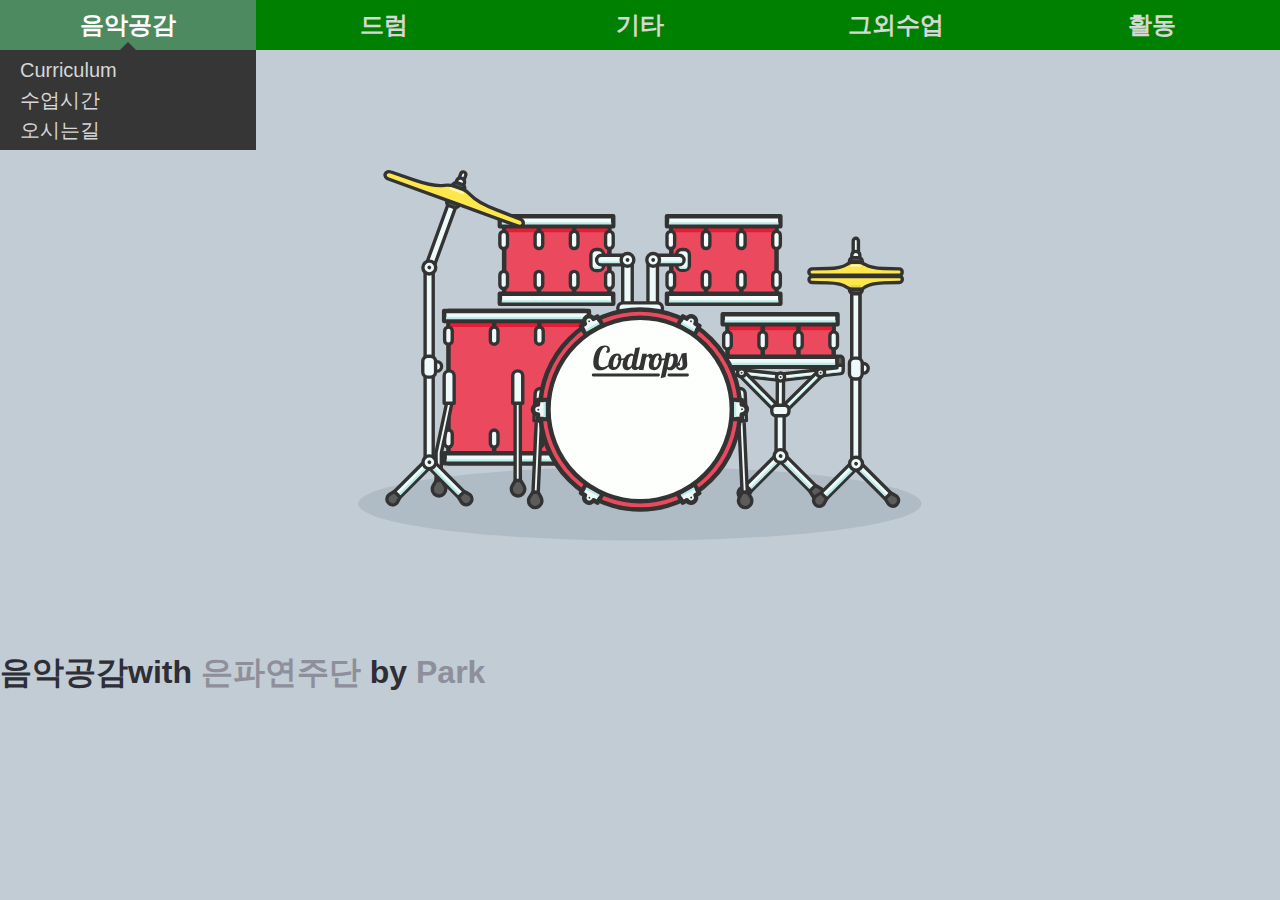
<file: index.html>
<!DOCTYPE html>
<html lang="en">
	<head>
		<meta charset="UTF-8">
		<meta http-equiv="X-UA-Compatible" content="IE=edge">
		<meta name="viewport" content="width=device-width, initial-scale=1">
		<title>음악공감</title>
		<meta name="description" content="Demo of the tutorial on how to animate an SVG drum kit and create a simple sequencer">
		<meta name="keywords" content="drum kit, drums, svg, animation, music, sequencer, tutorial, web design">
		<meta name="author" content="Codrops">
		<link rel="shortcut icon" href="favicon.ico">
		<link rel="stylesheet" type="text/css" href="css/normalize.css">
		<link rel="stylesheet" type="text/css" href="fonts/font-awesome-4.3.0/css/font-awesome.min.css">
		<link rel="stylesheet" type="text/css" href="css/styles.css">
		<link rel="stylesheet" type="text/css" href="menu.css" /> <!-- 메뉴 스타일 -->
		<link rel="stylesheet" type="text/css" href="css/add.css" /> <!--메뉴별 하단 내용 스타일 -->
		<!--[if IE]>
		<script src="http://html5shiv.googlecode.com/svn/trunk/html5.js"></script>
		<![endif]-->
	</head>
	<body>
		<div class="container">
			<!--<header class="codrops-header">-->
			<!--	<div class="codrops-links">
					<a class="codrops-icon codrops-icon--prev" href="http://tympanus.net/Tutorials/SpringLoaders/" title="Previous Demo"><span>Previous Demo</span></a>
					<a class="codrops-icon codrops-icon--drop" href="http://tympanus.net/codrops/?p=26165" title="Back to the article"><span>Back to the Codrops article</span></a>
				</div>
				<h1>SVG Drums <span>with <a href="http://greensock.com/">GSAP</a> by <a href="https://twitter.com/iamjoshellis">Josh Ellis</a></span></h1>
			</header>-->
			<!-- ////// 메뉴 시작 ///////-->

			<div style='background-Color:green;'>
<div class="menu">
<ul class="dep1">
            
            <li class=" first has_sub">
      <a href="index.html" target="_self">음악공감</a>
      
      <div>
    <div class="nav" data-role="footer" data-theme="b">
    <div class="nav-glyphish-example" data-role="navbar" data-grid="d">
        <ul class="dep2">
          <li> <a href="index-11.html" target="_self">Curriculum</a> </li>
          <li> <a href="index-12.html" target="_self">수업시간</a> </li>
          <li> <a href="index-13.html" target="_self">오시는길</a> </li>
        </ul>
     </div><!-- /navbar -->
     </div><!-- /footer -->     
        <!-- // 2 Depth -->

      <!-- 2목록 1 Depth -->
      </div>  
            
            <li class=" has_sub">
      <a href="index.html" target="_self">드럼</a>

      <div>
      <!-- 2목록 2 Depth -->
        <ul class="dep2">
          
          <li> <a href="index-21.html" target="_self">초급</a> </li>
          <li> <a href="index-22.html" target="_self">중급</a> </li>
                           
          
        </ul>
      <!-- // 2 Depth -->
      </div>  

            <li class=" has_sub">
      <a href="index.html" target="_self">기타</a>
      <div>
        <!-- 3목록 2 Depth -->
          <ul class="dep2">
      
          <li> <a href="index-31.html" target="_self">초급</a> </li>
          <li> <a href="index-32.html" target="_self">중급</a> </li>
          <li> <a href="index-33.html" target="_self">전자기타</a> </li>
          
        </ul>
        <!-- // 2 Depth -->
      </div>

            <li class="has_sub">

      <a href="index.html" target="_self">그외수업</a>
      
      <div>

          <!-- 4목록 2 Depth -->
               <ul class="dep2">
                      
                       
                       <li> <a href="index-41.html" target="_self">우크렐라</a> </li>
                       <li> <a href="index-42.html" target="_self">하모니카</a> </li>  
                      
                       
                </ul>
          <!-- // 2 Depth -->
             </div>


            <li class=" last has_sub">
      <a href="index.html" target="_self">활동</a>

      <div>
        <!-- 5목록 2 Depth -->
        <ul class="dep2">
    
            <li> <a href="index-51.html" target="_self">음파연주단</a> </li>
            <li> <a href="index-52.html" target="_self">개인연주</a></li>
            <li> <a href="index-53.html" target="_self">악보</a> </li>
            
        </ul>
        <!-- // 5목록 2 Depth 끝 -->
      </div>    
    
  <!-- // 1 Depth -->


  

</ul><!-- dep1-->
</div><!-- menu -->
</div> <!-- background end -->

   <!-- ////  메뉴 끝 /////-->

			<div class="content">
				<div id="container-sequencer" class="container-sequencer collapse">
					
				</div>
				<div id="container-drums" class="container-drums">
					<svg version="1.1" xmlns="http://www.w3.org/2000/svg" viewbox="0 0 1000 790" preserveAspectRatio="xMidYMid meet">
						<g id="Drums">
							<path id="Drum-Shadow" d="M999.77,656.9c0,36.16-223.73,65.48-499.77,65.48S0.23,693.06.23,656.9,224,591.42,500,591.42,999.77,620.65,999.77,656.9Z" transform="translate(-0.23)" fill="#b0bcc5"/>
							<g id="Snare">
								<g id="Snare-Drum">
									<path d="M655.47,320.79H843.88v92.94H655.47V320.79Z" transform="translate(-0.23)" fill="#eb495d" stroke="#333" stroke-linecap="round" stroke-linejoin="round" stroke-width="8"/>
									<path d="M840.5,345.29H658.84" transform="translate(-0.23)" fill="none" stroke="#e61c35" stroke-miterlimit="10" stroke-width="8"/>
									<g>
										<path d="M662.22,375.71a6.76,6.76,0,1,1-13.52,0v-16.9a6.76,6.76,0,1,1,13.52,0v16.9Zm188.42,0a6.76,6.76,0,1,1-13.52,0v-16.9a6.76,6.76,0,1,1,13.52,0v16.9Z" transform="translate(-0.23)" fill="#eefaf9" stroke="#333" stroke-linecap="round" stroke-linejoin="round" stroke-width="6"/>
										<path d="M718,393.45v-11m0-30.42v-11" transform="translate(-0.23)" fill="none" stroke="#333" stroke-linecap="round" stroke-linejoin="round" stroke-width="8"/>
										<path d="M724.75,375.71a6.76,6.76,0,0,1-13.52,0v-16.9a6.76,6.76,0,0,1,13.52,0v16.9Z" transform="translate(-0.23)" fill="#eefaf9" stroke="#333" stroke-linecap="round" stroke-linejoin="round" stroke-width="6"/>
										<g>
											<path d="M781.36,393.45v-11m0-30.42v-11" transform="translate(-0.23)" fill="none" stroke="#333" stroke-linecap="round" stroke-linejoin="round" stroke-width="8"/>
											<path d="M788.12,375.71a6.76,6.76,0,0,1-13.52,0v-16.9a6.76,6.76,0,0,1,13.52,0v16.9Z" transform="translate(-0.23)" fill="#eefaf9" stroke="#333" stroke-linecap="round" stroke-linejoin="round" stroke-width="6"/>
										</g>
									</g>
									<path d="M647,320.79H850.64v17.74H647V320.79Zm0,75.2H850.64v17.74H647V396Z" transform="translate(-0.23)" fill="#eefaf9" stroke="#333" stroke-linecap="round" stroke-linejoin="round" stroke-width="8"/>
									<path d="M650.4,333.46H847.26M650.4,408.66H847.26" transform="translate(-0.23)" fill="none" stroke="#bcece8" stroke-miterlimit="10" stroke-width="4"/>
								</g>
								<g id="Snare-Stand">
									<path d="M741.65,491.46H756v80.27H741.65V491.46Z" transform="translate(-0.23)" fill="#eefaf9" stroke="#333" stroke-linecap="round" stroke-linejoin="round" stroke-width="6"/>
									<g>
										<path d="M811.18,634.25a7.14,7.14,0,0,1-10.22-.08L744.6,577.81a7.17,7.17,0,1,1,10.14-10.14L811.1,624A7.29,7.29,0,0,1,811.18,634.25Z" transform="translate(-0.23)" fill="#eefaf9" stroke="#333" stroke-linecap="round" stroke-linejoin="round" stroke-width="6"/>
										<path d="M804.42,631.55l-56.78-56.78" transform="translate(-0.23)" fill="none" stroke="#bcece8" stroke-miterlimit="10" stroke-width="4"/>
										<path d="M811.52,624.45l-10.14,10.14s5.41,9.13,6.76,10.48c4,4,10.05,3.63,14-.34s4.31-10.05.42-14C821.24,629.52,811.52,624.45,811.52,624.45Z" transform="translate(-0.23)" fill="#5c5c5c" stroke="#333" stroke-linecap="round" stroke-linejoin="round" stroke-width="6"/>
									</g>
									<g>
										<path d="M687.91,634a7.14,7.14,0,0,1,.08-10.22l56.36-56.36a7.17,7.17,0,1,1,10.14,10.14l-56.36,56.36A7.14,7.14,0,0,1,687.91,634Z" transform="translate(-0.23)" fill="#eefaf9" stroke="#333" stroke-linecap="round" stroke-linejoin="round" stroke-width="6"/>
										<path d="M694.84,631.55l54.75-54.84" transform="translate(-0.23)" fill="none" stroke="#bcece8" stroke-miterlimit="10" stroke-width="4"/>
										<path d="M697.63,634.34L687.49,624.2S678.36,629.61,677,631c-4,4-3.63,10.05.34,14s10.05,4.31,14,.42C692.56,644.14,697.63,634.34,697.63,634.34Z" transform="translate(-0.23)" fill="#5c5c5c" stroke="#333" stroke-linecap="round" stroke-linejoin="round" stroke-width="6"/>
									</g>
									<path d="M738.27,572.41a11.41,11.41,0,1,1,11.41,11.41A11.36,11.36,0,0,1,738.27,572.41Z" transform="translate(-0.23)" fill="#eefaf9" stroke="#333" stroke-linecap="round" stroke-linejoin="round" stroke-width="6"/>
									<path d="M751.7,569.62a3.39,3.39,0,1,0,.76,4.73A3.38,3.38,0,0,0,751.7,569.62Z" transform="translate(-0.23)" fill="#333"/>
									<g>
										<path d="M647.86,400.72a5.49,5.49,0,1,0-11,0V411.2h11V400.72Z" transform="translate(-0.23)" fill="#5c5c5c" stroke="#333" stroke-linecap="round" stroke-linejoin="round" stroke-width="6"/>
										<path d="M647.86,415.67V411.2h-11v8.45c0,3,2.11,6,5.15,6.34l103.33,11.49,1-10.9-98.52-10.9h0Z" transform="translate(-0.23)" fill="#eefaf9" stroke="#333" stroke-linecap="round" stroke-linejoin="round" stroke-width="6"/>
										<path d="M642.54,423.53l100.38,11.24,0.17-1.69L640.34,421.59a2.86,2.86,0,0,0,2.2,1.94h0Z" transform="translate(-0.23)" fill="#bcece8"/>
										<g>
											<path d="M860.78,411.2h-11v4.48l-96.91,10.81,1.35,10.9L856.13,426c3-.34,4.73-3.38,4.73-6.34V411.2h-0.08Z" transform="translate(-0.23)" fill="#eefaf9" stroke="#333" stroke-linecap="round" stroke-linejoin="round" stroke-width="6"/>
											<path d="M756.35,432.91l0.17,1.69L856,423.53a2.88,2.88,0,0,0,2.11-1.61Z" transform="translate(-0.23)" fill="#bcece8"/>
											<path d="M860.78,400.72a5.49,5.49,0,1,0-11,0V411.2h11V400.72Z" transform="translate(-0.23)" fill="#5c5c5c" stroke="#333" stroke-linecap="round" stroke-linejoin="round" stroke-width="6"/>
										</g>
										<g>
											<path d="M744,432.3l11,0.06-0.36,63.37-11-.06Z" transform="translate(-0.23)" fill="#eefaf9" stroke="#333" stroke-linecap="round" stroke-linejoin="round" stroke-width="6"/>
											<circle cx="749.44" cy="432.15" r="7.18" fill="#eefaf9" stroke="#333" stroke-linecap="round" stroke-linejoin="round" stroke-width="6"/>
											<circle cx="749.44" cy="432.15" r="1.69" fill="#333"/>
											<g>
												<path d="M823.86,421.84a5.48,5.48,0,0,0-7.77-.08l-70.8,70,7.69,7.77,70.8-70A5.38,5.38,0,0,0,823.86,421.84Z" transform="translate(-0.23)" fill="#eefaf9" stroke="#333" stroke-linecap="round" stroke-linejoin="round" stroke-width="6"/>
												<path d="M815.83,432.32l-54.67,54.07" transform="translate(-0.23)" fill="none" stroke="#bcece8" stroke-miterlimit="10" stroke-width="2"/>
												<circle cx="820.42" cy="424.55" r="7.18" fill="#eefaf9" stroke="#333" stroke-linecap="round" stroke-linejoin="round" stroke-width="6"/>
												<circle cx="820.42" cy="424.55" r="1.69" fill="#333"/>
											</g>
											<g>
												<path d="M676.25,421a5.48,5.48,0,0,0-.08,7.77l70,70.8,7.77-7.69-70-70.8a5.38,5.38,0,0,0-7.69-.08h0Z" transform="translate(-0.23)" fill="#eefaf9" stroke="#333" stroke-linecap="round" stroke-linejoin="round" stroke-width="6"/>
												<path d="M679.71,427.25l58.55,59.14" transform="translate(-0.23)" fill="none" stroke="#bcece8" stroke-miterlimit="10" stroke-width="2"/>
												<circle cx="680.16" cy="424.55" r="7.18" fill="#eefaf9" stroke="#333" stroke-linecap="round" stroke-linejoin="round" stroke-width="6"/>
												<circle cx="680.16" cy="424.55" r="1.69" fill="#333"/>
											</g>
										</g>
										<path d="M764.46,493.24a7.54,7.54,0,0,1-7.52,7.52H741.56a7.54,7.54,0,0,1-7.52-7.52v-3.55a7.54,7.54,0,0,1,7.52-7.52h15.38a7.54,7.54,0,0,1,7.52,7.52v3.55Z" transform="translate(-0.23)" fill="#eefaf9" stroke="#333" stroke-linecap="round" stroke-linejoin="round" stroke-width="6"/>
									</g>
								</g>
							</g>
							<g id="Floor-Tom">
								<g id="Floor-Tom-Drum">
									<path d="M160.34,314.87H402.83V585.25H160.34V314.87Z" transform="translate(-0.23)" fill="#eb495d" stroke="#333" stroke-linecap="round" stroke-linejoin="round" stroke-width="8"/>
									<path d="M399.45,339.38H163.72" transform="translate(-0.23)" fill="none" stroke="#e61c35" stroke-miterlimit="10" stroke-width="8"/>
									<g>
										<path d="M167.1,367.26a6.76,6.76,0,0,1-13.52,0v-16.9a6.76,6.76,0,0,1,13.52,0v16.9Zm242.49,0a6.76,6.76,0,1,1-13.52,0v-16.9a6.76,6.76,0,0,1,13.52,0v16.9Z" transform="translate(-0.23)" fill="#eefaf9" stroke="#333" stroke-linecap="round" stroke-linejoin="round" stroke-width="6"/>
										<path d="M241.45,343.6v-11" transform="translate(-0.23)" fill="none" stroke="#333" stroke-linecap="round" stroke-linejoin="round" stroke-width="8"/>
										<path d="M248.21,367.26a6.76,6.76,0,1,1-13.52,0v-16.9a6.76,6.76,0,0,1,13.52,0v16.9Z" transform="translate(-0.23)" fill="#eefaf9" stroke="#333" stroke-linecap="round" stroke-linejoin="round" stroke-width="6"/>
										<g>
											<path d="M321.72,343.6v-11" transform="translate(-0.23)" fill="none" stroke="#333" stroke-linecap="round" stroke-linejoin="round" stroke-width="8"/>
											<path d="M328.48,367.26a6.76,6.76,0,1,1-13.52,0v-16.9a6.76,6.76,0,0,1,13.52,0v16.9Z" transform="translate(-0.23)" fill="#eefaf9" stroke="#333" stroke-linecap="round" stroke-linejoin="round" stroke-width="6"/>
										</g>
									</g>
									<path d="M152.74,314.87H409.59v17.74H152.74V314.87Z" transform="translate(-0.23)" fill="#eefaf9" stroke="#333" stroke-linecap="round" stroke-linejoin="round" stroke-width="8"/>
									<path d="M156.12,327.55h250.1" transform="translate(-0.23)" fill="none" stroke="#bcece8" stroke-miterlimit="10" stroke-width="4"/>
									<g>
										<g>
											<path d="M409.59,549.76a6.76,6.76,0,1,1-13.52,0v-16.9a6.76,6.76,0,0,1,13.52,0v16.9Zm-242.49,0a6.76,6.76,0,0,1-13.52,0v-16.9a6.76,6.76,0,0,1,13.52,0v16.9Z" transform="translate(-0.23)" fill="#eefaf9" stroke="#333" stroke-linecap="round" stroke-linejoin="round" stroke-width="6"/>
											<path d="M321.72,556.52v11" transform="translate(-0.23)" fill="none" stroke="#333" stroke-linecap="round" stroke-linejoin="round" stroke-width="8"/>
											<path d="M328.48,549.76a6.76,6.76,0,1,1-13.52,0v-16.9a6.76,6.76,0,0,1,13.52,0v16.9Z" transform="translate(-0.23)" fill="#eefaf9" stroke="#333" stroke-linecap="round" stroke-linejoin="round" stroke-width="6"/>
											<g>
												<path d="M241.45,556.52v11" transform="translate(-0.23)" fill="none" stroke="#333" stroke-linecap="round" stroke-linejoin="round" stroke-width="8"/>
												<path d="M248.21,549.76a6.76,6.76,0,1,1-13.52,0v-16.9a6.76,6.76,0,0,1,13.52,0v16.9Z" transform="translate(-0.23)" fill="#eefaf9" stroke="#333" stroke-linecap="round" stroke-linejoin="round" stroke-width="6"/>
											</g>
										</g>
										<path d="M153.58,567.51H410.44v17.74H153.58V567.51Z" transform="translate(-0.23)" fill="#eefaf9" stroke="#333" stroke-linecap="round" stroke-linejoin="round" stroke-width="8"/>
										<path d="M157,580.18h250.1" transform="translate(-0.23)" fill="none" stroke="#bcece8" stroke-miterlimit="10" stroke-width="4"/>
									</g>
								</g>
								<g id="Floor-Tom-Legs">
									<path d="M147.92,521.71l-9.55,44.53v64.38a4.73,4.73,0,0,0,4.65,4.82,4.67,4.67,0,0,0,4.65-4.82V567.25l9.55-44.53,9.38-44.53,3-14-9.21-1.86-12.42,59.4h0Z" transform="translate(-0.23)" fill="#eefaf9" stroke="#333" stroke-linecap="round" stroke-linejoin="round" stroke-width="6"/>
									<path d="M153.92,625l-5.75-9.29h-9.29L133.3,625a11.43,11.43,0,0,0-1.69,6.17,12,12,0,0,0,12,12,12.13,12.13,0,0,0,12-12.17,14.12,14.12,0,0,0-1.69-6h0Z" transform="translate(-0.23)" fill="#5c5c5c" stroke="#333" stroke-linecap="round" stroke-linejoin="round" stroke-width="6"/>
									<path d="M170.48,429.78a8.88,8.88,0,0,0-17.74,0v49h17.74v-49Z" transform="translate(-0.23)" fill="#eefaf9" stroke="#333" stroke-linecap="round" stroke-linejoin="round" stroke-width="6"/>
									<g>
										<path d="M278.63,630.62a4.73,4.73,0,0,0,4.65,4.82,4.67,4.67,0,0,0,4.65-4.82V477.1h-9.29V630.62Z" transform="translate(-0.23)" fill="#eefaf9" stroke="#333" stroke-linecap="round" stroke-linejoin="round" stroke-width="6"/>
										<path d="M294.18,625l-5.75-9.29h-9.29L273.56,625a11.43,11.43,0,0,0-1.69,6.17,12,12,0,0,0,12,12,12.13,12.13,0,0,0,12-12.17,14.12,14.12,0,0,0-1.69-6h0Z" transform="translate(-0.23)" fill="#5c5c5c" stroke="#333" stroke-linecap="round" stroke-linejoin="round" stroke-width="6"/>
										<path d="M292.15,429.78a8.88,8.88,0,0,0-17.74,0v49h17.74v-49Z" transform="translate(-0.23)" fill="#eefaf9" stroke="#333" stroke-linecap="round" stroke-linejoin="round" stroke-width="6"/>
									</g>
									<g>
										<path d="M416,521.71l-12-59.57L395,464l2.87,14,9,44.53,8.79,44.53v63.37a4.73,4.73,0,0,0,4.65,4.82,4.67,4.67,0,0,0,4.65-4.82V566.07L416,521.71h0Z" transform="translate(-0.23)" fill="#eefaf9" stroke="#333" stroke-linecap="round" stroke-linejoin="round" stroke-width="6"/>
										<path d="M431.05,625l-5.75-9.29H416L410.44,625a11.43,11.43,0,0,0-1.69,6.17,12,12,0,0,0,12,12,12.13,12.13,0,0,0,12-12.17,14.12,14.12,0,0,0-1.69-6h0Z" transform="translate(-0.23)" fill="#5c5c5c" stroke="#333" stroke-linecap="round" stroke-linejoin="round" stroke-width="6"/>
										<path d="M392.7,429.78a8.88,8.88,0,0,1,17.74,0v49H392.7v-49Z" transform="translate(-0.23)" fill="#eefaf9" stroke="#333" stroke-linecap="round" stroke-linejoin="round" stroke-width="6"/>
									</g>
								</g>
							</g>
							<g id="Hi-Hat">
								<g id="Hi-Hat-Stand-Top">
									<path d="M887.82,290.37V190.84a4.73,4.73,0,0,0-4.65-4.82,4.67,4.67,0,0,0-4.65,4.82v99.53h9.29Z" transform="translate(-0.23)" fill="#eefaf9" stroke="#333" stroke-linecap="round" stroke-linejoin="round" stroke-width="6"/>
									<path d="M890.35,416.94a6.91,6.91,0,0,1-6.93,6.93H883a6.91,6.91,0,0,1-6.93-6.93V216.19a6.91,6.91,0,0,1,6.93-6.93h0.42a6.91,6.91,0,0,1,6.93,6.93V416.94h0Z" transform="translate(-0.23)" fill="#eefaf9" stroke="#333" stroke-linecap="round" stroke-linejoin="round" stroke-width="6"/>
									<path d="M878.52,249h9.29v65.9h-9.29V249Z" transform="translate(-0.23)" fill="#bcece8"/>
									<path d="M895.08,227.85c0-.84-0.51-0.51-0.51-0.59v-0.42a6.23,6.23,0,0,0-6.51-6.59H879.2c-3.89,0-7.44,2.7-7.44,6.59v0.42c0,0.08.51-.25,0.51,0.59h22.81Z" transform="translate(-0.23)" fill="#5c5c5c" stroke="#333" stroke-linecap="round" stroke-linejoin="round" stroke-width="6"/>
									<g id="Hi-Hat-Top">
										<path d="M960.23,240.27l-27.88-.68c-19.43-.42-27.8-3.8-33.37-7.6v0.17a16.91,16.91,0,0,0-10.73-3.55h-10a17.15,17.15,0,0,0-10.82,3.55v-0.08c-5.58,3.8-14,7.1-33.46,7.52l-28.3.59a5.6,5.6,0,0,0-5.83,5.41v0.08c0,3.13,3,5.66,6.08,5.66H960.4c3.13,0,5-2.53,5-5.66v-0.08a5,5,0,0,0-5.15-5.32h0Z" transform="translate(-0.23)" fill="#fde74c" stroke="#333" stroke-linecap="round" stroke-linejoin="round" stroke-width="6"/>
										<path d="M875.14,234.61h15.21" transform="translate(-0.23)" fill="none" stroke="#fef5b7" stroke-linecap="round" stroke-linejoin="round" stroke-width="4"/>
									</g>
								</g>
								<g id="Hi-Hat-Bottom">
									<path d="M805.78,264.43l27.8,0.68c19.43,0.42,28.05,3.8,33.12,7.6,3.38,2.37,7.52,4.14,11.58,4.14h10a17.51,17.51,0,0,0,10.82-4V272.8c5.58-3.8,14-7.18,33.46-7.69l27.8-.68a5.24,5.24,0,0,0,5.32-5.49v-0.08c0-3.13-1.94-4.9-5-4.9H806.2c-3.13,0-6.08,1.77-6.08,4.9v0.08c-0.17,3.21,2.53,5.49,5.66,5.49h0Z" transform="translate(-0.23)" fill="#fde74c" stroke="#333" stroke-linecap="round" stroke-linejoin="round" stroke-width="6"/>
									<path d="M875.14,270.94h15.21" transform="translate(-0.23)" fill="none" stroke="#bead39" stroke-linecap="round" stroke-linejoin="round" stroke-width="4" opacity="0.3"/>
								</g>
								<g id="Hi-Hat-Stand">
									<path d="M876,276.85h14.36V586.94H876V276.85Z" transform="translate(-0.23)" fill="#eefaf9" stroke="#333" stroke-linecap="round" stroke-linejoin="round" stroke-width="6"/>
									<g>
										<path d="M945,647.77a7.14,7.14,0,0,1-10.22-.08l-56.36-56.36a7.17,7.17,0,1,1,10.14-10.14l56.36,56.36A7.14,7.14,0,0,1,945,647.77Z" transform="translate(-0.23)" fill="#eefaf9" stroke="#333" stroke-linecap="round" stroke-linejoin="round" stroke-width="6"/>
										<path d="M938.34,645.07l-56.78-56.78" transform="translate(-0.23)" fill="none" stroke="#bcece8" stroke-miterlimit="10" stroke-width="4"/>
										<path d="M945.36,638l-10.14,10.14s5.41,9.13,6.76,10.48c4,4,10.05,3.63,14-.34s4.31-10.05.42-14C955.16,643,945.36,638,945.36,638Z" transform="translate(-0.23)" fill="#5c5c5c" stroke="#333" stroke-linecap="round" stroke-linejoin="round" stroke-width="6"/>
									</g>
									<g>
										<path d="M821.83,647.52a7.14,7.14,0,0,1,.08-10.22l56.36-56.36a7.17,7.17,0,1,1,10.14,10.14l-56.36,56.36A7.14,7.14,0,0,1,821.83,647.52Z" transform="translate(-0.23)" fill="#eefaf9" stroke="#333" stroke-linecap="round" stroke-linejoin="round" stroke-width="6"/>
										<path d="M828.76,645.07l54.75-54.84" transform="translate(-0.23)" fill="none" stroke="#bcece8" stroke-miterlimit="10" stroke-width="4"/>
										<path d="M831.55,647.86l-10.14-10.14s-9.13,5.41-10.48,6.76c-4,4-3.63,10.05.34,14s10.05,4.31,14,.42C826.48,657.66,831.55,647.86,831.55,647.86Z" transform="translate(-0.23)" fill="#5c5c5c" stroke="#333" stroke-linecap="round" stroke-linejoin="round" stroke-width="6"/>
									</g>
									<path d="M872.19,585.92a11.41,11.41,0,1,1,11.41,11.41A11.36,11.36,0,0,1,872.19,585.92Z" transform="translate(-0.23)" fill="#eefaf9" stroke="#333" stroke-linecap="round" stroke-linejoin="round" stroke-width="6"/>
									<path d="M885.62,583.14a3.39,3.39,0,1,0,.76,4.73A3.38,3.38,0,0,0,885.62,583.14Z" transform="translate(-0.23)" fill="#333"/>
									<g>
										<circle cx="896.54" cy="416.69" r="8.45" fill="#eefaf9" stroke="#333" stroke-linecap="round" stroke-linejoin="round" stroke-width="6"/>
										<path d="M894.58,426.49a9.23,9.23,0,0,1-9.21,9.21h-4.31a9.23,9.23,0,0,1-9.21-9.21V407.82a9.23,9.23,0,0,1,9.21-9.21h4.31a9.23,9.23,0,0,1,9.21,9.21v18.67Z" transform="translate(-0.23)" fill="#eefaf9" stroke="#333" stroke-linecap="round" stroke-linejoin="round" stroke-width="6"/>
									</g>
									<path d="M872.27,276.85a1.2,1.2,0,0,0-.51-0.17v0.42a7.72,7.72,0,0,0,7.44,7.35h8.87c3.89,0,6.51-3.55,6.51-7.35v-0.42a1.2,1.2,0,0,1,.51.17H872.27Z" transform="translate(-0.23)" fill="#5c5c5c" stroke="#333" stroke-linecap="round" stroke-linejoin="round" stroke-width="6"/>
								</g>
							</g>
							<g id="Main-Kit">
								<g id="Toms">
									<g id="Tom-Rack">
										<path d="M478,215.85a8.51,8.51,0,0,1,8.45,8.62v85.34c0,5.07-16.9,5.07-16.9,0V224.47A8.51,8.51,0,0,1,478,215.85Zm36.33,94V224.47a8.45,8.45,0,1,1,16.9,0v85.34C531.26,314.54,514.36,314.54,514.36,309.81Z" transform="translate(-0.23)" fill="#eefaf9" stroke="#333" stroke-linecap="round" stroke-linejoin="round" stroke-width="6"/>
										<path d="M540.22,309.81a9.27,9.27,0,0,1-9.29,9.29H470.09a9.29,9.29,0,0,1,0-18.59h60.83A9.27,9.27,0,0,1,540.22,309.81Z" transform="translate(-0.23)" fill="#eefaf9" stroke="#333" stroke-linecap="round" stroke-linejoin="round" stroke-width="6"/>
									</g>
									<g id="Tom-Left-All">
										<g id="Tom-Left-Drum">
											<path d="M259.2,146.74H445.93V302.2H259.2V146.74Z" transform="translate(-0.23)" fill="#eb495d" stroke="#333" stroke-linecap="round" stroke-linejoin="round" stroke-width="8"/>
											<path d="M262.58,171.24h180" transform="translate(-0.23)" fill="none" stroke="#e61c35" stroke-miterlimit="10" stroke-width="8"/>
											<g>
												<path d="M265.11,197.43a6.76,6.76,0,0,1-13.52,0v-16.9a6.76,6.76,0,0,1,13.52,0v16.9Zm187.57,0a6.76,6.76,0,1,1-13.52,0v-16.9a6.76,6.76,0,0,1,13.52,0v16.9Z" transform="translate(-0.23)" fill="#f8fdfd" stroke="#333" stroke-linecap="round" stroke-linejoin="round" stroke-width="6"/>
												<path d="M320.88,173.77v-11" transform="translate(-0.23)" fill="#f8fdfd" stroke="#333" stroke-linecap="round" stroke-linejoin="round" stroke-width="8"/>
												<path d="M327.64,197.43a6.76,6.76,0,1,1-13.52,0v-16.9a6.76,6.76,0,0,1,13.52,0v16.9Z" transform="translate(-0.23)" fill="#f8fdfd" stroke="#333" stroke-linecap="round" stroke-linejoin="round" stroke-width="6"/>
												<g>
													<path d="M383.4,173.77v-11" transform="translate(-0.23)" fill="#f8fdfd" stroke="#333" stroke-linecap="round" stroke-linejoin="round" stroke-width="8"/>
													<path d="M390.16,197.43a6.76,6.76,0,1,1-13.52,0v-16.9a6.76,6.76,0,0,1,13.52,0v16.9Z" transform="translate(-0.23)" fill="#f8fdfd" stroke="#333" stroke-linecap="round" stroke-linejoin="round" stroke-width="6"/>
												</g>
											</g>
											<path d="M251.59,146.74H452.68v17.74H251.59V146.74Z" transform="translate(-0.23)" fill="#f8fdfd" stroke="#333" stroke-linecap="round" stroke-linejoin="round" stroke-width="8"/>
											<path d="M449.3,159.41H255" transform="translate(-0.23)" fill="none" stroke="#bcece8" stroke-miterlimit="10" stroke-width="4"/>
											<g>
												<g>
													<path d="M452.68,268.4a6.76,6.76,0,1,1-13.52,0v-16.9a6.76,6.76,0,1,1,13.52,0v16.9Zm-187.57,0a6.76,6.76,0,0,1-13.52,0v-16.9a6.76,6.76,0,0,1,13.52,0v16.9Z" transform="translate(-0.23)" fill="#eefaf9" stroke="#333" stroke-linecap="round" stroke-linejoin="round" stroke-width="6"/>
													<path d="M383.4,275.16v11" transform="translate(-0.23)" fill="#eefaf9" stroke="#333" stroke-linecap="round" stroke-linejoin="round" stroke-width="8"/>
													<path d="M390.16,268.4a6.76,6.76,0,0,1-13.52,0v-16.9a6.76,6.76,0,1,1,13.52,0v16.9Z" transform="translate(-0.23)" fill="#eefaf9" stroke="#333" stroke-linecap="round" stroke-linejoin="round" stroke-width="6"/>
													<g>
														<path d="M320.88,275.16v11" transform="translate(-0.23)" fill="#eefaf9" stroke="#333" stroke-linecap="round" stroke-linejoin="round" stroke-width="8"/>
														<path d="M327.64,268.4a6.76,6.76,0,1,1-13.52,0v-16.9a6.76,6.76,0,1,1,13.52,0v16.9Z" transform="translate(-0.23)" fill="#eefaf9" stroke="#333" stroke-linecap="round" stroke-linejoin="round" stroke-width="6"/>
													</g>
												</g>
												<path d="M251.59,284.46H452.68V302.2H251.59V284.46Z" transform="translate(-0.23)" fill="#f8fdfd" stroke="#333" stroke-linecap="round" stroke-linejoin="round" stroke-width="8"/>
												<path d="M449.3,298H255" transform="translate(-0.23)" fill="none" stroke="#bcece8" stroke-miterlimit="10" stroke-width="4"/>
											</g>
										</g>
										<path d="M435.79,233.85a9.23,9.23,0,0,1-9.21,9.21h-4.31a9.23,9.23,0,0,1-9.21-9.21V215.17a9.23,9.23,0,0,1,9.21-9.21h4.31a9.23,9.23,0,0,1,9.21,9.21v18.67Z" transform="translate(-0.23)" fill="#eefaf9" stroke="#333" stroke-linecap="round" stroke-linejoin="round" stroke-width="6"/>
										<path d="M432.83,237.14h-16a6.68,6.68,0,0,0,5.83,3.38H427A6.58,6.58,0,0,0,432.83,237.14Z" transform="translate(-0.23)" fill="#bcece8"/>
										<path d="M431.65,232.92h45.54c5.07,0,9-3.72,9-8.45A8.16,8.16,0,0,0,478,216H431.65A8.45,8.45,0,1,0,431.65,232.92Z" transform="translate(-0.23)" fill="#eefaf9" stroke="#333" stroke-linecap="round" stroke-linejoin="round" stroke-width="6"/>
										<path d="M483.36,227H426.07a6,6,0,0,0,5.49,3.38h46A6.08,6.08,0,0,0,483.36,227Z" transform="translate(-0.23)" fill="#bcece8"/>
										<circle cx="477.8" cy="224.3" r="11.24" fill="#eefaf9" stroke="#333" stroke-linecap="round" stroke-linejoin="round" stroke-width="6"/>
										<path d="M480.06,221.6a3.39,3.39,0,1,0,.76,4.73A3.38,3.38,0,0,0,480.06,221.6Z" transform="translate(-0.23)" fill="#333"/>
									</g>
									<g id="Tom-Right-All">
										<g id="Tom-Right-Drum">
											<path d="M555.76,146.74H742.49V302.2H555.76V146.74Z" transform="translate(-0.23)" fill="#eb495d" stroke="#333" stroke-linecap="round" stroke-linejoin="round" stroke-width="8"/>
											<path d="M559.14,171.24h180" transform="translate(-0.23)" fill="none" stroke="#e61c35" stroke-miterlimit="10" stroke-width="8"/>
											<g>
												<path d="M561.68,197.43a6.76,6.76,0,0,1-13.52,0v-16.9a6.76,6.76,0,0,1,13.52,0v16.9Zm187.57,0a6.76,6.76,0,1,1-13.52,0v-16.9a6.76,6.76,0,0,1,13.52,0v16.9Z" transform="translate(-0.23)" fill="#f8fdfd" stroke="#333" stroke-linecap="round" stroke-linejoin="round" stroke-width="6"/>
												<path d="M617.44,173.77v-11" transform="translate(-0.23)" fill="#f8fdfd" stroke="#333" stroke-linecap="round" stroke-linejoin="round" stroke-width="8"/>
												<path d="M624.2,197.43a6.76,6.76,0,0,1-13.52,0v-16.9a6.76,6.76,0,0,1,13.52,0v16.9Z" transform="translate(-0.23)" fill="#f8fdfd" stroke="#333" stroke-linecap="round" stroke-linejoin="round" stroke-width="6"/>
												<g>
													<path d="M680,173.77v-11" transform="translate(-0.23)" fill="#f8fdfd" stroke="#333" stroke-linecap="round" stroke-linejoin="round" stroke-width="8"/>
													<path d="M686.73,197.43a6.76,6.76,0,1,1-13.52,0v-16.9a6.76,6.76,0,0,1,13.52,0v16.9Z" transform="translate(-0.23)" fill="#f8fdfd" stroke="#333" stroke-linecap="round" stroke-linejoin="round" stroke-width="6"/>
												</g>
											</g>
											<path d="M548.16,146.74H749.25v17.74H548.16V146.74Z" transform="translate(-0.23)" fill="#f8fdfd" stroke="#333" stroke-linecap="round" stroke-linejoin="round" stroke-width="8"/>
											<path d="M745.87,159.41H551.54" transform="translate(-0.23)" fill="none" stroke="#bcece8" stroke-miterlimit="10" stroke-width="4"/>
											<g>
												<g>
													<path d="M749.25,268.4a6.76,6.76,0,1,1-13.52,0v-16.9a6.76,6.76,0,1,1,13.52,0v16.9Zm-187.57,0a6.76,6.76,0,0,1-13.52,0v-16.9a6.76,6.76,0,0,1,13.52,0v16.9Z" transform="translate(-0.23)" fill="#eefaf9" stroke="#333" stroke-linecap="round" stroke-linejoin="round" stroke-width="6"/>
													<path d="M680,275.16v11" transform="translate(-0.23)" fill="#eefaf9" stroke="#333" stroke-linecap="round" stroke-linejoin="round" stroke-width="8"/>
													<path d="M686.73,268.4a6.76,6.76,0,1,1-13.52,0v-16.9a6.76,6.76,0,1,1,13.52,0v16.9Z" transform="translate(-0.23)" fill="#eefaf9" stroke="#333" stroke-linecap="round" stroke-linejoin="round" stroke-width="6"/>
													<g>
														<path d="M617.44,275.16v11" transform="translate(-0.23)" fill="#eefaf9" stroke="#333" stroke-linecap="round" stroke-linejoin="round" stroke-width="8"/>
														<path d="M624.2,268.4a6.76,6.76,0,1,1-13.52,0v-16.9a6.76,6.76,0,0,1,13.52,0v16.9Z" transform="translate(-0.23)" fill="#eefaf9" stroke="#333" stroke-linecap="round" stroke-linejoin="round" stroke-width="6"/>
													</g>
												</g>
												<path d="M548.16,284.46H749.25V302.2H548.16V284.46Z" transform="translate(-0.23)" fill="#f8fdfd" stroke="#333" stroke-linecap="round" stroke-linejoin="round" stroke-width="8"/>
												<path d="M745.87,298H551.54" transform="translate(-0.23)" fill="none" stroke="#bcece8" stroke-miterlimit="10" stroke-width="4"/>
											</g>
										</g>
										<path d="M587.87,215.09a9.23,9.23,0,0,0-9.21-9.21h-4.31a9.23,9.23,0,0,0-9.21,9.21v18.67a9.23,9.23,0,0,0,9.21,9.21h4.31a9.23,9.23,0,0,0,9.21-9.21V215.09Z" transform="translate(-0.23)" fill="#eefaf9" stroke="#333" stroke-linecap="round" stroke-linejoin="round" stroke-width="6"/>
										<path d="M568.78,237.14h16a6.68,6.68,0,0,1-5.83,3.38h-4.31A6.78,6.78,0,0,1,568.78,237.14Z" transform="translate(-0.23)" fill="#bcece8"/>
										<path d="M570,232.92H523.66a8.31,8.31,0,0,1-8.62-8.45,8.51,8.51,0,0,1,8.62-8.45H570A8.45,8.45,0,1,1,570,232.92Z" transform="translate(-0.23)" fill="#eefaf9" stroke="#333" stroke-linecap="round" stroke-linejoin="round" stroke-width="6"/>
										<path d="M518.25,227h57.29a6,6,0,0,1-5.49,3.38H524a6.16,6.16,0,0,1-5.75-3.38h0Z" transform="translate(-0.23)" fill="#bcece8"/>
										<circle cx="523.34" cy="224.3" r="11.24" fill="#eefaf9" stroke="#333" stroke-linecap="round" stroke-linejoin="round" stroke-width="6"/>
										<path d="M521.63,221.6a3.39,3.39,0,1,1-.76,4.73A3.38,3.38,0,0,1,521.63,221.6Z" transform="translate(-0.23)" fill="#333"/>
									</g>
								</g>
								<g id="Kick">
									<g id="Kick-Stand">
										<path d="M314.29,460.45a8.89,8.89,0,0,1,17.74.84l-2.28,49L312,509.46Zm11.24,49.68L319,651.58a4.68,4.68,0,0,1-4.9,4.56,4.61,4.61,0,0,1-4.39-5l6.51-141.44Z" transform="translate(-0.23)" fill="#eefaf9" stroke="#333" stroke-linecap="round" stroke-linejoin="round" stroke-width="6"/>
										<path d="M304.23,645.24l6.17-9,9.29,0.34,5.15,9.46c1,2.53,1.52,4.06,1.44,6.34a12,12,0,0,1-12.5,11.41,12.19,12.19,0,0,1-11.41-12.67A12.83,12.83,0,0,1,304.23,645.24Z" transform="translate(-0.23)" fill="#5c5c5c" stroke="#333" stroke-linecap="round" stroke-linejoin="round" stroke-width="6"/>
										<g>
											<path d="M686.81,460.45a8.89,8.89,0,0,0-17.74.84l2.28,49,17.74-.84Zm-11.24,49.68,6.51,141.44a4.68,4.68,0,0,0,4.9,4.56,4.61,4.61,0,0,0,4.39-5l-6.51-141.44Z" transform="translate(-0.23)" fill="#eefaf9" stroke="#333" stroke-linecap="round" stroke-linejoin="round" stroke-width="6"/>
											<path d="M696.87,645.24l-6.17-9-9.29.34-5.15,9.46c-1,2.53-1.52,4.06-1.44,6.34a12,12,0,0,0,12.5,11.41,12.19,12.19,0,0,0,11.41-12.67,13.91,13.91,0,0,0-1.86-5.91h0Z" transform="translate(-0.23)" fill="#5c5c5c" stroke="#333" stroke-linecap="round" stroke-linejoin="round" stroke-width="6"/>
										</g>
									</g>
									<g id="Kick-Drum">
										<circle cx="500.28" cy="489.77" r="177.43" fill="#eb495d" stroke="#333" stroke-linecap="round" stroke-linejoin="round" stroke-width="8"/>
										<circle id="Inner-Drum-Wobble" cx="500.28" cy="489.77" r="170" fill="none"/>
										<circle id="Inner-Drum" cx="500.28" cy="489.77" r="162.73" fill="#fdfffc" stroke="#333" stroke-linecap="round" stroke-linejoin="round" stroke-width="8"/>
										<g id="Drum-Logo-Wobble">
											<path d="M454,369.12l-3.63,16.81H451c6,0,10.31-7,10.31-12.67,0-4.06-2.28-7.6-7.94-7.6-11.74,0-19.52,6.59-19.52,17.57a9.43,9.43,0,0,0,1,4.9c-5,0-7.77-1.77-7.77-7,0-9.63,13.35-18.84,25.43-18.84,11.41,0,16.39,5.66,16.39,11.58,0,4.39-2.79,9.46-7.77,12.34,3.8,1.1,5,3.8,5,7.27,0,5.91-3.55,13.86-3.55,18.33a5,5,0,0,0,2.79,4.82,28.5,28.5,0,0,1-7.18,1.27c-4.73,0-5.66-2.45-5.66-4.82,0-4.82,3.8-13.52,3.8-19,0-2.87-1.1-4.9-4.31-4.9a11.75,11.75,0,0,0-2.28.25l-5.83,27.29H433.5l9.89-46Zm74.44,11.15a10.5,10.5,0,0,0-6.25,2.11L525.6,366l-10.73,1.44-8,37.6a17.54,17.54,0,0,0-.42,3.38,7.55,7.55,0,0,1-3.8,1.61c-2.87,0-3.63-1.18-3.63-2.79,0-.68.17-1.69,0.25-2.45l5.24-24.84H494.09l-5.24,24.84a14.42,14.42,0,0,0-.42,2.53c-1.77,1.44-3.63,2.7-5.15,2.7-2.87,0-3.63-1.1-3.63-2.7,0-.68.17-1.69,0.25-2.45L485.13,380H474.74l-5.24,24.84a21.76,21.76,0,0,0-.42,3.8c0,5.41,3.46,7.94,9,7.94,3.13,0,7-2.87,10.39-6.08,0.68,4.22,4,6.08,8.87,6.08,2.79,0,6.25-2.37,9.38-5.15,1.27,4,5.58,5.41,11.49,5.41,12.93,0,19.18-16,19.18-27.38C537.51,385.17,535.32,380.27,528.39,380.27Zm-8.53,31.35c-2.2,0-3.21-.51-3.21-2.7a23.67,23.67,0,0,1,.59-4l4.14-19.43a11.05,11.05,0,0,1,3.89-1c1.77,0,4.14,1,4.14,5.32,0,5.32-3.55,21.8-9.55,21.8h0Zm34.22-31.26-5.32,24.59a7.47,7.47,0,0,0-.34,2.28c0,1.61.76,2.7,3.63,2.7,1.69,0,3.63-1.27,5.49-2.87l5.66-26.7h10.48l-8.87,42c-2.2,10.31-8.36,12.34-13.18,12.34-4.39,0-8.53-3.13-8.53-7.86,0-6.76,5.66-8.87,12.5-10.81l1.1-5c-3.3,3-6.93,5.58-9.8,5.58-5.66,0-9-2.45-9-7.86a20.88,20.88,0,0,1,.42-3.72l5.07-24.59h10.65v-0.08ZM550,428.26c1.44,0,3.38-1.35,4.31-5.66l0.84-4.31c-4.56,1.52-8,3.63-8,7.52C547.06,426.83,548.41,428.26,550,428.26Zm-117.61-2.7H536.33" transform="translate(-0.23)" fill="none"/>
										</g>
										<g id="Codrops">
											<path d="M584.07,408.24a16.5,16.5,0,0,0-.17-1.94,20.94,20.94,0,0,1-.17-2.45c-0.08-.93-0.17-2.11-0.25-3.38s-0.17-3-.25-4.73-0.17-4-.34-6.51l-8.53,1.1c-0.93,2.87-1.86,5.66-3,8.45a70.62,70.62,0,0,1-4.06,8.53,3,3,0,0,0-.84.59,32.87,32.87,0,0,0,.76-4,37.66,37.66,0,0,0,.25-4.22,15.86,15.86,0,0,0-.51-4.31,6.31,6.31,0,0,0-1.52-2.79,5.72,5.72,0,0,0-2.2-1.52,7.43,7.43,0,0,0-2.79-.42,10.53,10.53,0,0,0-3.8.68,14.26,14.26,0,0,0-2.87,1.94l0.93-4.14h-8.28l-2.11,9.63-0.08-.08a11.83,11.83,0,0,1-2.37.51,9.75,9.75,0,0,1-2.2.08h-0.34l-0.51.34v-0.08c0-6.08-2.37-9.21-7.27-9.21a12.47,12.47,0,0,0-5.15,1,14.36,14.36,0,0,0-4,2.7c0-.17-0.08-0.34-0.08-0.51a3.52,3.52,0,0,0-.76-1.35,4.92,4.92,0,0,0-1.27-.93,3.78,3.78,0,0,0-1.69-.34,5,5,0,0,0-1.94.34,16,16,0,0,0-1.77.76,10.76,10.76,0,0,0-1.61,1.1l-1.52,1.27,0.76-3.55h-8.28l-3.89,18.5-0.76,2a13.29,13.29,0,0,1-1,1.61,6.66,6.66,0,0,1-1.27,1,3.16,3.16,0,0,1-1.52.42A3,3,0,0,1,494,414a2,2,0,0,1-.59-1.69,3.47,3.47,0,0,1,.08-0.93,3.59,3.59,0,0,1,.17-0.93l6.59-31-8.36,1.18-2.7,13.18v-0.25a2.73,2.73,0,0,0-1.27-2.11,5.91,5.91,0,0,0-3.63-.84,11.28,11.28,0,0,0-4.56.93A12.12,12.12,0,0,0,476,394a20.15,20.15,0,0,0-2.87,3.63,3.42,3.42,0,0,0-.42.76c-0.08,0-.17.08-0.25,0.08a12.12,12.12,0,0,1-2.37.59,9.75,9.75,0,0,1-2.2.08h-0.34l-0.42.34v-0.08c0-6.08-2.37-9.21-7.35-9.21a12.88,12.88,0,0,0-5.24,1,13.37,13.37,0,0,0-4.06,2.79,18.9,18.9,0,0,0-3,3.89,26.24,26.24,0,0,0-3.13,8.87,28.06,28.06,0,0,0-.34,3.46,13.83,13.83,0,0,1-4,3,13.4,13.4,0,0,1-6.25,1.52,8.15,8.15,0,0,1-3.46-.68,4.54,4.54,0,0,1-2.11-1.86,8.36,8.36,0,0,1-1.1-2.79,16.36,16.36,0,0,1-.25-3.63,51.42,51.42,0,0,1,.42-6.08,45.59,45.59,0,0,1,1.27-6.08,55.52,55.52,0,0,1,1.86-5.66,26.57,26.57,0,0,1,2.45-4.65,15.46,15.46,0,0,1,2.87-3.21,5.16,5.16,0,0,1,3.13-1.18,4.26,4.26,0,0,1,1.61.25,2.57,2.57,0,0,1,1.1.76,2.78,2.78,0,0,1,.59,1.1,6.57,6.57,0,0,1,.17,1.35,5.85,5.85,0,0,1-.25,1.69,6.35,6.35,0,0,1-.59,1.52,4.74,4.74,0,0,1-.84,1.27,4,4,0,0,1-1,.76,3.32,3.32,0,0,0,1.69,1.27,5.68,5.68,0,0,0,1.52.25,4,4,0,0,0,1.86-.42,3.16,3.16,0,0,0,1.27-1.1,3.76,3.76,0,0,0,.68-1.69,16.46,16.46,0,0,0,.17-2.11,7.84,7.84,0,0,0-.76-3.55,6.18,6.18,0,0,0-2-2.37,8.35,8.35,0,0,0-3-1.35,17.9,17.9,0,0,0-3.72-.42,14.35,14.35,0,0,0-5.15.84,15.21,15.21,0,0,0-4.31,2.37,19.71,19.71,0,0,0-3.46,3.55,28.38,28.38,0,0,0-2.7,4.31,41.16,41.16,0,0,0-2,4.82,36.39,36.39,0,0,0-1.35,5,47.5,47.5,0,0,0-.76,4.82,39.11,39.11,0,0,0-.25,4.31,24.79,24.79,0,0,0,.76,6.59,10,10,0,0,0,2.37,4.39,9.83,9.83,0,0,0,3.89,2.45,18.16,18.16,0,0,0,5.58.76,17,17,0,0,0,4.39-.59,19.79,19.79,0,0,0,4.65-1.86,17.32,17.32,0,0,0,4.22-3.3,14.68,14.68,0,0,0,1.1-1.27,7.14,7.14,0,0,0,.42,1.44,6.16,6.16,0,0,0,1.94,2.79,8.31,8.31,0,0,0,3,1.61,12.76,12.76,0,0,0,3.72.51,11.11,11.11,0,0,0,5-1.18,12.45,12.45,0,0,0,4.14-3.46,22,22,0,0,0,3-5.41,30,30,0,0,0,1.52-7.18,21.26,21.26,0,0,0,4.14-1.1,4.12,4.12,0,0,0-.25.59,29.23,29.23,0,0,0-1.18,4.48,25.54,25.54,0,0,0-.42,4.22,12.81,12.81,0,0,0,.68,4.31,8.62,8.62,0,0,0,1.69,2.87,5.9,5.9,0,0,0,2.45,1.61,8.23,8.23,0,0,0,2.87.51,9.65,9.65,0,0,0,2.79-.42,12.38,12.38,0,0,0,2.37-1.18,9.06,9.06,0,0,0,1.86-1.69,10.49,10.49,0,0,0,1.44-1.94,6.18,6.18,0,0,0,1.77,3.72,5.74,5.74,0,0,0,3.8,1.27,11.9,11.9,0,0,0,1.69-.08,9.46,9.46,0,0,0,1.94-.51,15.79,15.79,0,0,0,2.11-1,11.57,11.57,0,0,0,1.94-1.69l-0.68,3.3h8.28l4.56-21.8a14.91,14.91,0,0,1,1.94-1.61,3.72,3.72,0,0,1,2.2-.59,0.66,0.66,0,0,1,.59.25,1.61,1.61,0,0,1,.25.68,3,3,0,0,1,.17.93,4.12,4.12,0,0,0,.34.93,1.73,1.73,0,0,0,.68.68,2.37,2.37,0,0,0,1.27.25h0.34c-0.51,1-.93,2.11-1.35,3.21a22.28,22.28,0,0,0-1.1,4.39,21.76,21.76,0,0,0-.34,3.8,12.65,12.65,0,0,0,.68,4.22,6.16,6.16,0,0,0,1.94,2.79,8.31,8.31,0,0,0,3,1.61,12.76,12.76,0,0,0,3.72.51,11.11,11.11,0,0,0,5-1.18,12.45,12.45,0,0,0,4.14-3.46,22,22,0,0,0,3-5.41,30,30,0,0,0,1.52-7.18,21.24,21.24,0,0,0,4.82-1.35l-6.93,32.78,8.7-2.11,3-14a4.65,4.65,0,0,0,.59.76,3.75,3.75,0,0,0,.93.68,6.33,6.33,0,0,0,1.35.42,11.87,11.87,0,0,0,1.94.17,12.67,12.67,0,0,0,4.9-.93,11.6,11.6,0,0,0,3.72-2.53,11.9,11.9,0,0,0,2.28-3.13,16,16,0,0,0,.42,1.94,7.09,7.09,0,0,0,1.52,2.37,8.24,8.24,0,0,0,2.62,1.69,9.74,9.74,0,0,0,3.72.68c0.76,0,1.61-.08,2.53-0.17a14.94,14.94,0,0,0,2.62-.68,13.46,13.46,0,0,0,2.45-1.27,8.43,8.43,0,0,0,2-1.86,12.32,12.32,0,0,0,1.44-2.53,10.52,10.52,0,0,0,.51-3.38,8.93,8.93,0,0,0,.17-2h0Zm-122.94-9.8a3.5,3.5,0,0,0-.51,1.94,2.89,2.89,0,0,0,.34,1.52,1.58,1.58,0,0,0,1.18.84,35.75,35.75,0,0,1-1,4.73,19.79,19.79,0,0,1-1.61,3.8,9.07,9.07,0,0,1-1.94,2.53,3.36,3.36,0,0,1-2.11.93,5.88,5.88,0,0,1-1.35-.17,2.4,2.4,0,0,1-.93-0.68,3.19,3.19,0,0,1-.51-1.44,16.14,16.14,0,0,1-.17-2.37,22.27,22.27,0,0,1,.25-3.21,26.6,26.6,0,0,1,.76-3.55c0.34-1.18.76-2.37,1.18-3.46a25.68,25.68,0,0,1,1.61-3,11.65,11.65,0,0,1,1.77-2.11,3.19,3.19,0,0,1,2-.76,2.61,2.61,0,0,1,.93.17,1.33,1.33,0,0,1,.59.59,2.82,2.82,0,0,1,.42,1,7.58,7.58,0,0,1,.17,1.52,5,5,0,0,0-1.1,1.18h0Zm24.5,11v0.34a4.39,4.39,0,0,1-.93,2.11,7.57,7.57,0,0,1-1.27,1.52,3.59,3.59,0,0,1-1.44.84,4.2,4.2,0,0,1-1.35.25,3.79,3.79,0,0,1-.93-0.08,2,2,0,0,1-.93-0.51,4.78,4.78,0,0,1-.76-1.35,9.16,9.16,0,0,1-.34-2.53,20.1,20.1,0,0,1,.25-3,28.54,28.54,0,0,1,.76-3.46c0.34-1.18.76-2.28,1.18-3.38a19.34,19.34,0,0,1,1.61-3,9.47,9.47,0,0,1,1.94-2.11,4.09,4.09,0,0,1,2.28-.76,3.75,3.75,0,0,1,1.1.17,4.69,4.69,0,0,1,.68.51,1.7,1.7,0,0,1,.34.68,3.06,3.06,0,0,1,.25.59l-2.45,13.18h0Zm47.4-11a3.5,3.5,0,0,0-.51,1.94,2.89,2.89,0,0,0,.34,1.52,1.58,1.58,0,0,0,1.18.84,35.75,35.75,0,0,1-1,4.73,19.78,19.78,0,0,1-1.61,3.8,9.06,9.06,0,0,1-1.94,2.53,3.36,3.36,0,0,1-2.11.93,5.88,5.88,0,0,1-1.35-.17,2.4,2.4,0,0,1-.93-0.68,3.19,3.19,0,0,1-.51-1.44,16.14,16.14,0,0,1-.17-2.37,22.26,22.26,0,0,1,.25-3.21,26.59,26.59,0,0,1,.76-3.55c0.34-1.18.76-2.37,1.18-3.46a25.67,25.67,0,0,1,1.61-3,11.65,11.65,0,0,1,1.77-2.11,3.19,3.19,0,0,1,2-.76,2.61,2.61,0,0,1,.93.17,1.33,1.33,0,0,1,.59.59,2.82,2.82,0,0,1,.42,1,7.58,7.58,0,0,1,.17,1.52,5,5,0,0,0-1.1,1.18h0Zm26.36,4.14a23.61,23.61,0,0,1-.59,3.38,22.33,22.33,0,0,1-1,3.38,13.18,13.18,0,0,1-1.52,2.87,6.89,6.89,0,0,1-2.11,2,4.82,4.82,0,0,1-2.7.76,2.51,2.51,0,0,1-1.52-.42,1.77,1.77,0,0,1-.68-0.93l3.38-16.05a6.56,6.56,0,0,1,1.86-2.11,3.6,3.6,0,0,1,2-.68,3.79,3.79,0,0,1,.93.08,1.61,1.61,0,0,1,.93.59,5.49,5.49,0,0,1,.76,1.44,10.4,10.4,0,0,1,.34,2.62,12.44,12.44,0,0,1-.08,3h0Zm16,10.14a4.51,4.51,0,0,1-1.1,1.61,4.43,4.43,0,0,1-1.61.93,6.59,6.59,0,0,1-1.86.25,3.22,3.22,0,0,1-2.7-1,5,5,0,0,1-.76-3,1,1,0,0,0,.68.59,3.59,3.59,0,0,0,.93.17,1.8,1.8,0,0,0,1-.25,1.49,1.49,0,0,0,.76-0.68,2,2,0,0,0,.51-0.93,4.24,4.24,0,0,0,.17-1,1.65,1.65,0,0,0-.34-1.18,2.64,2.64,0,0,0-.93-0.76c0.93-1.86,1.86-3.63,2.62-5.41s1.44-3.55,2-5.41c0.08,1.44.25,2.79,0.34,3.89s0.17,2.11.25,3,0.17,1.61.25,2.2,0.08,1.18.17,1.69,0.08,1,.08,1.44v1.44a9.58,9.58,0,0,1-.51,2.53h0Z" transform="translate(-0.23)" fill="#333"/>
											<path d="M533,428.52H417.2m167.29,0h-33" transform="translate(-0.23)" fill="none" stroke="#333" stroke-linecap="round" stroke-miterlimit="10" stroke-width="5"/>
										</g>
										<path d="M319.19,481.07a8.87,8.87,0,1,0,0,17.74v7.86h16.9v-33.8h-16.9v8.2Z" transform="translate(-0.23)" fill="#eefaf9" stroke="#333" stroke-linecap="round" stroke-linejoin="round" stroke-width="8"/>
										<path d="M318.17,490a1.69,1.69,0,1,0,1.69-1.69A1.69,1.69,0,0,0,318.17,490Z" transform="translate(-0.23)" fill="#333"/>
										<path d="M331,503.29v-27" transform="translate(-0.23)" fill="none" stroke="#bcece8" stroke-miterlimit="10" stroke-width="4"/>
										<path d="M402.58,641.94a8.84,8.84,0,1,0,15.29,8.87l6.84,4,8.45-14.62-29.23-16.9-8.45,14.62Z" transform="translate(-0.23)" fill="#eefaf9" stroke="#333" stroke-linecap="round" stroke-linejoin="round" stroke-width="8"/>
										<path d="M409.59,647.77a1.71,1.71,0,0,0,2.28-.59,1.67,1.67,0,0,0-2.87-1.69A1.57,1.57,0,0,0,409.59,647.77Z" transform="translate(-0.23)" fill="#333"/>
										<path d="M427.84,642.87l-23.4-13.52" transform="translate(-0.23)" fill="none" stroke="#bcece8" stroke-miterlimit="10" stroke-width="4"/>
										<g>
											<path d="M583.39,650.73a8.84,8.84,0,0,0,15.29-8.87l6.76-3.89L597,623.35l-29.23,16.9,8.45,14.62,7.18-4.14h0Z" transform="translate(-0.23)" fill="#eefaf9" stroke="#333" stroke-linecap="round" stroke-linejoin="round" stroke-width="8"/>
											<path d="M591.93,647.52a1.67,1.67,0,1,0-2.28-.59A1.68,1.68,0,0,0,591.93,647.52Z" transform="translate(-0.23)" fill="#333"/>
											<path d="M596.74,629.35l-23.49,13.52" transform="translate(-0.23)" fill="none" stroke="#bcece8" stroke-miterlimit="10" stroke-width="4"/>
										</g>
										<g>
											<path d="M680.81,498.48a8.87,8.87,0,1,0,0-17.74v-7.86h-16.9v33.8h16.9v-8.2Z" transform="translate(-0.23)" fill="#eefaf9" stroke="#333" stroke-linecap="round" stroke-linejoin="round" stroke-width="8"/>
											<path d="M682.93,489.44a1.69,1.69,0,1,0-1.69,1.69A1.69,1.69,0,0,0,682.93,489.44Z" transform="translate(-0.23)" fill="#333"/>
											<path d="M669,476.25v27" transform="translate(-0.23)" fill="none" stroke="#bcece8" stroke-miterlimit="10" stroke-width="4"/>
										</g>
										<g>
											<path d="M598.52,337.43a8.84,8.84,0,0,0-15.29-8.87l-6.76-3.89L568,339.29l29.23,16.9,8.45-14.62-7.18-4.14h0Z" transform="translate(-0.23)" fill="#eefaf9" stroke="#333" stroke-linecap="round" stroke-linejoin="round" stroke-width="8"/>
											<path d="M591.5,331.69a1.71,1.71,0,0,0-2.28.59A1.67,1.67,0,1,0,592.1,334,1.66,1.66,0,0,0,591.5,331.69Z" transform="translate(-0.23)" fill="#333"/>
											<path d="M573.42,336.67l23.4,13.52" transform="translate(-0.23)" fill="none" stroke="#bcece8" stroke-miterlimit="10" stroke-width="4"/>
										</g>
										<g>
											<path d="M417.7,328.82a8.84,8.84,0,1,0-15.29,8.87l-6.84,4L404,356.28l29.23-16.9-8.45-14.62Z" transform="translate(-0.23)" fill="#eefaf9" stroke="#333" stroke-linecap="round" stroke-linejoin="round" stroke-width="8"/>
											<path d="M409.09,331.94a1.68,1.68,0,0,0-.59,2.28,1.67,1.67,0,0,0,2.87-1.69A1.64,1.64,0,0,0,409.09,331.94Z" transform="translate(-0.23)" fill="#333"/>
											<path d="M404.27,350.19l23.49-13.52" transform="translate(-0.23)" fill="none" stroke="#bcece8" stroke-miterlimit="10" stroke-width="4"/>
										</g>
									</g>
								</g>
							</g>
							<g id="Crash">
								<g id="Crash-Stand-Top">
									<path d="M173.78,121.64l17.15-47.15a4.64,4.64,0,1,0-8.7-3.21l-17.15,47.15Z" transform="translate(-0.23)" fill="#eefaf9" stroke="#333" stroke-linecap="round" stroke-linejoin="round" stroke-width="6"/>
									<path d="M188.48,88.61a7,7,0,0,0-4.14-9l-0.42-.17a7,7,0,0,0-9,4.14L119.87,235.11l13.52,4.9Z" transform="translate(-0.23)" fill="#eefaf9" stroke="#333" stroke-linecap="round" stroke-linejoin="round" stroke-width="6"/>
									<path d="M157.81,118.6a0.3,0.3,0,0,1-.08.17l-0.17.42a7,7,0,0,0,4.14,9l8.36,3a7,7,0,0,0,9-4.14l0.17-.42c0-.08,0-0.17.08-0.17l-21.46-7.86h0Zm30.92-18.42a0.3,0.3,0,0,1,.08-0.17l0.17-.42a7,7,0,0,0-4.14-9l-8.36-3a7,7,0,0,0-9,4.14l-0.17.42c0,0.08,0,.17-0.08.17l21.46,7.86h0Z" transform="translate(-0.23)" fill="#5c5c5c" stroke="#333" stroke-linecap="round" stroke-linejoin="round" stroke-width="6"/>
									<g id="Crash-Cymbol">
										<path d="M286.91,151.47l-41.15-15.8c-28.64-11-39.63-19.26-46.3-26.61-2.79-2.87-8.28-8-14.28-10.22l-7.35-2.7h-0.17s-5.58-2-7.35-2.7c-6-2.2-13.6-1.77-17.49-1.35-9.89,1.27-23.66.59-52.64-9.38L58.53,68.33c-4.56-1.69-9-.25-10.22,3.3l-0.08.08c-1.27,3.55.93,7.27,5.58,9l114.4,41.65h0.17L282.77,164c4.56,1.69,8.7.25,10.05-3.3l0.08-.08c1-3.55-1.44-7.44-6-9.13h0Z" transform="translate(-0.23)" fill="#fde74c" stroke="#333" stroke-linecap="round" stroke-linejoin="round" stroke-width="6"/>
										<path d="M185.86,105.42l-21.71-7.86" transform="translate(-0.23)" fill="none" stroke="#fef5b7" stroke-linecap="round" stroke-linejoin="round" stroke-width="4"/>
									</g>
								</g>
								<g id="Crash-Stand">
									<path d="M118.94,238H133.3V583.56H118.94V238Z" transform="translate(-0.23)" fill="#eefaf9" stroke="#333" stroke-linecap="round" stroke-linejoin="round" stroke-width="6"/>
									<g>
										<path d="M188,645.24a7.14,7.14,0,0,1-10.22-.08L121.39,588.8a7.17,7.17,0,1,1,10.14-10.14L187.89,635A7.14,7.14,0,0,1,188,645.24Z" transform="translate(-0.23)" fill="#eefaf9" stroke="#333" stroke-linecap="round" stroke-linejoin="round" stroke-width="6"/>
										<path d="M181.3,642.53l-56.78-56.78" transform="translate(-0.23)" fill="none" stroke="#bcece8" stroke-miterlimit="10" stroke-width="4"/>
										<path d="M188.31,635.44l-10.14,10.14s5.41,9.13,6.76,10.48c4,4,10.05,3.63,14-.34s4.31-10.05.42-14C198.11,640.51,188.31,635.44,188.31,635.44Z" transform="translate(-0.23)" fill="#5c5c5c" stroke="#333" stroke-linecap="round" stroke-linejoin="round" stroke-width="6"/>
									</g>
									<g>
										<path d="M64.78,645a7.14,7.14,0,0,1,.08-10.22l56.36-56.36a7.17,7.17,0,1,1,10.14,10.14L75,644.9A7.14,7.14,0,0,1,64.78,645Z" transform="translate(-0.23)" fill="#eefaf9" stroke="#333" stroke-linecap="round" stroke-linejoin="round" stroke-width="6"/>
										<path d="M71.71,642.53l54.75-54.84" transform="translate(-0.23)" fill="none" stroke="#bcece8" stroke-miterlimit="10" stroke-width="4"/>
										<path d="M74.5,645.32L64.36,635.18s-9.13,5.41-10.48,6.76c-4,4-3.63,10.05.34,14s10.05,4.31,14,.42C69.43,655.12,74.5,645.32,74.5,645.32Z" transform="translate(-0.23)" fill="#5c5c5c" stroke="#333" stroke-linecap="round" stroke-linejoin="round" stroke-width="6"/>
									</g>
									<path d="M115.14,583.39a11.41,11.41,0,1,1,11.41,11.41A11.36,11.36,0,0,1,115.14,583.39Z" transform="translate(-0.23)" fill="#eefaf9" stroke="#333" stroke-linecap="round" stroke-linejoin="round" stroke-width="6"/>
									<path d="M128.57,580.6a3.39,3.39,0,1,0,.76,4.73A3.38,3.38,0,0,0,128.57,580.6Z" transform="translate(-0.23)" fill="#333"/>
									<g>
										<circle cx="139.5" cy="413.31" r="8.45" fill="#eefaf9" stroke="#333" stroke-linecap="round" stroke-linejoin="round" stroke-width="6"/>
										<path d="M137.53,423.11a9.23,9.23,0,0,1-9.21,9.21H124a9.23,9.23,0,0,1-9.21-9.21V404.44a9.23,9.23,0,0,1,9.21-9.21h4.31a9.23,9.23,0,0,1,9.21,9.21v18.67Z" transform="translate(-0.23)" fill="#eefaf9" stroke="#333" stroke-linecap="round" stroke-linejoin="round" stroke-width="6"/>
									</g>
									<g>
										<path d="M115,237.82a11.41,11.41,0,1,1,11.41,11.41A11.36,11.36,0,0,1,115,237.82Z" transform="translate(-0.23)" fill="#eefaf9" stroke="#333" stroke-linecap="round" stroke-linejoin="round" stroke-width="6"/>
										<path d="M128.4,235a3.39,3.39,0,1,0,.76,4.73A3.38,3.38,0,0,0,128.4,235Z" transform="translate(-0.23)" fill="#333"/>
									</g>
								</g>
							</g>
						</g>
						<g id="All-Keys" opacity="0.9">
							<g id="Key-66" class="key-wrap">
								<path d="M554.5,779.86A10.17,10.17,0,0,1,544.36,790H454a10.17,10.17,0,0,1-10.14-10.14V689.45A10.17,10.17,0,0,1,454,679.32h90.41a10.17,10.17,0,0,1,10.14,10.14v90.41Z" transform="translate(-0.23)"/>
								<text transform="translate(476.83 753.85)" class="key-text">B</text>
							</g>
							<g id="Key-74" class="key-wrap">
								<path d="M933,779.86A10.17,10.17,0,0,1,922.88,790H832.48a10.17,10.17,0,0,1-10.14-10.14V689.45a10.17,10.17,0,0,1,10.14-10.14h90.41A10.17,10.17,0,0,1,933,689.45v90.41Z" transform="translate(-0.23)"/>
								<text transform="translate(860.77 753.85)" class="key-text">J</text>
							</g>
							<g id="Key-72" class="key-wrap">
								<path d="M799.52,779.86A10.17,10.17,0,0,1,789.39,790H699a10.17,10.17,0,0,1-10.14-10.14V689.45A10.17,10.17,0,0,1,699,679.32h90.41a10.17,10.17,0,0,1,10.14,10.14v90.41Z" transform="translate(-0.23)"/>
								<text transform="translate(720.27 753.85)" class="key-text">H</text>
							</g>
							<g id="Key-71" class="key-wrap">
								<path d="M311.16,779.86A10.17,10.17,0,0,1,301,790H210.61a10.17,10.17,0,0,1-10.14-10.14V689.45a10.17,10.17,0,0,1,10.14-10.14H301a10.17,10.17,0,0,1,10.14,10.14v90.41Z" transform="translate(-0.23)"/>
								<text transform="translate(231.99 753.72)" class="key-text">G</text>
							</g>
							<g id="Key-70" class="key-wrap">
								<path d="M177.66,779.86A10.17,10.17,0,0,1,167.52,790H77.12A10.17,10.17,0,0,1,67,779.86V689.45a10.17,10.17,0,0,1,10.14-10.14h90.41a10.17,10.17,0,0,1,10.14,10.14v90.41Z" transform="translate(-0.23)"/>
								<text transform="translate(103.7 753.85)" class="key-text">F</text>
							</g>
							<g id="Key-89" class="key-wrap">
								<path d="M702.36,100.55a10.17,10.17,0,0,1-10.14,10.14H601.81a10.17,10.17,0,0,1-10.14-10.14V10.14A10.17,10.17,0,0,1,601.81,0h90.41a10.17,10.17,0,0,1,10.14,10.14v90.41Z" transform="translate(-0.23)"/>
								<text transform="translate(627.75 74.53)" class="key-text">Y</text>
							</g>
							<g id="Key-84" class="key-wrap">
								<path d="M406.64,100.55a10.17,10.17,0,0,1-10.14,10.14H306.09A10.17,10.17,0,0,1,296,100.55V10.14A10.17,10.17,0,0,1,306.09,0H396.5a10.17,10.17,0,0,1,10.14,10.14v90.41Z" transform="translate(-0.23)"/>
								<text transform="translate(332.68 74.53)" class="key-text">T</text>
							</g>
						</g>
					</svg>
				</div>
			</div>
			<!--<footer class="demo-footer">
				<div class="container-btns">
					<h1>음악공감<span>with <a href="http://greensock.com/">은파연주단</a> by <a href="https://twitter.com/iamjoshellis">Park</a></span></h1>
				</div>
			</footer>-->
			<!--<footer class="demo-footer">
				<div class="container-btns">
					<button class="btn btn-tooltip btn-sequencer" id="sequencer-visible-btn" aria-label="Toggle sequencer"><i class="fa fa-th"></i></button>
					<button class="btn btn-tooltip btn-keys" id="keys-btn" aria-label="Toggle keyboard legend"><i class="fa fa-keyboard-o"></i></button>
				</div>
			</footer>-->
			
		</div>
		<!-- /container -->
		<footer>
				<div>
					<h1>음악공감<span>with <a href="index.html" target="_self">은파연주단</a> by <a href="index.html" target="_self">Park</a></span></h1>
				</div>
			</footer>    
		<!-- Audio stuff -->
		<audio id="Big-Rack-Tom-Audio" preload="auto">
			<source src="mp3/Big-Rack-Tom.mp3" type="audio/mp3">
		</audio>
		<audio id="Crash-Audio" preload="auto">
			<source src="mp3/Crash.mp3" type="audio/mp3">
		</audio>
		<audio id="Floor-Tom-Audio" preload="auto">
			<source src="mp3/Floor-Tom.mp3" type="audio/mp3">
		</audio>
		<audio id="Hi-Hat-Closed-Audio" preload="auto">
			<source src="mp3/Hi-Hat-Closed.mp3" type="audio/mp3">
		</audio>
		<audio id="Kick-Audio" preload="auto">
			<source src="mp3/Kick.mp3" type="audio/mp3">
		</audio>
		<audio id="Small-Rack-Tom-Audio" preload="auto">
			<source src="mp3/Small-Rack-Tom.mp3" type="audio/mp3">
		</audio>
		<audio id="Snare-Audio" preload="auto">
			<source src="mp3/Snare.mp3" type="audio/mp3">
		</audio>
		<script src="js/jquery-1.12.1.min.js"></script>
		<script src="js/TweenMax.min.js"></script>
		<script src="js/script.js"></script>
	</body>
</html>
</file>
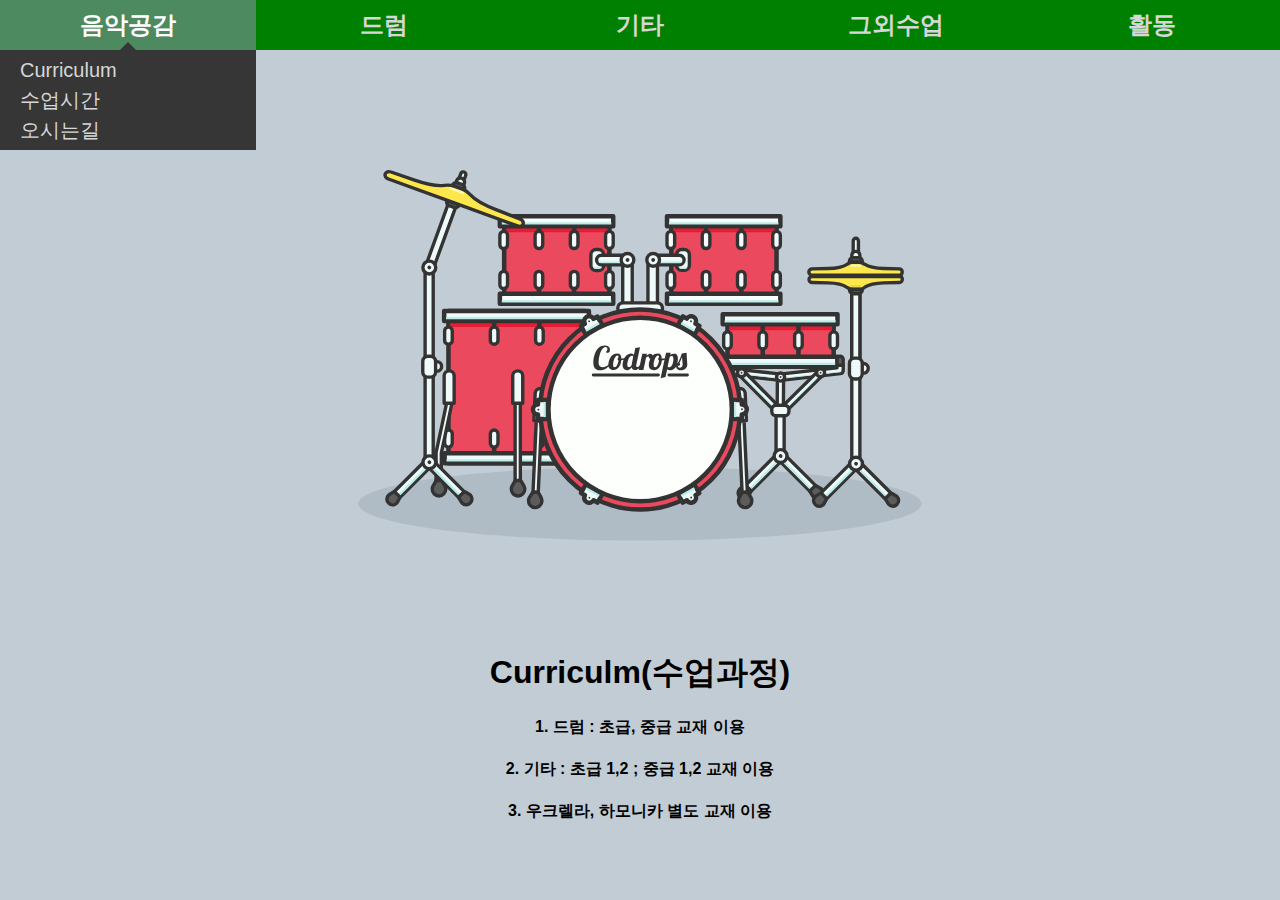
<file: index-11.html>
<!DOCTYPE html>
<html lang="en">
	<head>
		<meta charset="UTF-8">
		<meta http-equiv="X-UA-Compatible" content="IE=edge">
		<meta name="viewport" content="width=device-width, initial-scale=1">
		<title>음악공감</title>
		<meta name="description" content="Demo of the tutorial on how to animate an SVG drum kit and create a simple sequencer">
		<meta name="keywords" content="drum kit, drums, svg, animation, music, sequencer, tutorial, web design">
		<meta name="author" content="Codrops">
		<link rel="shortcut icon" href="favicon.ico">
		<link rel="stylesheet" type="text/css" href="css/normalize.css">
		<link rel="stylesheet" type="text/css" href="fonts/font-awesome-4.3.0/css/font-awesome.min.css">
		<link rel="stylesheet" type="text/css" href="css/styles.css">
		<link rel="stylesheet" type="text/css" href="menu.css" /> <!-- 메뉴 스타일 -->
		<link rel="stylesheet" type="text/css" href="css/add.css" /> <!--메뉴별 하단 내용 스타일 -->
		<!--[if IE]>
		<script src="http://html5shiv.googlecode.com/svn/trunk/html5.js"></script>
		<![endif]-->
	</head>
	<body>
		<div class="container">
			<!--<header class="codrops-header">-->
			<!--	<div class="codrops-links">
					<a class="codrops-icon codrops-icon--prev" href="http://tympanus.net/Tutorials/SpringLoaders/" title="Previous Demo"><span>Previous Demo</span></a>
					<a class="codrops-icon codrops-icon--drop" href="http://tympanus.net/codrops/?p=26165" title="Back to the article"><span>Back to the Codrops article</span></a>
				</div>
				<h1>SVG Drums <span>with <a href="http://greensock.com/">GSAP</a> by <a href="https://twitter.com/iamjoshellis">Josh Ellis</a></span></h1>
			</header>-->
			<!-- ////// 메뉴 시작 ///////-->

			<div style='background-Color:green;'>
<div class="menu">
<ul class="dep1">
            
            <li class=" first has_sub">
      <a href="index.html" target="_self">음악공감</a>
      
      <div>
        <ul class="dep2">
          <li> <a href="index-11.html" target="_self">Curriculum</a> </li>
          <li> <a href="index-12.html" target="_self">수업시간</a> </li>
          <li> <a href="index-13.html" target="_self">오시는길</a> </li>
        </ul>
        <!-- // 2 Depth -->

      <!-- 2목록 1 Depth -->
      </div>  
            
            <li class=" has_sub">
      <a href="index.html" target="_self">드럼</a>

      <div>
      <!-- 2목록 2 Depth -->
        <ul class="dep2">
          
          <li> <a href="index-21.html" target="_self">초급</a> </li>
          <li> <a href="index-22.html" target="_self">중급</a> </li>
                           
          
        </ul>
      <!-- // 2 Depth -->
      </div>  

            <li class=" has_sub">
      <a href="index.html" target="_self">기타</a>
      <div>
        <!-- 3목록 2 Depth -->
          <ul class="dep2">
      
          <li> <a href="index-31.html" target="_self">초급</a> </li>
          <li> <a href="index-32.html" target="_self">중급</a> </li>
          <li> <a href="index-33.html" target="_self">전자기타</a> </li>
          
        </ul>
        <!-- // 2 Depth -->
      </div>

            <li class="has_sub">

      <a href="index.html" target="_self">그외수업</a>
      
      <div>

          <!-- 4목록 2 Depth -->
               <ul class="dep2">
                      
                       
                       <li> <a href="index-41.html" target="_self">우크렐라</a> </li>
                       <li> <a href="index-42.html" target="_self">하모니카</a> </li>  
                      
                       
                </ul>
          <!-- // 2 Depth -->
             </div>


            <li class=" last has_sub">
      <a href="index.html" target="_self">활동</a>

      <div>
        <!-- 5목록 2 Depth -->
        <ul class="dep2">
    
            <li> <a href="index-51.html" target="_self">음파연주단</a> </li>
            <li> <a href="index-52.html" target="_self">개인연주</a></li>
            <li> <a href="index-53.html" target="_self">악보</a> </li>
            
        </ul>
        <!-- // 5목록 2 Depth 끝 -->
      </div>    
    
  <!-- // 1 Depth -->


  

</ul><!-- dep1-->
</div><!-- menu -->
</div> <!-- background end -->

   <!-- ////  메뉴 끝 /////-->

			<div class="content">
				<div id="container-sequencer" class="container-sequencer collapse">
					
				</div>
				<div id="container-drums" class="container-drums">
					<svg version="1.1" xmlns="http://www.w3.org/2000/svg" viewbox="0 0 1000 790" preserveAspectRatio="xMidYMid meet">
						<g id="Drums">
							<path id="Drum-Shadow" d="M999.77,656.9c0,36.16-223.73,65.48-499.77,65.48S0.23,693.06.23,656.9,224,591.42,500,591.42,999.77,620.65,999.77,656.9Z" transform="translate(-0.23)" fill="#b0bcc5"/>
							<g id="Snare">
								<g id="Snare-Drum">
									<path d="M655.47,320.79H843.88v92.94H655.47V320.79Z" transform="translate(-0.23)" fill="#eb495d" stroke="#333" stroke-linecap="round" stroke-linejoin="round" stroke-width="8"/>
									<path d="M840.5,345.29H658.84" transform="translate(-0.23)" fill="none" stroke="#e61c35" stroke-miterlimit="10" stroke-width="8"/>
									<g>
										<path d="M662.22,375.71a6.76,6.76,0,1,1-13.52,0v-16.9a6.76,6.76,0,1,1,13.52,0v16.9Zm188.42,0a6.76,6.76,0,1,1-13.52,0v-16.9a6.76,6.76,0,1,1,13.52,0v16.9Z" transform="translate(-0.23)" fill="#eefaf9" stroke="#333" stroke-linecap="round" stroke-linejoin="round" stroke-width="6"/>
										<path d="M718,393.45v-11m0-30.42v-11" transform="translate(-0.23)" fill="none" stroke="#333" stroke-linecap="round" stroke-linejoin="round" stroke-width="8"/>
										<path d="M724.75,375.71a6.76,6.76,0,0,1-13.52,0v-16.9a6.76,6.76,0,0,1,13.52,0v16.9Z" transform="translate(-0.23)" fill="#eefaf9" stroke="#333" stroke-linecap="round" stroke-linejoin="round" stroke-width="6"/>
										<g>
											<path d="M781.36,393.45v-11m0-30.42v-11" transform="translate(-0.23)" fill="none" stroke="#333" stroke-linecap="round" stroke-linejoin="round" stroke-width="8"/>
											<path d="M788.12,375.71a6.76,6.76,0,0,1-13.52,0v-16.9a6.76,6.76,0,0,1,13.52,0v16.9Z" transform="translate(-0.23)" fill="#eefaf9" stroke="#333" stroke-linecap="round" stroke-linejoin="round" stroke-width="6"/>
										</g>
									</g>
									<path d="M647,320.79H850.64v17.74H647V320.79Zm0,75.2H850.64v17.74H647V396Z" transform="translate(-0.23)" fill="#eefaf9" stroke="#333" stroke-linecap="round" stroke-linejoin="round" stroke-width="8"/>
									<path d="M650.4,333.46H847.26M650.4,408.66H847.26" transform="translate(-0.23)" fill="none" stroke="#bcece8" stroke-miterlimit="10" stroke-width="4"/>
								</g>
								<g id="Snare-Stand">
									<path d="M741.65,491.46H756v80.27H741.65V491.46Z" transform="translate(-0.23)" fill="#eefaf9" stroke="#333" stroke-linecap="round" stroke-linejoin="round" stroke-width="6"/>
									<g>
										<path d="M811.18,634.25a7.14,7.14,0,0,1-10.22-.08L744.6,577.81a7.17,7.17,0,1,1,10.14-10.14L811.1,624A7.29,7.29,0,0,1,811.18,634.25Z" transform="translate(-0.23)" fill="#eefaf9" stroke="#333" stroke-linecap="round" stroke-linejoin="round" stroke-width="6"/>
										<path d="M804.42,631.55l-56.78-56.78" transform="translate(-0.23)" fill="none" stroke="#bcece8" stroke-miterlimit="10" stroke-width="4"/>
										<path d="M811.52,624.45l-10.14,10.14s5.41,9.13,6.76,10.48c4,4,10.05,3.63,14-.34s4.31-10.05.42-14C821.24,629.52,811.52,624.45,811.52,624.45Z" transform="translate(-0.23)" fill="#5c5c5c" stroke="#333" stroke-linecap="round" stroke-linejoin="round" stroke-width="6"/>
									</g>
									<g>
										<path d="M687.91,634a7.14,7.14,0,0,1,.08-10.22l56.36-56.36a7.17,7.17,0,1,1,10.14,10.14l-56.36,56.36A7.14,7.14,0,0,1,687.91,634Z" transform="translate(-0.23)" fill="#eefaf9" stroke="#333" stroke-linecap="round" stroke-linejoin="round" stroke-width="6"/>
										<path d="M694.84,631.55l54.75-54.84" transform="translate(-0.23)" fill="none" stroke="#bcece8" stroke-miterlimit="10" stroke-width="4"/>
										<path d="M697.63,634.34L687.49,624.2S678.36,629.61,677,631c-4,4-3.63,10.05.34,14s10.05,4.31,14,.42C692.56,644.14,697.63,634.34,697.63,634.34Z" transform="translate(-0.23)" fill="#5c5c5c" stroke="#333" stroke-linecap="round" stroke-linejoin="round" stroke-width="6"/>
									</g>
									<path d="M738.27,572.41a11.41,11.41,0,1,1,11.41,11.41A11.36,11.36,0,0,1,738.27,572.41Z" transform="translate(-0.23)" fill="#eefaf9" stroke="#333" stroke-linecap="round" stroke-linejoin="round" stroke-width="6"/>
									<path d="M751.7,569.62a3.39,3.39,0,1,0,.76,4.73A3.38,3.38,0,0,0,751.7,569.62Z" transform="translate(-0.23)" fill="#333"/>
									<g>
										<path d="M647.86,400.72a5.49,5.49,0,1,0-11,0V411.2h11V400.72Z" transform="translate(-0.23)" fill="#5c5c5c" stroke="#333" stroke-linecap="round" stroke-linejoin="round" stroke-width="6"/>
										<path d="M647.86,415.67V411.2h-11v8.45c0,3,2.11,6,5.15,6.34l103.33,11.49,1-10.9-98.52-10.9h0Z" transform="translate(-0.23)" fill="#eefaf9" stroke="#333" stroke-linecap="round" stroke-linejoin="round" stroke-width="6"/>
										<path d="M642.54,423.53l100.38,11.24,0.17-1.69L640.34,421.59a2.86,2.86,0,0,0,2.2,1.94h0Z" transform="translate(-0.23)" fill="#bcece8"/>
										<g>
											<path d="M860.78,411.2h-11v4.48l-96.91,10.81,1.35,10.9L856.13,426c3-.34,4.73-3.38,4.73-6.34V411.2h-0.08Z" transform="translate(-0.23)" fill="#eefaf9" stroke="#333" stroke-linecap="round" stroke-linejoin="round" stroke-width="6"/>
											<path d="M756.35,432.91l0.17,1.69L856,423.53a2.88,2.88,0,0,0,2.11-1.61Z" transform="translate(-0.23)" fill="#bcece8"/>
											<path d="M860.78,400.72a5.49,5.49,0,1,0-11,0V411.2h11V400.72Z" transform="translate(-0.23)" fill="#5c5c5c" stroke="#333" stroke-linecap="round" stroke-linejoin="round" stroke-width="6"/>
										</g>
										<g>
											<path d="M744,432.3l11,0.06-0.36,63.37-11-.06Z" transform="translate(-0.23)" fill="#eefaf9" stroke="#333" stroke-linecap="round" stroke-linejoin="round" stroke-width="6"/>
											<circle cx="749.44" cy="432.15" r="7.18" fill="#eefaf9" stroke="#333" stroke-linecap="round" stroke-linejoin="round" stroke-width="6"/>
											<circle cx="749.44" cy="432.15" r="1.69" fill="#333"/>
											<g>
												<path d="M823.86,421.84a5.48,5.48,0,0,0-7.77-.08l-70.8,70,7.69,7.77,70.8-70A5.38,5.38,0,0,0,823.86,421.84Z" transform="translate(-0.23)" fill="#eefaf9" stroke="#333" stroke-linecap="round" stroke-linejoin="round" stroke-width="6"/>
												<path d="M815.83,432.32l-54.67,54.07" transform="translate(-0.23)" fill="none" stroke="#bcece8" stroke-miterlimit="10" stroke-width="2"/>
												<circle cx="820.42" cy="424.55" r="7.18" fill="#eefaf9" stroke="#333" stroke-linecap="round" stroke-linejoin="round" stroke-width="6"/>
												<circle cx="820.42" cy="424.55" r="1.69" fill="#333"/>
											</g>
											<g>
												<path d="M676.25,421a5.48,5.48,0,0,0-.08,7.77l70,70.8,7.77-7.69-70-70.8a5.38,5.38,0,0,0-7.69-.08h0Z" transform="translate(-0.23)" fill="#eefaf9" stroke="#333" stroke-linecap="round" stroke-linejoin="round" stroke-width="6"/>
												<path d="M679.71,427.25l58.55,59.14" transform="translate(-0.23)" fill="none" stroke="#bcece8" stroke-miterlimit="10" stroke-width="2"/>
												<circle cx="680.16" cy="424.55" r="7.18" fill="#eefaf9" stroke="#333" stroke-linecap="round" stroke-linejoin="round" stroke-width="6"/>
												<circle cx="680.16" cy="424.55" r="1.69" fill="#333"/>
											</g>
										</g>
										<path d="M764.46,493.24a7.54,7.54,0,0,1-7.52,7.52H741.56a7.54,7.54,0,0,1-7.52-7.52v-3.55a7.54,7.54,0,0,1,7.52-7.52h15.38a7.54,7.54,0,0,1,7.52,7.52v3.55Z" transform="translate(-0.23)" fill="#eefaf9" stroke="#333" stroke-linecap="round" stroke-linejoin="round" stroke-width="6"/>
									</g>
								</g>
							</g>
							<g id="Floor-Tom">
								<g id="Floor-Tom-Drum">
									<path d="M160.34,314.87H402.83V585.25H160.34V314.87Z" transform="translate(-0.23)" fill="#eb495d" stroke="#333" stroke-linecap="round" stroke-linejoin="round" stroke-width="8"/>
									<path d="M399.45,339.38H163.72" transform="translate(-0.23)" fill="none" stroke="#e61c35" stroke-miterlimit="10" stroke-width="8"/>
									<g>
										<path d="M167.1,367.26a6.76,6.76,0,0,1-13.52,0v-16.9a6.76,6.76,0,0,1,13.52,0v16.9Zm242.49,0a6.76,6.76,0,1,1-13.52,0v-16.9a6.76,6.76,0,0,1,13.52,0v16.9Z" transform="translate(-0.23)" fill="#eefaf9" stroke="#333" stroke-linecap="round" stroke-linejoin="round" stroke-width="6"/>
										<path d="M241.45,343.6v-11" transform="translate(-0.23)" fill="none" stroke="#333" stroke-linecap="round" stroke-linejoin="round" stroke-width="8"/>
										<path d="M248.21,367.26a6.76,6.76,0,1,1-13.52,0v-16.9a6.76,6.76,0,0,1,13.52,0v16.9Z" transform="translate(-0.23)" fill="#eefaf9" stroke="#333" stroke-linecap="round" stroke-linejoin="round" stroke-width="6"/>
										<g>
											<path d="M321.72,343.6v-11" transform="translate(-0.23)" fill="none" stroke="#333" stroke-linecap="round" stroke-linejoin="round" stroke-width="8"/>
											<path d="M328.48,367.26a6.76,6.76,0,1,1-13.52,0v-16.9a6.76,6.76,0,0,1,13.52,0v16.9Z" transform="translate(-0.23)" fill="#eefaf9" stroke="#333" stroke-linecap="round" stroke-linejoin="round" stroke-width="6"/>
										</g>
									</g>
									<path d="M152.74,314.87H409.59v17.74H152.74V314.87Z" transform="translate(-0.23)" fill="#eefaf9" stroke="#333" stroke-linecap="round" stroke-linejoin="round" stroke-width="8"/>
									<path d="M156.12,327.55h250.1" transform="translate(-0.23)" fill="none" stroke="#bcece8" stroke-miterlimit="10" stroke-width="4"/>
									<g>
										<g>
											<path d="M409.59,549.76a6.76,6.76,0,1,1-13.52,0v-16.9a6.76,6.76,0,0,1,13.52,0v16.9Zm-242.49,0a6.76,6.76,0,0,1-13.52,0v-16.9a6.76,6.76,0,0,1,13.52,0v16.9Z" transform="translate(-0.23)" fill="#eefaf9" stroke="#333" stroke-linecap="round" stroke-linejoin="round" stroke-width="6"/>
											<path d="M321.72,556.52v11" transform="translate(-0.23)" fill="none" stroke="#333" stroke-linecap="round" stroke-linejoin="round" stroke-width="8"/>
											<path d="M328.48,549.76a6.76,6.76,0,1,1-13.52,0v-16.9a6.76,6.76,0,0,1,13.52,0v16.9Z" transform="translate(-0.23)" fill="#eefaf9" stroke="#333" stroke-linecap="round" stroke-linejoin="round" stroke-width="6"/>
											<g>
												<path d="M241.45,556.52v11" transform="translate(-0.23)" fill="none" stroke="#333" stroke-linecap="round" stroke-linejoin="round" stroke-width="8"/>
												<path d="M248.21,549.76a6.76,6.76,0,1,1-13.52,0v-16.9a6.76,6.76,0,0,1,13.52,0v16.9Z" transform="translate(-0.23)" fill="#eefaf9" stroke="#333" stroke-linecap="round" stroke-linejoin="round" stroke-width="6"/>
											</g>
										</g>
										<path d="M153.58,567.51H410.44v17.74H153.58V567.51Z" transform="translate(-0.23)" fill="#eefaf9" stroke="#333" stroke-linecap="round" stroke-linejoin="round" stroke-width="8"/>
										<path d="M157,580.18h250.1" transform="translate(-0.23)" fill="none" stroke="#bcece8" stroke-miterlimit="10" stroke-width="4"/>
									</g>
								</g>
								<g id="Floor-Tom-Legs">
									<path d="M147.92,521.71l-9.55,44.53v64.38a4.73,4.73,0,0,0,4.65,4.82,4.67,4.67,0,0,0,4.65-4.82V567.25l9.55-44.53,9.38-44.53,3-14-9.21-1.86-12.42,59.4h0Z" transform="translate(-0.23)" fill="#eefaf9" stroke="#333" stroke-linecap="round" stroke-linejoin="round" stroke-width="6"/>
									<path d="M153.92,625l-5.75-9.29h-9.29L133.3,625a11.43,11.43,0,0,0-1.69,6.17,12,12,0,0,0,12,12,12.13,12.13,0,0,0,12-12.17,14.12,14.12,0,0,0-1.69-6h0Z" transform="translate(-0.23)" fill="#5c5c5c" stroke="#333" stroke-linecap="round" stroke-linejoin="round" stroke-width="6"/>
									<path d="M170.48,429.78a8.88,8.88,0,0,0-17.74,0v49h17.74v-49Z" transform="translate(-0.23)" fill="#eefaf9" stroke="#333" stroke-linecap="round" stroke-linejoin="round" stroke-width="6"/>
									<g>
										<path d="M278.63,630.62a4.73,4.73,0,0,0,4.65,4.82,4.67,4.67,0,0,0,4.65-4.82V477.1h-9.29V630.62Z" transform="translate(-0.23)" fill="#eefaf9" stroke="#333" stroke-linecap="round" stroke-linejoin="round" stroke-width="6"/>
										<path d="M294.18,625l-5.75-9.29h-9.29L273.56,625a11.43,11.43,0,0,0-1.69,6.17,12,12,0,0,0,12,12,12.13,12.13,0,0,0,12-12.17,14.12,14.12,0,0,0-1.69-6h0Z" transform="translate(-0.23)" fill="#5c5c5c" stroke="#333" stroke-linecap="round" stroke-linejoin="round" stroke-width="6"/>
										<path d="M292.15,429.78a8.88,8.88,0,0,0-17.74,0v49h17.74v-49Z" transform="translate(-0.23)" fill="#eefaf9" stroke="#333" stroke-linecap="round" stroke-linejoin="round" stroke-width="6"/>
									</g>
									<g>
										<path d="M416,521.71l-12-59.57L395,464l2.87,14,9,44.53,8.79,44.53v63.37a4.73,4.73,0,0,0,4.65,4.82,4.67,4.67,0,0,0,4.65-4.82V566.07L416,521.71h0Z" transform="translate(-0.23)" fill="#eefaf9" stroke="#333" stroke-linecap="round" stroke-linejoin="round" stroke-width="6"/>
										<path d="M431.05,625l-5.75-9.29H416L410.44,625a11.43,11.43,0,0,0-1.69,6.17,12,12,0,0,0,12,12,12.13,12.13,0,0,0,12-12.17,14.12,14.12,0,0,0-1.69-6h0Z" transform="translate(-0.23)" fill="#5c5c5c" stroke="#333" stroke-linecap="round" stroke-linejoin="round" stroke-width="6"/>
										<path d="M392.7,429.78a8.88,8.88,0,0,1,17.74,0v49H392.7v-49Z" transform="translate(-0.23)" fill="#eefaf9" stroke="#333" stroke-linecap="round" stroke-linejoin="round" stroke-width="6"/>
									</g>
								</g>
							</g>
							<g id="Hi-Hat">
								<g id="Hi-Hat-Stand-Top">
									<path d="M887.82,290.37V190.84a4.73,4.73,0,0,0-4.65-4.82,4.67,4.67,0,0,0-4.65,4.82v99.53h9.29Z" transform="translate(-0.23)" fill="#eefaf9" stroke="#333" stroke-linecap="round" stroke-linejoin="round" stroke-width="6"/>
									<path d="M890.35,416.94a6.91,6.91,0,0,1-6.93,6.93H883a6.91,6.91,0,0,1-6.93-6.93V216.19a6.91,6.91,0,0,1,6.93-6.93h0.42a6.91,6.91,0,0,1,6.93,6.93V416.94h0Z" transform="translate(-0.23)" fill="#eefaf9" stroke="#333" stroke-linecap="round" stroke-linejoin="round" stroke-width="6"/>
									<path d="M878.52,249h9.29v65.9h-9.29V249Z" transform="translate(-0.23)" fill="#bcece8"/>
									<path d="M895.08,227.85c0-.84-0.51-0.51-0.51-0.59v-0.42a6.23,6.23,0,0,0-6.51-6.59H879.2c-3.89,0-7.44,2.7-7.44,6.59v0.42c0,0.08.51-.25,0.51,0.59h22.81Z" transform="translate(-0.23)" fill="#5c5c5c" stroke="#333" stroke-linecap="round" stroke-linejoin="round" stroke-width="6"/>
									<g id="Hi-Hat-Top">
										<path d="M960.23,240.27l-27.88-.68c-19.43-.42-27.8-3.8-33.37-7.6v0.17a16.91,16.91,0,0,0-10.73-3.55h-10a17.15,17.15,0,0,0-10.82,3.55v-0.08c-5.58,3.8-14,7.1-33.46,7.52l-28.3.59a5.6,5.6,0,0,0-5.83,5.41v0.08c0,3.13,3,5.66,6.08,5.66H960.4c3.13,0,5-2.53,5-5.66v-0.08a5,5,0,0,0-5.15-5.32h0Z" transform="translate(-0.23)" fill="#fde74c" stroke="#333" stroke-linecap="round" stroke-linejoin="round" stroke-width="6"/>
										<path d="M875.14,234.61h15.21" transform="translate(-0.23)" fill="none" stroke="#fef5b7" stroke-linecap="round" stroke-linejoin="round" stroke-width="4"/>
									</g>
								</g>
								<g id="Hi-Hat-Bottom">
									<path d="M805.78,264.43l27.8,0.68c19.43,0.42,28.05,3.8,33.12,7.6,3.38,2.37,7.52,4.14,11.58,4.14h10a17.51,17.51,0,0,0,10.82-4V272.8c5.58-3.8,14-7.18,33.46-7.69l27.8-.68a5.24,5.24,0,0,0,5.32-5.49v-0.08c0-3.13-1.94-4.9-5-4.9H806.2c-3.13,0-6.08,1.77-6.08,4.9v0.08c-0.17,3.21,2.53,5.49,5.66,5.49h0Z" transform="translate(-0.23)" fill="#fde74c" stroke="#333" stroke-linecap="round" stroke-linejoin="round" stroke-width="6"/>
									<path d="M875.14,270.94h15.21" transform="translate(-0.23)" fill="none" stroke="#bead39" stroke-linecap="round" stroke-linejoin="round" stroke-width="4" opacity="0.3"/>
								</g>
								<g id="Hi-Hat-Stand">
									<path d="M876,276.85h14.36V586.94H876V276.85Z" transform="translate(-0.23)" fill="#eefaf9" stroke="#333" stroke-linecap="round" stroke-linejoin="round" stroke-width="6"/>
									<g>
										<path d="M945,647.77a7.14,7.14,0,0,1-10.22-.08l-56.36-56.36a7.17,7.17,0,1,1,10.14-10.14l56.36,56.36A7.14,7.14,0,0,1,945,647.77Z" transform="translate(-0.23)" fill="#eefaf9" stroke="#333" stroke-linecap="round" stroke-linejoin="round" stroke-width="6"/>
										<path d="M938.34,645.07l-56.78-56.78" transform="translate(-0.23)" fill="none" stroke="#bcece8" stroke-miterlimit="10" stroke-width="4"/>
										<path d="M945.36,638l-10.14,10.14s5.41,9.13,6.76,10.48c4,4,10.05,3.63,14-.34s4.31-10.05.42-14C955.16,643,945.36,638,945.36,638Z" transform="translate(-0.23)" fill="#5c5c5c" stroke="#333" stroke-linecap="round" stroke-linejoin="round" stroke-width="6"/>
									</g>
									<g>
										<path d="M821.83,647.52a7.14,7.14,0,0,1,.08-10.22l56.36-56.36a7.17,7.17,0,1,1,10.14,10.14l-56.36,56.36A7.14,7.14,0,0,1,821.83,647.52Z" transform="translate(-0.23)" fill="#eefaf9" stroke="#333" stroke-linecap="round" stroke-linejoin="round" stroke-width="6"/>
										<path d="M828.76,645.07l54.75-54.84" transform="translate(-0.23)" fill="none" stroke="#bcece8" stroke-miterlimit="10" stroke-width="4"/>
										<path d="M831.55,647.86l-10.14-10.14s-9.13,5.41-10.48,6.76c-4,4-3.63,10.05.34,14s10.05,4.31,14,.42C826.48,657.66,831.55,647.86,831.55,647.86Z" transform="translate(-0.23)" fill="#5c5c5c" stroke="#333" stroke-linecap="round" stroke-linejoin="round" stroke-width="6"/>
									</g>
									<path d="M872.19,585.92a11.41,11.41,0,1,1,11.41,11.41A11.36,11.36,0,0,1,872.19,585.92Z" transform="translate(-0.23)" fill="#eefaf9" stroke="#333" stroke-linecap="round" stroke-linejoin="round" stroke-width="6"/>
									<path d="M885.62,583.14a3.39,3.39,0,1,0,.76,4.73A3.38,3.38,0,0,0,885.62,583.14Z" transform="translate(-0.23)" fill="#333"/>
									<g>
										<circle cx="896.54" cy="416.69" r="8.45" fill="#eefaf9" stroke="#333" stroke-linecap="round" stroke-linejoin="round" stroke-width="6"/>
										<path d="M894.58,426.49a9.23,9.23,0,0,1-9.21,9.21h-4.31a9.23,9.23,0,0,1-9.21-9.21V407.82a9.23,9.23,0,0,1,9.21-9.21h4.31a9.23,9.23,0,0,1,9.21,9.21v18.67Z" transform="translate(-0.23)" fill="#eefaf9" stroke="#333" stroke-linecap="round" stroke-linejoin="round" stroke-width="6"/>
									</g>
									<path d="M872.27,276.85a1.2,1.2,0,0,0-.51-0.17v0.42a7.72,7.72,0,0,0,7.44,7.35h8.87c3.89,0,6.51-3.55,6.51-7.35v-0.42a1.2,1.2,0,0,1,.51.17H872.27Z" transform="translate(-0.23)" fill="#5c5c5c" stroke="#333" stroke-linecap="round" stroke-linejoin="round" stroke-width="6"/>
								</g>
							</g>
							<g id="Main-Kit">
								<g id="Toms">
									<g id="Tom-Rack">
										<path d="M478,215.85a8.51,8.51,0,0,1,8.45,8.62v85.34c0,5.07-16.9,5.07-16.9,0V224.47A8.51,8.51,0,0,1,478,215.85Zm36.33,94V224.47a8.45,8.45,0,1,1,16.9,0v85.34C531.26,314.54,514.36,314.54,514.36,309.81Z" transform="translate(-0.23)" fill="#eefaf9" stroke="#333" stroke-linecap="round" stroke-linejoin="round" stroke-width="6"/>
										<path d="M540.22,309.81a9.27,9.27,0,0,1-9.29,9.29H470.09a9.29,9.29,0,0,1,0-18.59h60.83A9.27,9.27,0,0,1,540.22,309.81Z" transform="translate(-0.23)" fill="#eefaf9" stroke="#333" stroke-linecap="round" stroke-linejoin="round" stroke-width="6"/>
									</g>
									<g id="Tom-Left-All">
										<g id="Tom-Left-Drum">
											<path d="M259.2,146.74H445.93V302.2H259.2V146.74Z" transform="translate(-0.23)" fill="#eb495d" stroke="#333" stroke-linecap="round" stroke-linejoin="round" stroke-width="8"/>
											<path d="M262.58,171.24h180" transform="translate(-0.23)" fill="none" stroke="#e61c35" stroke-miterlimit="10" stroke-width="8"/>
											<g>
												<path d="M265.11,197.43a6.76,6.76,0,0,1-13.52,0v-16.9a6.76,6.76,0,0,1,13.52,0v16.9Zm187.57,0a6.76,6.76,0,1,1-13.52,0v-16.9a6.76,6.76,0,0,1,13.52,0v16.9Z" transform="translate(-0.23)" fill="#f8fdfd" stroke="#333" stroke-linecap="round" stroke-linejoin="round" stroke-width="6"/>
												<path d="M320.88,173.77v-11" transform="translate(-0.23)" fill="#f8fdfd" stroke="#333" stroke-linecap="round" stroke-linejoin="round" stroke-width="8"/>
												<path d="M327.64,197.43a6.76,6.76,0,1,1-13.52,0v-16.9a6.76,6.76,0,0,1,13.52,0v16.9Z" transform="translate(-0.23)" fill="#f8fdfd" stroke="#333" stroke-linecap="round" stroke-linejoin="round" stroke-width="6"/>
												<g>
													<path d="M383.4,173.77v-11" transform="translate(-0.23)" fill="#f8fdfd" stroke="#333" stroke-linecap="round" stroke-linejoin="round" stroke-width="8"/>
													<path d="M390.16,197.43a6.76,6.76,0,1,1-13.52,0v-16.9a6.76,6.76,0,0,1,13.52,0v16.9Z" transform="translate(-0.23)" fill="#f8fdfd" stroke="#333" stroke-linecap="round" stroke-linejoin="round" stroke-width="6"/>
												</g>
											</g>
											<path d="M251.59,146.74H452.68v17.74H251.59V146.74Z" transform="translate(-0.23)" fill="#f8fdfd" stroke="#333" stroke-linecap="round" stroke-linejoin="round" stroke-width="8"/>
											<path d="M449.3,159.41H255" transform="translate(-0.23)" fill="none" stroke="#bcece8" stroke-miterlimit="10" stroke-width="4"/>
											<g>
												<g>
													<path d="M452.68,268.4a6.76,6.76,0,1,1-13.52,0v-16.9a6.76,6.76,0,1,1,13.52,0v16.9Zm-187.57,0a6.76,6.76,0,0,1-13.52,0v-16.9a6.76,6.76,0,0,1,13.52,0v16.9Z" transform="translate(-0.23)" fill="#eefaf9" stroke="#333" stroke-linecap="round" stroke-linejoin="round" stroke-width="6"/>
													<path d="M383.4,275.16v11" transform="translate(-0.23)" fill="#eefaf9" stroke="#333" stroke-linecap="round" stroke-linejoin="round" stroke-width="8"/>
													<path d="M390.16,268.4a6.76,6.76,0,0,1-13.52,0v-16.9a6.76,6.76,0,1,1,13.52,0v16.9Z" transform="translate(-0.23)" fill="#eefaf9" stroke="#333" stroke-linecap="round" stroke-linejoin="round" stroke-width="6"/>
													<g>
														<path d="M320.88,275.16v11" transform="translate(-0.23)" fill="#eefaf9" stroke="#333" stroke-linecap="round" stroke-linejoin="round" stroke-width="8"/>
														<path d="M327.64,268.4a6.76,6.76,0,1,1-13.52,0v-16.9a6.76,6.76,0,1,1,13.52,0v16.9Z" transform="translate(-0.23)" fill="#eefaf9" stroke="#333" stroke-linecap="round" stroke-linejoin="round" stroke-width="6"/>
													</g>
												</g>
												<path d="M251.59,284.46H452.68V302.2H251.59V284.46Z" transform="translate(-0.23)" fill="#f8fdfd" stroke="#333" stroke-linecap="round" stroke-linejoin="round" stroke-width="8"/>
												<path d="M449.3,298H255" transform="translate(-0.23)" fill="none" stroke="#bcece8" stroke-miterlimit="10" stroke-width="4"/>
											</g>
										</g>
										<path d="M435.79,233.85a9.23,9.23,0,0,1-9.21,9.21h-4.31a9.23,9.23,0,0,1-9.21-9.21V215.17a9.23,9.23,0,0,1,9.21-9.21h4.31a9.23,9.23,0,0,1,9.21,9.21v18.67Z" transform="translate(-0.23)" fill="#eefaf9" stroke="#333" stroke-linecap="round" stroke-linejoin="round" stroke-width="6"/>
										<path d="M432.83,237.14h-16a6.68,6.68,0,0,0,5.83,3.38H427A6.58,6.58,0,0,0,432.83,237.14Z" transform="translate(-0.23)" fill="#bcece8"/>
										<path d="M431.65,232.92h45.54c5.07,0,9-3.72,9-8.45A8.16,8.16,0,0,0,478,216H431.65A8.45,8.45,0,1,0,431.65,232.92Z" transform="translate(-0.23)" fill="#eefaf9" stroke="#333" stroke-linecap="round" stroke-linejoin="round" stroke-width="6"/>
										<path d="M483.36,227H426.07a6,6,0,0,0,5.49,3.38h46A6.08,6.08,0,0,0,483.36,227Z" transform="translate(-0.23)" fill="#bcece8"/>
										<circle cx="477.8" cy="224.3" r="11.24" fill="#eefaf9" stroke="#333" stroke-linecap="round" stroke-linejoin="round" stroke-width="6"/>
										<path d="M480.06,221.6a3.39,3.39,0,1,0,.76,4.73A3.38,3.38,0,0,0,480.06,221.6Z" transform="translate(-0.23)" fill="#333"/>
									</g>
									<g id="Tom-Right-All">
										<g id="Tom-Right-Drum">
											<path d="M555.76,146.74H742.49V302.2H555.76V146.74Z" transform="translate(-0.23)" fill="#eb495d" stroke="#333" stroke-linecap="round" stroke-linejoin="round" stroke-width="8"/>
											<path d="M559.14,171.24h180" transform="translate(-0.23)" fill="none" stroke="#e61c35" stroke-miterlimit="10" stroke-width="8"/>
											<g>
												<path d="M561.68,197.43a6.76,6.76,0,0,1-13.52,0v-16.9a6.76,6.76,0,0,1,13.52,0v16.9Zm187.57,0a6.76,6.76,0,1,1-13.52,0v-16.9a6.76,6.76,0,0,1,13.52,0v16.9Z" transform="translate(-0.23)" fill="#f8fdfd" stroke="#333" stroke-linecap="round" stroke-linejoin="round" stroke-width="6"/>
												<path d="M617.44,173.77v-11" transform="translate(-0.23)" fill="#f8fdfd" stroke="#333" stroke-linecap="round" stroke-linejoin="round" stroke-width="8"/>
												<path d="M624.2,197.43a6.76,6.76,0,0,1-13.52,0v-16.9a6.76,6.76,0,0,1,13.52,0v16.9Z" transform="translate(-0.23)" fill="#f8fdfd" stroke="#333" stroke-linecap="round" stroke-linejoin="round" stroke-width="6"/>
												<g>
													<path d="M680,173.77v-11" transform="translate(-0.23)" fill="#f8fdfd" stroke="#333" stroke-linecap="round" stroke-linejoin="round" stroke-width="8"/>
													<path d="M686.73,197.43a6.76,6.76,0,1,1-13.52,0v-16.9a6.76,6.76,0,0,1,13.52,0v16.9Z" transform="translate(-0.23)" fill="#f8fdfd" stroke="#333" stroke-linecap="round" stroke-linejoin="round" stroke-width="6"/>
												</g>
											</g>
											<path d="M548.16,146.74H749.25v17.74H548.16V146.74Z" transform="translate(-0.23)" fill="#f8fdfd" stroke="#333" stroke-linecap="round" stroke-linejoin="round" stroke-width="8"/>
											<path d="M745.87,159.41H551.54" transform="translate(-0.23)" fill="none" stroke="#bcece8" stroke-miterlimit="10" stroke-width="4"/>
											<g>
												<g>
													<path d="M749.25,268.4a6.76,6.76,0,1,1-13.52,0v-16.9a6.76,6.76,0,1,1,13.52,0v16.9Zm-187.57,0a6.76,6.76,0,0,1-13.52,0v-16.9a6.76,6.76,0,0,1,13.52,0v16.9Z" transform="translate(-0.23)" fill="#eefaf9" stroke="#333" stroke-linecap="round" stroke-linejoin="round" stroke-width="6"/>
													<path d="M680,275.16v11" transform="translate(-0.23)" fill="#eefaf9" stroke="#333" stroke-linecap="round" stroke-linejoin="round" stroke-width="8"/>
													<path d="M686.73,268.4a6.76,6.76,0,1,1-13.52,0v-16.9a6.76,6.76,0,1,1,13.52,0v16.9Z" transform="translate(-0.23)" fill="#eefaf9" stroke="#333" stroke-linecap="round" stroke-linejoin="round" stroke-width="6"/>
													<g>
														<path d="M617.44,275.16v11" transform="translate(-0.23)" fill="#eefaf9" stroke="#333" stroke-linecap="round" stroke-linejoin="round" stroke-width="8"/>
														<path d="M624.2,268.4a6.76,6.76,0,1,1-13.52,0v-16.9a6.76,6.76,0,0,1,13.52,0v16.9Z" transform="translate(-0.23)" fill="#eefaf9" stroke="#333" stroke-linecap="round" stroke-linejoin="round" stroke-width="6"/>
													</g>
												</g>
												<path d="M548.16,284.46H749.25V302.2H548.16V284.46Z" transform="translate(-0.23)" fill="#f8fdfd" stroke="#333" stroke-linecap="round" stroke-linejoin="round" stroke-width="8"/>
												<path d="M745.87,298H551.54" transform="translate(-0.23)" fill="none" stroke="#bcece8" stroke-miterlimit="10" stroke-width="4"/>
											</g>
										</g>
										<path d="M587.87,215.09a9.23,9.23,0,0,0-9.21-9.21h-4.31a9.23,9.23,0,0,0-9.21,9.21v18.67a9.23,9.23,0,0,0,9.21,9.21h4.31a9.23,9.23,0,0,0,9.21-9.21V215.09Z" transform="translate(-0.23)" fill="#eefaf9" stroke="#333" stroke-linecap="round" stroke-linejoin="round" stroke-width="6"/>
										<path d="M568.78,237.14h16a6.68,6.68,0,0,1-5.83,3.38h-4.31A6.78,6.78,0,0,1,568.78,237.14Z" transform="translate(-0.23)" fill="#bcece8"/>
										<path d="M570,232.92H523.66a8.31,8.31,0,0,1-8.62-8.45,8.51,8.51,0,0,1,8.62-8.45H570A8.45,8.45,0,1,1,570,232.92Z" transform="translate(-0.23)" fill="#eefaf9" stroke="#333" stroke-linecap="round" stroke-linejoin="round" stroke-width="6"/>
										<path d="M518.25,227h57.29a6,6,0,0,1-5.49,3.38H524a6.16,6.16,0,0,1-5.75-3.38h0Z" transform="translate(-0.23)" fill="#bcece8"/>
										<circle cx="523.34" cy="224.3" r="11.24" fill="#eefaf9" stroke="#333" stroke-linecap="round" stroke-linejoin="round" stroke-width="6"/>
										<path d="M521.63,221.6a3.39,3.39,0,1,1-.76,4.73A3.38,3.38,0,0,1,521.63,221.6Z" transform="translate(-0.23)" fill="#333"/>
									</g>
								</g>
								<g id="Kick">
									<g id="Kick-Stand">
										<path d="M314.29,460.45a8.89,8.89,0,0,1,17.74.84l-2.28,49L312,509.46Zm11.24,49.68L319,651.58a4.68,4.68,0,0,1-4.9,4.56,4.61,4.61,0,0,1-4.39-5l6.51-141.44Z" transform="translate(-0.23)" fill="#eefaf9" stroke="#333" stroke-linecap="round" stroke-linejoin="round" stroke-width="6"/>
										<path d="M304.23,645.24l6.17-9,9.29,0.34,5.15,9.46c1,2.53,1.52,4.06,1.44,6.34a12,12,0,0,1-12.5,11.41,12.19,12.19,0,0,1-11.41-12.67A12.83,12.83,0,0,1,304.23,645.24Z" transform="translate(-0.23)" fill="#5c5c5c" stroke="#333" stroke-linecap="round" stroke-linejoin="round" stroke-width="6"/>
										<g>
											<path d="M686.81,460.45a8.89,8.89,0,0,0-17.74.84l2.28,49,17.74-.84Zm-11.24,49.68,6.51,141.44a4.68,4.68,0,0,0,4.9,4.56,4.61,4.61,0,0,0,4.39-5l-6.51-141.44Z" transform="translate(-0.23)" fill="#eefaf9" stroke="#333" stroke-linecap="round" stroke-linejoin="round" stroke-width="6"/>
											<path d="M696.87,645.24l-6.17-9-9.29.34-5.15,9.46c-1,2.53-1.52,4.06-1.44,6.34a12,12,0,0,0,12.5,11.41,12.19,12.19,0,0,0,11.41-12.67,13.91,13.91,0,0,0-1.86-5.91h0Z" transform="translate(-0.23)" fill="#5c5c5c" stroke="#333" stroke-linecap="round" stroke-linejoin="round" stroke-width="6"/>
										</g>
									</g>
									<g id="Kick-Drum">
										<circle cx="500.28" cy="489.77" r="177.43" fill="#eb495d" stroke="#333" stroke-linecap="round" stroke-linejoin="round" stroke-width="8"/>
										<circle id="Inner-Drum-Wobble" cx="500.28" cy="489.77" r="170" fill="none"/>
										<circle id="Inner-Drum" cx="500.28" cy="489.77" r="162.73" fill="#fdfffc" stroke="#333" stroke-linecap="round" stroke-linejoin="round" stroke-width="8"/>
										<g id="Drum-Logo-Wobble">
											<path d="M454,369.12l-3.63,16.81H451c6,0,10.31-7,10.31-12.67,0-4.06-2.28-7.6-7.94-7.6-11.74,0-19.52,6.59-19.52,17.57a9.43,9.43,0,0,0,1,4.9c-5,0-7.77-1.77-7.77-7,0-9.63,13.35-18.84,25.43-18.84,11.41,0,16.39,5.66,16.39,11.58,0,4.39-2.79,9.46-7.77,12.34,3.8,1.1,5,3.8,5,7.27,0,5.91-3.55,13.86-3.55,18.33a5,5,0,0,0,2.79,4.82,28.5,28.5,0,0,1-7.18,1.27c-4.73,0-5.66-2.45-5.66-4.82,0-4.82,3.8-13.52,3.8-19,0-2.87-1.1-4.9-4.31-4.9a11.75,11.75,0,0,0-2.28.25l-5.83,27.29H433.5l9.89-46Zm74.44,11.15a10.5,10.5,0,0,0-6.25,2.11L525.6,366l-10.73,1.44-8,37.6a17.54,17.54,0,0,0-.42,3.38,7.55,7.55,0,0,1-3.8,1.61c-2.87,0-3.63-1.18-3.63-2.79,0-.68.17-1.69,0.25-2.45l5.24-24.84H494.09l-5.24,24.84a14.42,14.42,0,0,0-.42,2.53c-1.77,1.44-3.63,2.7-5.15,2.7-2.87,0-3.63-1.1-3.63-2.7,0-.68.17-1.69,0.25-2.45L485.13,380H474.74l-5.24,24.84a21.76,21.76,0,0,0-.42,3.8c0,5.41,3.46,7.94,9,7.94,3.13,0,7-2.87,10.39-6.08,0.68,4.22,4,6.08,8.87,6.08,2.79,0,6.25-2.37,9.38-5.15,1.27,4,5.58,5.41,11.49,5.41,12.93,0,19.18-16,19.18-27.38C537.51,385.17,535.32,380.27,528.39,380.27Zm-8.53,31.35c-2.2,0-3.21-.51-3.21-2.7a23.67,23.67,0,0,1,.59-4l4.14-19.43a11.05,11.05,0,0,1,3.89-1c1.77,0,4.14,1,4.14,5.32,0,5.32-3.55,21.8-9.55,21.8h0Zm34.22-31.26-5.32,24.59a7.47,7.47,0,0,0-.34,2.28c0,1.61.76,2.7,3.63,2.7,1.69,0,3.63-1.27,5.49-2.87l5.66-26.7h10.48l-8.87,42c-2.2,10.31-8.36,12.34-13.18,12.34-4.39,0-8.53-3.13-8.53-7.86,0-6.76,5.66-8.87,12.5-10.81l1.1-5c-3.3,3-6.93,5.58-9.8,5.58-5.66,0-9-2.45-9-7.86a20.88,20.88,0,0,1,.42-3.72l5.07-24.59h10.65v-0.08ZM550,428.26c1.44,0,3.38-1.35,4.31-5.66l0.84-4.31c-4.56,1.52-8,3.63-8,7.52C547.06,426.83,548.41,428.26,550,428.26Zm-117.61-2.7H536.33" transform="translate(-0.23)" fill="none"/>
										</g>
										<g id="Codrops">
											<path d="M584.07,408.24a16.5,16.5,0,0,0-.17-1.94,20.94,20.94,0,0,1-.17-2.45c-0.08-.93-0.17-2.11-0.25-3.38s-0.17-3-.25-4.73-0.17-4-.34-6.51l-8.53,1.1c-0.93,2.87-1.86,5.66-3,8.45a70.62,70.62,0,0,1-4.06,8.53,3,3,0,0,0-.84.59,32.87,32.87,0,0,0,.76-4,37.66,37.66,0,0,0,.25-4.22,15.86,15.86,0,0,0-.51-4.31,6.31,6.31,0,0,0-1.52-2.79,5.72,5.72,0,0,0-2.2-1.52,7.43,7.43,0,0,0-2.79-.42,10.53,10.53,0,0,0-3.8.68,14.26,14.26,0,0,0-2.87,1.94l0.93-4.14h-8.28l-2.11,9.63-0.08-.08a11.83,11.83,0,0,1-2.37.51,9.75,9.75,0,0,1-2.2.08h-0.34l-0.51.34v-0.08c0-6.08-2.37-9.21-7.27-9.21a12.47,12.47,0,0,0-5.15,1,14.36,14.36,0,0,0-4,2.7c0-.17-0.08-0.34-0.08-0.51a3.52,3.52,0,0,0-.76-1.35,4.92,4.92,0,0,0-1.27-.93,3.78,3.78,0,0,0-1.69-.34,5,5,0,0,0-1.94.34,16,16,0,0,0-1.77.76,10.76,10.76,0,0,0-1.61,1.1l-1.52,1.27,0.76-3.55h-8.28l-3.89,18.5-0.76,2a13.29,13.29,0,0,1-1,1.61,6.66,6.66,0,0,1-1.27,1,3.16,3.16,0,0,1-1.52.42A3,3,0,0,1,494,414a2,2,0,0,1-.59-1.69,3.47,3.47,0,0,1,.08-0.93,3.59,3.59,0,0,1,.17-0.93l6.59-31-8.36,1.18-2.7,13.18v-0.25a2.73,2.73,0,0,0-1.27-2.11,5.91,5.91,0,0,0-3.63-.84,11.28,11.28,0,0,0-4.56.93A12.12,12.12,0,0,0,476,394a20.15,20.15,0,0,0-2.87,3.63,3.42,3.42,0,0,0-.42.76c-0.08,0-.17.08-0.25,0.08a12.12,12.12,0,0,1-2.37.59,9.75,9.75,0,0,1-2.2.08h-0.34l-0.42.34v-0.08c0-6.08-2.37-9.21-7.35-9.21a12.88,12.88,0,0,0-5.24,1,13.37,13.37,0,0,0-4.06,2.79,18.9,18.9,0,0,0-3,3.89,26.24,26.24,0,0,0-3.13,8.87,28.06,28.06,0,0,0-.34,3.46,13.83,13.83,0,0,1-4,3,13.4,13.4,0,0,1-6.25,1.52,8.15,8.15,0,0,1-3.46-.68,4.54,4.54,0,0,1-2.11-1.86,8.36,8.36,0,0,1-1.1-2.79,16.36,16.36,0,0,1-.25-3.63,51.42,51.42,0,0,1,.42-6.08,45.59,45.59,0,0,1,1.27-6.08,55.52,55.52,0,0,1,1.86-5.66,26.57,26.57,0,0,1,2.45-4.65,15.46,15.46,0,0,1,2.87-3.21,5.16,5.16,0,0,1,3.13-1.18,4.26,4.26,0,0,1,1.61.25,2.57,2.57,0,0,1,1.1.76,2.78,2.78,0,0,1,.59,1.1,6.57,6.57,0,0,1,.17,1.35,5.85,5.85,0,0,1-.25,1.69,6.35,6.35,0,0,1-.59,1.52,4.74,4.74,0,0,1-.84,1.27,4,4,0,0,1-1,.76,3.32,3.32,0,0,0,1.69,1.27,5.68,5.68,0,0,0,1.52.25,4,4,0,0,0,1.86-.42,3.16,3.16,0,0,0,1.27-1.1,3.76,3.76,0,0,0,.68-1.69,16.46,16.46,0,0,0,.17-2.11,7.84,7.84,0,0,0-.76-3.55,6.18,6.18,0,0,0-2-2.37,8.35,8.35,0,0,0-3-1.35,17.9,17.9,0,0,0-3.72-.42,14.35,14.35,0,0,0-5.15.84,15.21,15.21,0,0,0-4.31,2.37,19.71,19.71,0,0,0-3.46,3.55,28.38,28.38,0,0,0-2.7,4.31,41.16,41.16,0,0,0-2,4.82,36.39,36.39,0,0,0-1.35,5,47.5,47.5,0,0,0-.76,4.82,39.11,39.11,0,0,0-.25,4.31,24.79,24.79,0,0,0,.76,6.59,10,10,0,0,0,2.37,4.39,9.83,9.83,0,0,0,3.89,2.45,18.16,18.16,0,0,0,5.58.76,17,17,0,0,0,4.39-.59,19.79,19.79,0,0,0,4.65-1.86,17.32,17.32,0,0,0,4.22-3.3,14.68,14.68,0,0,0,1.1-1.27,7.14,7.14,0,0,0,.42,1.44,6.16,6.16,0,0,0,1.94,2.79,8.31,8.31,0,0,0,3,1.61,12.76,12.76,0,0,0,3.72.51,11.11,11.11,0,0,0,5-1.18,12.45,12.45,0,0,0,4.14-3.46,22,22,0,0,0,3-5.41,30,30,0,0,0,1.52-7.18,21.26,21.26,0,0,0,4.14-1.1,4.12,4.12,0,0,0-.25.59,29.23,29.23,0,0,0-1.18,4.48,25.54,25.54,0,0,0-.42,4.22,12.81,12.81,0,0,0,.68,4.31,8.62,8.62,0,0,0,1.69,2.87,5.9,5.9,0,0,0,2.45,1.61,8.23,8.23,0,0,0,2.87.51,9.65,9.65,0,0,0,2.79-.42,12.38,12.38,0,0,0,2.37-1.18,9.06,9.06,0,0,0,1.86-1.69,10.49,10.49,0,0,0,1.44-1.94,6.18,6.18,0,0,0,1.77,3.72,5.74,5.74,0,0,0,3.8,1.27,11.9,11.9,0,0,0,1.69-.08,9.46,9.46,0,0,0,1.94-.51,15.79,15.79,0,0,0,2.11-1,11.57,11.57,0,0,0,1.94-1.69l-0.68,3.3h8.28l4.56-21.8a14.91,14.91,0,0,1,1.94-1.61,3.72,3.72,0,0,1,2.2-.59,0.66,0.66,0,0,1,.59.25,1.61,1.61,0,0,1,.25.68,3,3,0,0,1,.17.93,4.12,4.12,0,0,0,.34.93,1.73,1.73,0,0,0,.68.68,2.37,2.37,0,0,0,1.27.25h0.34c-0.51,1-.93,2.11-1.35,3.21a22.28,22.28,0,0,0-1.1,4.39,21.76,21.76,0,0,0-.34,3.8,12.65,12.65,0,0,0,.68,4.22,6.16,6.16,0,0,0,1.94,2.79,8.31,8.31,0,0,0,3,1.61,12.76,12.76,0,0,0,3.72.51,11.11,11.11,0,0,0,5-1.18,12.45,12.45,0,0,0,4.14-3.46,22,22,0,0,0,3-5.41,30,30,0,0,0,1.52-7.18,21.24,21.24,0,0,0,4.82-1.35l-6.93,32.78,8.7-2.11,3-14a4.65,4.65,0,0,0,.59.76,3.75,3.75,0,0,0,.93.68,6.33,6.33,0,0,0,1.35.42,11.87,11.87,0,0,0,1.94.17,12.67,12.67,0,0,0,4.9-.93,11.6,11.6,0,0,0,3.72-2.53,11.9,11.9,0,0,0,2.28-3.13,16,16,0,0,0,.42,1.94,7.09,7.09,0,0,0,1.52,2.37,8.24,8.24,0,0,0,2.62,1.69,9.74,9.74,0,0,0,3.72.68c0.76,0,1.61-.08,2.53-0.17a14.94,14.94,0,0,0,2.62-.68,13.46,13.46,0,0,0,2.45-1.27,8.43,8.43,0,0,0,2-1.86,12.32,12.32,0,0,0,1.44-2.53,10.52,10.52,0,0,0,.51-3.38,8.93,8.93,0,0,0,.17-2h0Zm-122.94-9.8a3.5,3.5,0,0,0-.51,1.94,2.89,2.89,0,0,0,.34,1.52,1.58,1.58,0,0,0,1.18.84,35.75,35.75,0,0,1-1,4.73,19.79,19.79,0,0,1-1.61,3.8,9.07,9.07,0,0,1-1.94,2.53,3.36,3.36,0,0,1-2.11.93,5.88,5.88,0,0,1-1.35-.17,2.4,2.4,0,0,1-.93-0.68,3.19,3.19,0,0,1-.51-1.44,16.14,16.14,0,0,1-.17-2.37,22.27,22.27,0,0,1,.25-3.21,26.6,26.6,0,0,1,.76-3.55c0.34-1.18.76-2.37,1.18-3.46a25.68,25.68,0,0,1,1.61-3,11.65,11.65,0,0,1,1.77-2.11,3.19,3.19,0,0,1,2-.76,2.61,2.61,0,0,1,.93.17,1.33,1.33,0,0,1,.59.59,2.82,2.82,0,0,1,.42,1,7.58,7.58,0,0,1,.17,1.52,5,5,0,0,0-1.1,1.18h0Zm24.5,11v0.34a4.39,4.39,0,0,1-.93,2.11,7.57,7.57,0,0,1-1.27,1.52,3.59,3.59,0,0,1-1.44.84,4.2,4.2,0,0,1-1.35.25,3.79,3.79,0,0,1-.93-0.08,2,2,0,0,1-.93-0.51,4.78,4.78,0,0,1-.76-1.35,9.16,9.16,0,0,1-.34-2.53,20.1,20.1,0,0,1,.25-3,28.54,28.54,0,0,1,.76-3.46c0.34-1.18.76-2.28,1.18-3.38a19.34,19.34,0,0,1,1.61-3,9.47,9.47,0,0,1,1.94-2.11,4.09,4.09,0,0,1,2.28-.76,3.75,3.75,0,0,1,1.1.17,4.69,4.69,0,0,1,.68.51,1.7,1.7,0,0,1,.34.68,3.06,3.06,0,0,1,.25.59l-2.45,13.18h0Zm47.4-11a3.5,3.5,0,0,0-.51,1.94,2.89,2.89,0,0,0,.34,1.52,1.58,1.58,0,0,0,1.18.84,35.75,35.75,0,0,1-1,4.73,19.78,19.78,0,0,1-1.61,3.8,9.06,9.06,0,0,1-1.94,2.53,3.36,3.36,0,0,1-2.11.93,5.88,5.88,0,0,1-1.35-.17,2.4,2.4,0,0,1-.93-0.68,3.19,3.19,0,0,1-.51-1.44,16.14,16.14,0,0,1-.17-2.37,22.26,22.26,0,0,1,.25-3.21,26.59,26.59,0,0,1,.76-3.55c0.34-1.18.76-2.37,1.18-3.46a25.67,25.67,0,0,1,1.61-3,11.65,11.65,0,0,1,1.77-2.11,3.19,3.19,0,0,1,2-.76,2.61,2.61,0,0,1,.93.17,1.33,1.33,0,0,1,.59.59,2.82,2.82,0,0,1,.42,1,7.58,7.58,0,0,1,.17,1.52,5,5,0,0,0-1.1,1.18h0Zm26.36,4.14a23.61,23.61,0,0,1-.59,3.38,22.33,22.33,0,0,1-1,3.38,13.18,13.18,0,0,1-1.52,2.87,6.89,6.89,0,0,1-2.11,2,4.82,4.82,0,0,1-2.7.76,2.51,2.51,0,0,1-1.52-.42,1.77,1.77,0,0,1-.68-0.93l3.38-16.05a6.56,6.56,0,0,1,1.86-2.11,3.6,3.6,0,0,1,2-.68,3.79,3.79,0,0,1,.93.08,1.61,1.61,0,0,1,.93.59,5.49,5.49,0,0,1,.76,1.44,10.4,10.4,0,0,1,.34,2.62,12.44,12.44,0,0,1-.08,3h0Zm16,10.14a4.51,4.51,0,0,1-1.1,1.61,4.43,4.43,0,0,1-1.61.93,6.59,6.59,0,0,1-1.86.25,3.22,3.22,0,0,1-2.7-1,5,5,0,0,1-.76-3,1,1,0,0,0,.68.59,3.59,3.59,0,0,0,.93.17,1.8,1.8,0,0,0,1-.25,1.49,1.49,0,0,0,.76-0.68,2,2,0,0,0,.51-0.93,4.24,4.24,0,0,0,.17-1,1.65,1.65,0,0,0-.34-1.18,2.64,2.64,0,0,0-.93-0.76c0.93-1.86,1.86-3.63,2.62-5.41s1.44-3.55,2-5.41c0.08,1.44.25,2.79,0.34,3.89s0.17,2.11.25,3,0.17,1.61.25,2.2,0.08,1.18.17,1.69,0.08,1,.08,1.44v1.44a9.58,9.58,0,0,1-.51,2.53h0Z" transform="translate(-0.23)" fill="#333"/>
											<path d="M533,428.52H417.2m167.29,0h-33" transform="translate(-0.23)" fill="none" stroke="#333" stroke-linecap="round" stroke-miterlimit="10" stroke-width="5"/>
										</g>
										<path d="M319.19,481.07a8.87,8.87,0,1,0,0,17.74v7.86h16.9v-33.8h-16.9v8.2Z" transform="translate(-0.23)" fill="#eefaf9" stroke="#333" stroke-linecap="round" stroke-linejoin="round" stroke-width="8"/>
										<path d="M318.17,490a1.69,1.69,0,1,0,1.69-1.69A1.69,1.69,0,0,0,318.17,490Z" transform="translate(-0.23)" fill="#333"/>
										<path d="M331,503.29v-27" transform="translate(-0.23)" fill="none" stroke="#bcece8" stroke-miterlimit="10" stroke-width="4"/>
										<path d="M402.58,641.94a8.84,8.84,0,1,0,15.29,8.87l6.84,4,8.45-14.62-29.23-16.9-8.45,14.62Z" transform="translate(-0.23)" fill="#eefaf9" stroke="#333" stroke-linecap="round" stroke-linejoin="round" stroke-width="8"/>
										<path d="M409.59,647.77a1.71,1.71,0,0,0,2.28-.59,1.67,1.67,0,0,0-2.87-1.69A1.57,1.57,0,0,0,409.59,647.77Z" transform="translate(-0.23)" fill="#333"/>
										<path d="M427.84,642.87l-23.4-13.52" transform="translate(-0.23)" fill="none" stroke="#bcece8" stroke-miterlimit="10" stroke-width="4"/>
										<g>
											<path d="M583.39,650.73a8.84,8.84,0,0,0,15.29-8.87l6.76-3.89L597,623.35l-29.23,16.9,8.45,14.62,7.18-4.14h0Z" transform="translate(-0.23)" fill="#eefaf9" stroke="#333" stroke-linecap="round" stroke-linejoin="round" stroke-width="8"/>
											<path d="M591.93,647.52a1.67,1.67,0,1,0-2.28-.59A1.68,1.68,0,0,0,591.93,647.52Z" transform="translate(-0.23)" fill="#333"/>
											<path d="M596.74,629.35l-23.49,13.52" transform="translate(-0.23)" fill="none" stroke="#bcece8" stroke-miterlimit="10" stroke-width="4"/>
										</g>
										<g>
											<path d="M680.81,498.48a8.87,8.87,0,1,0,0-17.74v-7.86h-16.9v33.8h16.9v-8.2Z" transform="translate(-0.23)" fill="#eefaf9" stroke="#333" stroke-linecap="round" stroke-linejoin="round" stroke-width="8"/>
											<path d="M682.93,489.44a1.69,1.69,0,1,0-1.69,1.69A1.69,1.69,0,0,0,682.93,489.44Z" transform="translate(-0.23)" fill="#333"/>
											<path d="M669,476.25v27" transform="translate(-0.23)" fill="none" stroke="#bcece8" stroke-miterlimit="10" stroke-width="4"/>
										</g>
										<g>
											<path d="M598.52,337.43a8.84,8.84,0,0,0-15.29-8.87l-6.76-3.89L568,339.29l29.23,16.9,8.45-14.62-7.18-4.14h0Z" transform="translate(-0.23)" fill="#eefaf9" stroke="#333" stroke-linecap="round" stroke-linejoin="round" stroke-width="8"/>
											<path d="M591.5,331.69a1.71,1.71,0,0,0-2.28.59A1.67,1.67,0,1,0,592.1,334,1.66,1.66,0,0,0,591.5,331.69Z" transform="translate(-0.23)" fill="#333"/>
											<path d="M573.42,336.67l23.4,13.52" transform="translate(-0.23)" fill="none" stroke="#bcece8" stroke-miterlimit="10" stroke-width="4"/>
										</g>
										<g>
											<path d="M417.7,328.82a8.84,8.84,0,1,0-15.29,8.87l-6.84,4L404,356.28l29.23-16.9-8.45-14.62Z" transform="translate(-0.23)" fill="#eefaf9" stroke="#333" stroke-linecap="round" stroke-linejoin="round" stroke-width="8"/>
											<path d="M409.09,331.94a1.68,1.68,0,0,0-.59,2.28,1.67,1.67,0,0,0,2.87-1.69A1.64,1.64,0,0,0,409.09,331.94Z" transform="translate(-0.23)" fill="#333"/>
											<path d="M404.27,350.19l23.49-13.52" transform="translate(-0.23)" fill="none" stroke="#bcece8" stroke-miterlimit="10" stroke-width="4"/>
										</g>
									</g>
								</g>
							</g>
							<g id="Crash">
								<g id="Crash-Stand-Top">
									<path d="M173.78,121.64l17.15-47.15a4.64,4.64,0,1,0-8.7-3.21l-17.15,47.15Z" transform="translate(-0.23)" fill="#eefaf9" stroke="#333" stroke-linecap="round" stroke-linejoin="round" stroke-width="6"/>
									<path d="M188.48,88.61a7,7,0,0,0-4.14-9l-0.42-.17a7,7,0,0,0-9,4.14L119.87,235.11l13.52,4.9Z" transform="translate(-0.23)" fill="#eefaf9" stroke="#333" stroke-linecap="round" stroke-linejoin="round" stroke-width="6"/>
									<path d="M157.81,118.6a0.3,0.3,0,0,1-.08.17l-0.17.42a7,7,0,0,0,4.14,9l8.36,3a7,7,0,0,0,9-4.14l0.17-.42c0-.08,0-0.17.08-0.17l-21.46-7.86h0Zm30.92-18.42a0.3,0.3,0,0,1,.08-0.17l0.17-.42a7,7,0,0,0-4.14-9l-8.36-3a7,7,0,0,0-9,4.14l-0.17.42c0,0.08,0,.17-0.08.17l21.46,7.86h0Z" transform="translate(-0.23)" fill="#5c5c5c" stroke="#333" stroke-linecap="round" stroke-linejoin="round" stroke-width="6"/>
									<g id="Crash-Cymbol">
										<path d="M286.91,151.47l-41.15-15.8c-28.64-11-39.63-19.26-46.3-26.61-2.79-2.87-8.28-8-14.28-10.22l-7.35-2.7h-0.17s-5.58-2-7.35-2.7c-6-2.2-13.6-1.77-17.49-1.35-9.89,1.27-23.66.59-52.64-9.38L58.53,68.33c-4.56-1.69-9-.25-10.22,3.3l-0.08.08c-1.27,3.55.93,7.27,5.58,9l114.4,41.65h0.17L282.77,164c4.56,1.69,8.7.25,10.05-3.3l0.08-.08c1-3.55-1.44-7.44-6-9.13h0Z" transform="translate(-0.23)" fill="#fde74c" stroke="#333" stroke-linecap="round" stroke-linejoin="round" stroke-width="6"/>
										<path d="M185.86,105.42l-21.71-7.86" transform="translate(-0.23)" fill="none" stroke="#fef5b7" stroke-linecap="round" stroke-linejoin="round" stroke-width="4"/>
									</g>
								</g>
								<g id="Crash-Stand">
									<path d="M118.94,238H133.3V583.56H118.94V238Z" transform="translate(-0.23)" fill="#eefaf9" stroke="#333" stroke-linecap="round" stroke-linejoin="round" stroke-width="6"/>
									<g>
										<path d="M188,645.24a7.14,7.14,0,0,1-10.22-.08L121.39,588.8a7.17,7.17,0,1,1,10.14-10.14L187.89,635A7.14,7.14,0,0,1,188,645.24Z" transform="translate(-0.23)" fill="#eefaf9" stroke="#333" stroke-linecap="round" stroke-linejoin="round" stroke-width="6"/>
										<path d="M181.3,642.53l-56.78-56.78" transform="translate(-0.23)" fill="none" stroke="#bcece8" stroke-miterlimit="10" stroke-width="4"/>
										<path d="M188.31,635.44l-10.14,10.14s5.41,9.13,6.76,10.48c4,4,10.05,3.63,14-.34s4.31-10.05.42-14C198.11,640.51,188.31,635.44,188.31,635.44Z" transform="translate(-0.23)" fill="#5c5c5c" stroke="#333" stroke-linecap="round" stroke-linejoin="round" stroke-width="6"/>
									</g>
									<g>
										<path d="M64.78,645a7.14,7.14,0,0,1,.08-10.22l56.36-56.36a7.17,7.17,0,1,1,10.14,10.14L75,644.9A7.14,7.14,0,0,1,64.78,645Z" transform="translate(-0.23)" fill="#eefaf9" stroke="#333" stroke-linecap="round" stroke-linejoin="round" stroke-width="6"/>
										<path d="M71.71,642.53l54.75-54.84" transform="translate(-0.23)" fill="none" stroke="#bcece8" stroke-miterlimit="10" stroke-width="4"/>
										<path d="M74.5,645.32L64.36,635.18s-9.13,5.41-10.48,6.76c-4,4-3.63,10.05.34,14s10.05,4.31,14,.42C69.43,655.12,74.5,645.32,74.5,645.32Z" transform="translate(-0.23)" fill="#5c5c5c" stroke="#333" stroke-linecap="round" stroke-linejoin="round" stroke-width="6"/>
									</g>
									<path d="M115.14,583.39a11.41,11.41,0,1,1,11.41,11.41A11.36,11.36,0,0,1,115.14,583.39Z" transform="translate(-0.23)" fill="#eefaf9" stroke="#333" stroke-linecap="round" stroke-linejoin="round" stroke-width="6"/>
									<path d="M128.57,580.6a3.39,3.39,0,1,0,.76,4.73A3.38,3.38,0,0,0,128.57,580.6Z" transform="translate(-0.23)" fill="#333"/>
									<g>
										<circle cx="139.5" cy="413.31" r="8.45" fill="#eefaf9" stroke="#333" stroke-linecap="round" stroke-linejoin="round" stroke-width="6"/>
										<path d="M137.53,423.11a9.23,9.23,0,0,1-9.21,9.21H124a9.23,9.23,0,0,1-9.21-9.21V404.44a9.23,9.23,0,0,1,9.21-9.21h4.31a9.23,9.23,0,0,1,9.21,9.21v18.67Z" transform="translate(-0.23)" fill="#eefaf9" stroke="#333" stroke-linecap="round" stroke-linejoin="round" stroke-width="6"/>
									</g>
									<g>
										<path d="M115,237.82a11.41,11.41,0,1,1,11.41,11.41A11.36,11.36,0,0,1,115,237.82Z" transform="translate(-0.23)" fill="#eefaf9" stroke="#333" stroke-linecap="round" stroke-linejoin="round" stroke-width="6"/>
										<path d="M128.4,235a3.39,3.39,0,1,0,.76,4.73A3.38,3.38,0,0,0,128.4,235Z" transform="translate(-0.23)" fill="#333"/>
									</g>
								</g>
							</g>
						</g>
						<g id="All-Keys" opacity="0.9">
							<g id="Key-66" class="key-wrap">
								<path d="M554.5,779.86A10.17,10.17,0,0,1,544.36,790H454a10.17,10.17,0,0,1-10.14-10.14V689.45A10.17,10.17,0,0,1,454,679.32h90.41a10.17,10.17,0,0,1,10.14,10.14v90.41Z" transform="translate(-0.23)"/>
								<text transform="translate(476.83 753.85)" class="key-text">B</text>
							</g>
							<g id="Key-74" class="key-wrap">
								<path d="M933,779.86A10.17,10.17,0,0,1,922.88,790H832.48a10.17,10.17,0,0,1-10.14-10.14V689.45a10.17,10.17,0,0,1,10.14-10.14h90.41A10.17,10.17,0,0,1,933,689.45v90.41Z" transform="translate(-0.23)"/>
								<text transform="translate(860.77 753.85)" class="key-text">J</text>
							</g>
							<g id="Key-72" class="key-wrap">
								<path d="M799.52,779.86A10.17,10.17,0,0,1,789.39,790H699a10.17,10.17,0,0,1-10.14-10.14V689.45A10.17,10.17,0,0,1,699,679.32h90.41a10.17,10.17,0,0,1,10.14,10.14v90.41Z" transform="translate(-0.23)"/>
								<text transform="translate(720.27 753.85)" class="key-text">H</text>
							</g>
							<g id="Key-71" class="key-wrap">
								<path d="M311.16,779.86A10.17,10.17,0,0,1,301,790H210.61a10.17,10.17,0,0,1-10.14-10.14V689.45a10.17,10.17,0,0,1,10.14-10.14H301a10.17,10.17,0,0,1,10.14,10.14v90.41Z" transform="translate(-0.23)"/>
								<text transform="translate(231.99 753.72)" class="key-text">G</text>
							</g>
							<g id="Key-70" class="key-wrap">
								<path d="M177.66,779.86A10.17,10.17,0,0,1,167.52,790H77.12A10.17,10.17,0,0,1,67,779.86V689.45a10.17,10.17,0,0,1,10.14-10.14h90.41a10.17,10.17,0,0,1,10.14,10.14v90.41Z" transform="translate(-0.23)"/>
								<text transform="translate(103.7 753.85)" class="key-text">F</text>
							</g>
							<g id="Key-89" class="key-wrap">
								<path d="M702.36,100.55a10.17,10.17,0,0,1-10.14,10.14H601.81a10.17,10.17,0,0,1-10.14-10.14V10.14A10.17,10.17,0,0,1,601.81,0h90.41a10.17,10.17,0,0,1,10.14,10.14v90.41Z" transform="translate(-0.23)"/>
								<text transform="translate(627.75 74.53)" class="key-text">Y</text>
							</g>
							<g id="Key-84" class="key-wrap">
								<path d="M406.64,100.55a10.17,10.17,0,0,1-10.14,10.14H306.09A10.17,10.17,0,0,1,296,100.55V10.14A10.17,10.17,0,0,1,306.09,0H396.5a10.17,10.17,0,0,1,10.14,10.14v90.41Z" transform="translate(-0.23)"/>
								<text transform="translate(332.68 74.53)" class="key-text">T</text>
							</g>
						</g>
					</svg>
				</div>
			</div>
			<!--<footer class="demo-footer">
				<div class="container-btns">
					<h1>음악공감<span>with <a href="http://greensock.com/">은파연주단</a> by <a href="https://twitter.com/iamjoshellis">Park</a></span></h1>
				</div>
			</footer>-->
			<!--<footer class="demo-footer">
				<div class="container-btns">
					<button class="btn btn-tooltip btn-sequencer" id="sequencer-visible-btn" aria-label="Toggle sequencer"><i class="fa fa-th"></i></button>
					<button class="btn btn-tooltip btn-keys" id="keys-btn" aria-label="Toggle keyboard legend"><i class="fa fa-keyboard-o"></i></button>
				</div>
			</footer>-->
			
		</div>
		<!-- /container -->
		  <footer>
				<div class = "add">
					<h1>Curriculm(수업과정)</h1>
					<h4>1. 드럼 : 초급, 중급 교재 이용</h4>
					<h4>2. 기타 : 초급 1,2 ; 중급 1,2 교재 이용</h4>
					<h4>3. 우크렐라, 하모니카 별도 교재 이용</h4>

					
				</div>
			</footer>  

		<!-- Audio stuff -->
		<audio id="Big-Rack-Tom-Audio" preload="auto">
			<source src="mp3/Big-Rack-Tom.mp3" type="audio/mp3">
		</audio>
		<audio id="Crash-Audio" preload="auto">
			<source src="mp3/Crash.mp3" type="audio/mp3">
		</audio>
		<audio id="Floor-Tom-Audio" preload="auto">
			<source src="mp3/Floor-Tom.mp3" type="audio/mp3">
		</audio>
		<audio id="Hi-Hat-Closed-Audio" preload="auto">
			<source src="mp3/Hi-Hat-Closed.mp3" type="audio/mp3">
		</audio>
		<audio id="Kick-Audio" preload="auto">
			<source src="mp3/Kick.mp3" type="audio/mp3">
		</audio>
		<audio id="Small-Rack-Tom-Audio" preload="auto">
			<source src="mp3/Small-Rack-Tom.mp3" type="audio/mp3">
		</audio>
		<audio id="Snare-Audio" preload="auto">
			<source src="mp3/Snare.mp3" type="audio/mp3">
		</audio>
		<script src="js/jquery-1.12.1.min.js"></script>
		<script src="js/TweenMax.min.js"></script>
		<script src="js/script.js"></script>
	</body>
</html>
</file>
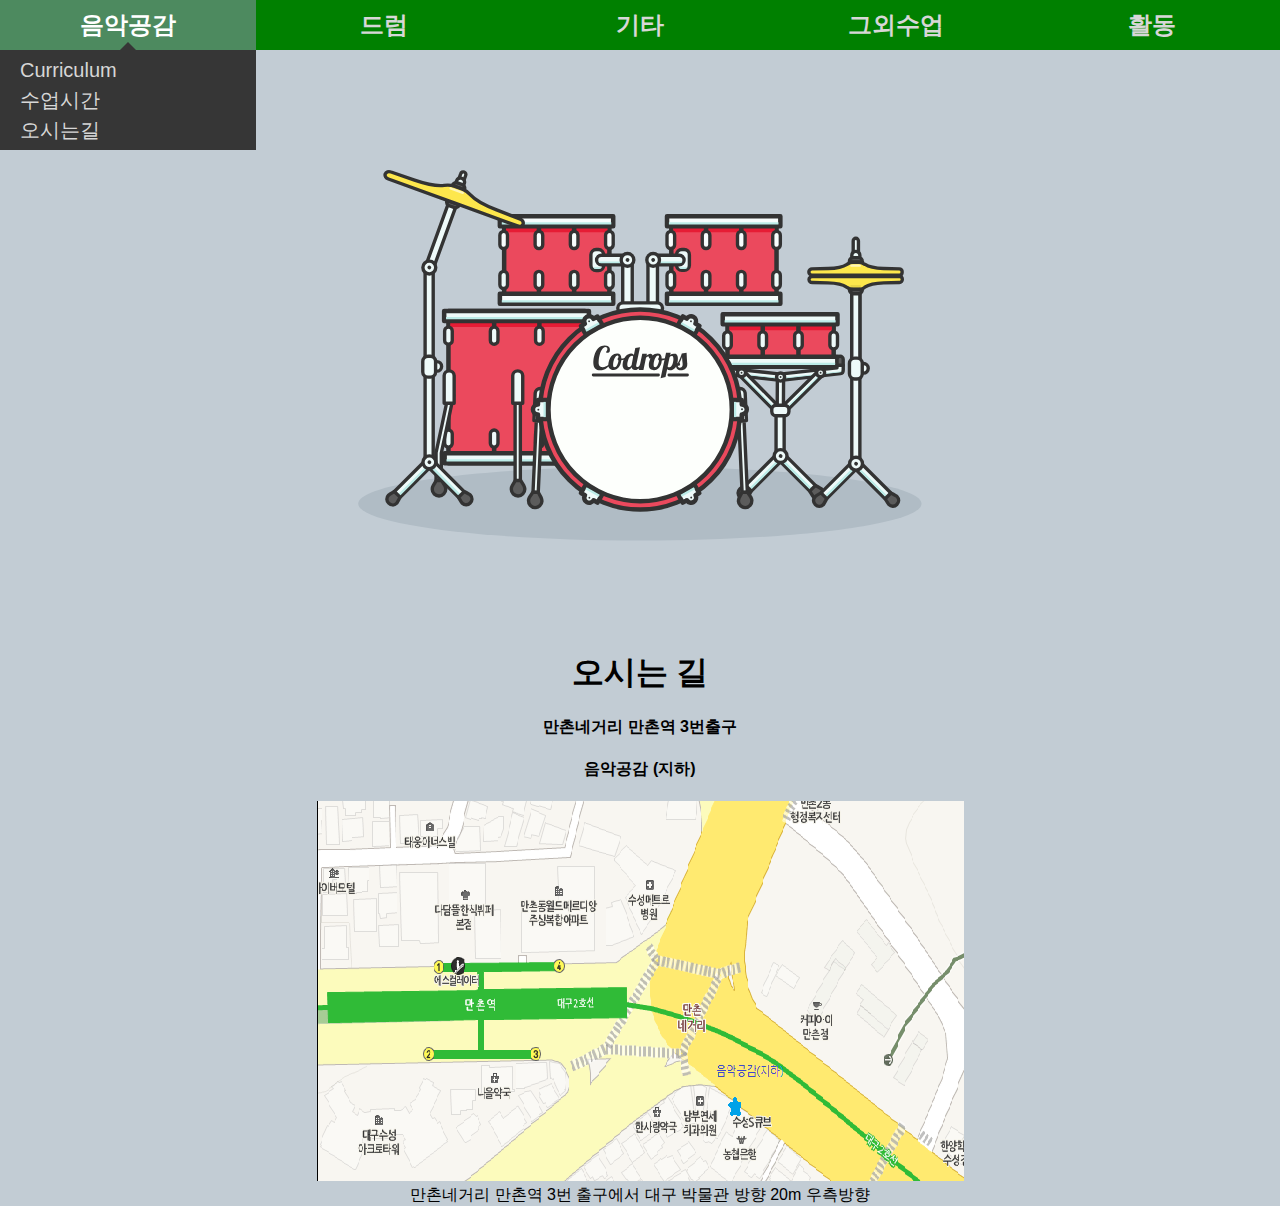
<file: index-13.html>
<!DOCTYPE html>
<html lang="en">
	<head>
		<meta charset="UTF-8">
		<meta http-equiv="X-UA-Compatible" content="IE=edge">
		<meta name="viewport" content="width=device-width, initial-scale=1">
		<title>음악공감</title>
		<meta name="description" content="Demo of the tutorial on how to animate an SVG drum kit and create a simple sequencer">
		<meta name="keywords" content="drum kit, drums, svg, animation, music, sequencer, tutorial, web design">
		<meta name="author" content="Codrops">
		<link rel="shortcut icon" href="favicon.ico">
		<link rel="stylesheet" type="text/css" href="css/normalize.css">
		<link rel="stylesheet" type="text/css" href="fonts/font-awesome-4.3.0/css/font-awesome.min.css">
		<link rel="stylesheet" type="text/css" href="css/styles.css">
		<link rel="stylesheet" type="text/css" href="menu.css" /> <!-- 메뉴 스타일 -->
		<link rel="stylesheet" type="text/css" href="css/add.css" /> <!--메뉴별 하단 내용 스타일 -->
		<!--[if IE]>
		<script src="http://html5shiv.googlecode.com/svn/trunk/html5.js"></script>
		<![endif]-->
	</head>
	<body>
		<div class="container">
			<!--<header class="codrops-header">-->
			<!--	<div class="codrops-links">
					<a class="codrops-icon codrops-icon--prev" href="http://tympanus.net/Tutorials/SpringLoaders/" title="Previous Demo"><span>Previous Demo</span></a>
					<a class="codrops-icon codrops-icon--drop" href="http://tympanus.net/codrops/?p=26165" title="Back to the article"><span>Back to the Codrops article</span></a>
				</div>
				<h1>SVG Drums <span>with <a href="http://greensock.com/">GSAP</a> by <a href="https://twitter.com/iamjoshellis">Josh Ellis</a></span></h1>
			</header>-->
			<!-- ////// 메뉴 시작 ///////-->

			<div style='background-Color:green;'>
<div class="menu">
<ul class="dep1">
            
            <li class=" first has_sub">
      <a href="index.html" target="_self">음악공감</a>
      
      <div>
        <ul class="dep2">
          <li> <a href="index-11.html" target="_self">Curriculum</a> </li>
          <li> <a href="index-12.html" target="_self">수업시간</a> </li>
          <li> <a href="index-13.html" target="_self">오시는길</a> </li>
        </ul>
        <!-- // 2 Depth -->

      <!-- 2목록 1 Depth -->
      </div>  
            
            <li class=" has_sub">
      <a href="index.html" target="_self">드럼</a>

      <div>
      <!-- 2목록 2 Depth -->
        <ul class="dep2">
          
          <li> <a href="index-21.html" target="_self">초급</a> </li>
          <li> <a href="index-22.html" target="_self">중급</a> </li>
                           
          
        </ul>
      <!-- // 2 Depth -->
      </div>  

            <li class=" has_sub">
      <a href="index.html" target="_self">기타</a>
      <div>
        <!-- 3목록 2 Depth -->
          <ul class="dep2">
      
          <li> <a href="index-31.html" target="_self">초급</a> </li>
          <li> <a href="index-32.html" target="_self">중급</a> </li>
          <li> <a href="index-33.html" target="_self">전자기타</a> </li>
          
        </ul>
        <!-- // 2 Depth -->
      </div>

            <li class="has_sub">

      <a href="index.html" target="_self">그외수업</a>
      
      <div>

          <!-- 4목록 2 Depth -->
               <ul class="dep2">
                      
                       
                       <li> <a href="index-41.html" target="_self">우크렐라</a> </li>
                       <li> <a href="index-42.html" target="_self">하모니카</a> </li>  
                      
                       
                </ul>
          <!-- // 2 Depth -->
             </div>


            <li class=" last has_sub">
      <a href="index.html" target="_self">활동</a>

      <div>
        <!-- 5목록 2 Depth -->
        <ul class="dep2">
    
            <li> <a href="index-51.html" target="_self">음파연주단</a> </li>
            <li> <a href="index-52.html" target="_self">개인연주</a></li>
            <li> <a href="index-53.html" target="_self">악보</a> </li>
            
        </ul>
        <!-- // 5목록 2 Depth 끝 -->
      </div>    
    
  <!-- // 1 Depth -->


  

</ul><!-- dep1-->
</div><!-- menu -->
</div> <!-- background end -->

   <!-- ////  메뉴 끝 /////-->

			<div class="content">
				<div id="container-sequencer" class="container-sequencer collapse">
					
				</div>
				<div id="container-drums" class="container-drums">
					<svg version="1.1" xmlns="http://www.w3.org/2000/svg" viewbox="0 0 1000 790" preserveAspectRatio="xMidYMid meet">
						<g id="Drums">
							<path id="Drum-Shadow" d="M999.77,656.9c0,36.16-223.73,65.48-499.77,65.48S0.23,693.06.23,656.9,224,591.42,500,591.42,999.77,620.65,999.77,656.9Z" transform="translate(-0.23)" fill="#b0bcc5"/>
							<g id="Snare">
								<g id="Snare-Drum">
									<path d="M655.47,320.79H843.88v92.94H655.47V320.79Z" transform="translate(-0.23)" fill="#eb495d" stroke="#333" stroke-linecap="round" stroke-linejoin="round" stroke-width="8"/>
									<path d="M840.5,345.29H658.84" transform="translate(-0.23)" fill="none" stroke="#e61c35" stroke-miterlimit="10" stroke-width="8"/>
									<g>
										<path d="M662.22,375.71a6.76,6.76,0,1,1-13.52,0v-16.9a6.76,6.76,0,1,1,13.52,0v16.9Zm188.42,0a6.76,6.76,0,1,1-13.52,0v-16.9a6.76,6.76,0,1,1,13.52,0v16.9Z" transform="translate(-0.23)" fill="#eefaf9" stroke="#333" stroke-linecap="round" stroke-linejoin="round" stroke-width="6"/>
										<path d="M718,393.45v-11m0-30.42v-11" transform="translate(-0.23)" fill="none" stroke="#333" stroke-linecap="round" stroke-linejoin="round" stroke-width="8"/>
										<path d="M724.75,375.71a6.76,6.76,0,0,1-13.52,0v-16.9a6.76,6.76,0,0,1,13.52,0v16.9Z" transform="translate(-0.23)" fill="#eefaf9" stroke="#333" stroke-linecap="round" stroke-linejoin="round" stroke-width="6"/>
										<g>
											<path d="M781.36,393.45v-11m0-30.42v-11" transform="translate(-0.23)" fill="none" stroke="#333" stroke-linecap="round" stroke-linejoin="round" stroke-width="8"/>
											<path d="M788.12,375.71a6.76,6.76,0,0,1-13.52,0v-16.9a6.76,6.76,0,0,1,13.52,0v16.9Z" transform="translate(-0.23)" fill="#eefaf9" stroke="#333" stroke-linecap="round" stroke-linejoin="round" stroke-width="6"/>
										</g>
									</g>
									<path d="M647,320.79H850.64v17.74H647V320.79Zm0,75.2H850.64v17.74H647V396Z" transform="translate(-0.23)" fill="#eefaf9" stroke="#333" stroke-linecap="round" stroke-linejoin="round" stroke-width="8"/>
									<path d="M650.4,333.46H847.26M650.4,408.66H847.26" transform="translate(-0.23)" fill="none" stroke="#bcece8" stroke-miterlimit="10" stroke-width="4"/>
								</g>
								<g id="Snare-Stand">
									<path d="M741.65,491.46H756v80.27H741.65V491.46Z" transform="translate(-0.23)" fill="#eefaf9" stroke="#333" stroke-linecap="round" stroke-linejoin="round" stroke-width="6"/>
									<g>
										<path d="M811.18,634.25a7.14,7.14,0,0,1-10.22-.08L744.6,577.81a7.17,7.17,0,1,1,10.14-10.14L811.1,624A7.29,7.29,0,0,1,811.18,634.25Z" transform="translate(-0.23)" fill="#eefaf9" stroke="#333" stroke-linecap="round" stroke-linejoin="round" stroke-width="6"/>
										<path d="M804.42,631.55l-56.78-56.78" transform="translate(-0.23)" fill="none" stroke="#bcece8" stroke-miterlimit="10" stroke-width="4"/>
										<path d="M811.52,624.45l-10.14,10.14s5.41,9.13,6.76,10.48c4,4,10.05,3.63,14-.34s4.31-10.05.42-14C821.24,629.52,811.52,624.45,811.52,624.45Z" transform="translate(-0.23)" fill="#5c5c5c" stroke="#333" stroke-linecap="round" stroke-linejoin="round" stroke-width="6"/>
									</g>
									<g>
										<path d="M687.91,634a7.14,7.14,0,0,1,.08-10.22l56.36-56.36a7.17,7.17,0,1,1,10.14,10.14l-56.36,56.36A7.14,7.14,0,0,1,687.91,634Z" transform="translate(-0.23)" fill="#eefaf9" stroke="#333" stroke-linecap="round" stroke-linejoin="round" stroke-width="6"/>
										<path d="M694.84,631.55l54.75-54.84" transform="translate(-0.23)" fill="none" stroke="#bcece8" stroke-miterlimit="10" stroke-width="4"/>
										<path d="M697.63,634.34L687.49,624.2S678.36,629.61,677,631c-4,4-3.63,10.05.34,14s10.05,4.31,14,.42C692.56,644.14,697.63,634.34,697.63,634.34Z" transform="translate(-0.23)" fill="#5c5c5c" stroke="#333" stroke-linecap="round" stroke-linejoin="round" stroke-width="6"/>
									</g>
									<path d="M738.27,572.41a11.41,11.41,0,1,1,11.41,11.41A11.36,11.36,0,0,1,738.27,572.41Z" transform="translate(-0.23)" fill="#eefaf9" stroke="#333" stroke-linecap="round" stroke-linejoin="round" stroke-width="6"/>
									<path d="M751.7,569.62a3.39,3.39,0,1,0,.76,4.73A3.38,3.38,0,0,0,751.7,569.62Z" transform="translate(-0.23)" fill="#333"/>
									<g>
										<path d="M647.86,400.72a5.49,5.49,0,1,0-11,0V411.2h11V400.72Z" transform="translate(-0.23)" fill="#5c5c5c" stroke="#333" stroke-linecap="round" stroke-linejoin="round" stroke-width="6"/>
										<path d="M647.86,415.67V411.2h-11v8.45c0,3,2.11,6,5.15,6.34l103.33,11.49,1-10.9-98.52-10.9h0Z" transform="translate(-0.23)" fill="#eefaf9" stroke="#333" stroke-linecap="round" stroke-linejoin="round" stroke-width="6"/>
										<path d="M642.54,423.53l100.38,11.24,0.17-1.69L640.34,421.59a2.86,2.86,0,0,0,2.2,1.94h0Z" transform="translate(-0.23)" fill="#bcece8"/>
										<g>
											<path d="M860.78,411.2h-11v4.48l-96.91,10.81,1.35,10.9L856.13,426c3-.34,4.73-3.38,4.73-6.34V411.2h-0.08Z" transform="translate(-0.23)" fill="#eefaf9" stroke="#333" stroke-linecap="round" stroke-linejoin="round" stroke-width="6"/>
											<path d="M756.35,432.91l0.17,1.69L856,423.53a2.88,2.88,0,0,0,2.11-1.61Z" transform="translate(-0.23)" fill="#bcece8"/>
											<path d="M860.78,400.72a5.49,5.49,0,1,0-11,0V411.2h11V400.72Z" transform="translate(-0.23)" fill="#5c5c5c" stroke="#333" stroke-linecap="round" stroke-linejoin="round" stroke-width="6"/>
										</g>
										<g>
											<path d="M744,432.3l11,0.06-0.36,63.37-11-.06Z" transform="translate(-0.23)" fill="#eefaf9" stroke="#333" stroke-linecap="round" stroke-linejoin="round" stroke-width="6"/>
											<circle cx="749.44" cy="432.15" r="7.18" fill="#eefaf9" stroke="#333" stroke-linecap="round" stroke-linejoin="round" stroke-width="6"/>
											<circle cx="749.44" cy="432.15" r="1.69" fill="#333"/>
											<g>
												<path d="M823.86,421.84a5.48,5.48,0,0,0-7.77-.08l-70.8,70,7.69,7.77,70.8-70A5.38,5.38,0,0,0,823.86,421.84Z" transform="translate(-0.23)" fill="#eefaf9" stroke="#333" stroke-linecap="round" stroke-linejoin="round" stroke-width="6"/>
												<path d="M815.83,432.32l-54.67,54.07" transform="translate(-0.23)" fill="none" stroke="#bcece8" stroke-miterlimit="10" stroke-width="2"/>
												<circle cx="820.42" cy="424.55" r="7.18" fill="#eefaf9" stroke="#333" stroke-linecap="round" stroke-linejoin="round" stroke-width="6"/>
												<circle cx="820.42" cy="424.55" r="1.69" fill="#333"/>
											</g>
											<g>
												<path d="M676.25,421a5.48,5.48,0,0,0-.08,7.77l70,70.8,7.77-7.69-70-70.8a5.38,5.38,0,0,0-7.69-.08h0Z" transform="translate(-0.23)" fill="#eefaf9" stroke="#333" stroke-linecap="round" stroke-linejoin="round" stroke-width="6"/>
												<path d="M679.71,427.25l58.55,59.14" transform="translate(-0.23)" fill="none" stroke="#bcece8" stroke-miterlimit="10" stroke-width="2"/>
												<circle cx="680.16" cy="424.55" r="7.18" fill="#eefaf9" stroke="#333" stroke-linecap="round" stroke-linejoin="round" stroke-width="6"/>
												<circle cx="680.16" cy="424.55" r="1.69" fill="#333"/>
											</g>
										</g>
										<path d="M764.46,493.24a7.54,7.54,0,0,1-7.52,7.52H741.56a7.54,7.54,0,0,1-7.52-7.52v-3.55a7.54,7.54,0,0,1,7.52-7.52h15.38a7.54,7.54,0,0,1,7.52,7.52v3.55Z" transform="translate(-0.23)" fill="#eefaf9" stroke="#333" stroke-linecap="round" stroke-linejoin="round" stroke-width="6"/>
									</g>
								</g>
							</g>
							<g id="Floor-Tom">
								<g id="Floor-Tom-Drum">
									<path d="M160.34,314.87H402.83V585.25H160.34V314.87Z" transform="translate(-0.23)" fill="#eb495d" stroke="#333" stroke-linecap="round" stroke-linejoin="round" stroke-width="8"/>
									<path d="M399.45,339.38H163.72" transform="translate(-0.23)" fill="none" stroke="#e61c35" stroke-miterlimit="10" stroke-width="8"/>
									<g>
										<path d="M167.1,367.26a6.76,6.76,0,0,1-13.52,0v-16.9a6.76,6.76,0,0,1,13.52,0v16.9Zm242.49,0a6.76,6.76,0,1,1-13.52,0v-16.9a6.76,6.76,0,0,1,13.52,0v16.9Z" transform="translate(-0.23)" fill="#eefaf9" stroke="#333" stroke-linecap="round" stroke-linejoin="round" stroke-width="6"/>
										<path d="M241.45,343.6v-11" transform="translate(-0.23)" fill="none" stroke="#333" stroke-linecap="round" stroke-linejoin="round" stroke-width="8"/>
										<path d="M248.21,367.26a6.76,6.76,0,1,1-13.52,0v-16.9a6.76,6.76,0,0,1,13.52,0v16.9Z" transform="translate(-0.23)" fill="#eefaf9" stroke="#333" stroke-linecap="round" stroke-linejoin="round" stroke-width="6"/>
										<g>
											<path d="M321.72,343.6v-11" transform="translate(-0.23)" fill="none" stroke="#333" stroke-linecap="round" stroke-linejoin="round" stroke-width="8"/>
											<path d="M328.48,367.26a6.76,6.76,0,1,1-13.52,0v-16.9a6.76,6.76,0,0,1,13.52,0v16.9Z" transform="translate(-0.23)" fill="#eefaf9" stroke="#333" stroke-linecap="round" stroke-linejoin="round" stroke-width="6"/>
										</g>
									</g>
									<path d="M152.74,314.87H409.59v17.74H152.74V314.87Z" transform="translate(-0.23)" fill="#eefaf9" stroke="#333" stroke-linecap="round" stroke-linejoin="round" stroke-width="8"/>
									<path d="M156.12,327.55h250.1" transform="translate(-0.23)" fill="none" stroke="#bcece8" stroke-miterlimit="10" stroke-width="4"/>
									<g>
										<g>
											<path d="M409.59,549.76a6.76,6.76,0,1,1-13.52,0v-16.9a6.76,6.76,0,0,1,13.52,0v16.9Zm-242.49,0a6.76,6.76,0,0,1-13.52,0v-16.9a6.76,6.76,0,0,1,13.52,0v16.9Z" transform="translate(-0.23)" fill="#eefaf9" stroke="#333" stroke-linecap="round" stroke-linejoin="round" stroke-width="6"/>
											<path d="M321.72,556.52v11" transform="translate(-0.23)" fill="none" stroke="#333" stroke-linecap="round" stroke-linejoin="round" stroke-width="8"/>
											<path d="M328.48,549.76a6.76,6.76,0,1,1-13.52,0v-16.9a6.76,6.76,0,0,1,13.52,0v16.9Z" transform="translate(-0.23)" fill="#eefaf9" stroke="#333" stroke-linecap="round" stroke-linejoin="round" stroke-width="6"/>
											<g>
												<path d="M241.45,556.52v11" transform="translate(-0.23)" fill="none" stroke="#333" stroke-linecap="round" stroke-linejoin="round" stroke-width="8"/>
												<path d="M248.21,549.76a6.76,6.76,0,1,1-13.52,0v-16.9a6.76,6.76,0,0,1,13.52,0v16.9Z" transform="translate(-0.23)" fill="#eefaf9" stroke="#333" stroke-linecap="round" stroke-linejoin="round" stroke-width="6"/>
											</g>
										</g>
										<path d="M153.58,567.51H410.44v17.74H153.58V567.51Z" transform="translate(-0.23)" fill="#eefaf9" stroke="#333" stroke-linecap="round" stroke-linejoin="round" stroke-width="8"/>
										<path d="M157,580.18h250.1" transform="translate(-0.23)" fill="none" stroke="#bcece8" stroke-miterlimit="10" stroke-width="4"/>
									</g>
								</g>
								<g id="Floor-Tom-Legs">
									<path d="M147.92,521.71l-9.55,44.53v64.38a4.73,4.73,0,0,0,4.65,4.82,4.67,4.67,0,0,0,4.65-4.82V567.25l9.55-44.53,9.38-44.53,3-14-9.21-1.86-12.42,59.4h0Z" transform="translate(-0.23)" fill="#eefaf9" stroke="#333" stroke-linecap="round" stroke-linejoin="round" stroke-width="6"/>
									<path d="M153.92,625l-5.75-9.29h-9.29L133.3,625a11.43,11.43,0,0,0-1.69,6.17,12,12,0,0,0,12,12,12.13,12.13,0,0,0,12-12.17,14.12,14.12,0,0,0-1.69-6h0Z" transform="translate(-0.23)" fill="#5c5c5c" stroke="#333" stroke-linecap="round" stroke-linejoin="round" stroke-width="6"/>
									<path d="M170.48,429.78a8.88,8.88,0,0,0-17.74,0v49h17.74v-49Z" transform="translate(-0.23)" fill="#eefaf9" stroke="#333" stroke-linecap="round" stroke-linejoin="round" stroke-width="6"/>
									<g>
										<path d="M278.63,630.62a4.73,4.73,0,0,0,4.65,4.82,4.67,4.67,0,0,0,4.65-4.82V477.1h-9.29V630.62Z" transform="translate(-0.23)" fill="#eefaf9" stroke="#333" stroke-linecap="round" stroke-linejoin="round" stroke-width="6"/>
										<path d="M294.18,625l-5.75-9.29h-9.29L273.56,625a11.43,11.43,0,0,0-1.69,6.17,12,12,0,0,0,12,12,12.13,12.13,0,0,0,12-12.17,14.12,14.12,0,0,0-1.69-6h0Z" transform="translate(-0.23)" fill="#5c5c5c" stroke="#333" stroke-linecap="round" stroke-linejoin="round" stroke-width="6"/>
										<path d="M292.15,429.78a8.88,8.88,0,0,0-17.74,0v49h17.74v-49Z" transform="translate(-0.23)" fill="#eefaf9" stroke="#333" stroke-linecap="round" stroke-linejoin="round" stroke-width="6"/>
									</g>
									<g>
										<path d="M416,521.71l-12-59.57L395,464l2.87,14,9,44.53,8.79,44.53v63.37a4.73,4.73,0,0,0,4.65,4.82,4.67,4.67,0,0,0,4.65-4.82V566.07L416,521.71h0Z" transform="translate(-0.23)" fill="#eefaf9" stroke="#333" stroke-linecap="round" stroke-linejoin="round" stroke-width="6"/>
										<path d="M431.05,625l-5.75-9.29H416L410.44,625a11.43,11.43,0,0,0-1.69,6.17,12,12,0,0,0,12,12,12.13,12.13,0,0,0,12-12.17,14.12,14.12,0,0,0-1.69-6h0Z" transform="translate(-0.23)" fill="#5c5c5c" stroke="#333" stroke-linecap="round" stroke-linejoin="round" stroke-width="6"/>
										<path d="M392.7,429.78a8.88,8.88,0,0,1,17.74,0v49H392.7v-49Z" transform="translate(-0.23)" fill="#eefaf9" stroke="#333" stroke-linecap="round" stroke-linejoin="round" stroke-width="6"/>
									</g>
								</g>
							</g>
							<g id="Hi-Hat">
								<g id="Hi-Hat-Stand-Top">
									<path d="M887.82,290.37V190.84a4.73,4.73,0,0,0-4.65-4.82,4.67,4.67,0,0,0-4.65,4.82v99.53h9.29Z" transform="translate(-0.23)" fill="#eefaf9" stroke="#333" stroke-linecap="round" stroke-linejoin="round" stroke-width="6"/>
									<path d="M890.35,416.94a6.91,6.91,0,0,1-6.93,6.93H883a6.91,6.91,0,0,1-6.93-6.93V216.19a6.91,6.91,0,0,1,6.93-6.93h0.42a6.91,6.91,0,0,1,6.93,6.93V416.94h0Z" transform="translate(-0.23)" fill="#eefaf9" stroke="#333" stroke-linecap="round" stroke-linejoin="round" stroke-width="6"/>
									<path d="M878.52,249h9.29v65.9h-9.29V249Z" transform="translate(-0.23)" fill="#bcece8"/>
									<path d="M895.08,227.85c0-.84-0.51-0.51-0.51-0.59v-0.42a6.23,6.23,0,0,0-6.51-6.59H879.2c-3.89,0-7.44,2.7-7.44,6.59v0.42c0,0.08.51-.25,0.51,0.59h22.81Z" transform="translate(-0.23)" fill="#5c5c5c" stroke="#333" stroke-linecap="round" stroke-linejoin="round" stroke-width="6"/>
									<g id="Hi-Hat-Top">
										<path d="M960.23,240.27l-27.88-.68c-19.43-.42-27.8-3.8-33.37-7.6v0.17a16.91,16.91,0,0,0-10.73-3.55h-10a17.15,17.15,0,0,0-10.82,3.55v-0.08c-5.58,3.8-14,7.1-33.46,7.52l-28.3.59a5.6,5.6,0,0,0-5.83,5.41v0.08c0,3.13,3,5.66,6.08,5.66H960.4c3.13,0,5-2.53,5-5.66v-0.08a5,5,0,0,0-5.15-5.32h0Z" transform="translate(-0.23)" fill="#fde74c" stroke="#333" stroke-linecap="round" stroke-linejoin="round" stroke-width="6"/>
										<path d="M875.14,234.61h15.21" transform="translate(-0.23)" fill="none" stroke="#fef5b7" stroke-linecap="round" stroke-linejoin="round" stroke-width="4"/>
									</g>
								</g>
								<g id="Hi-Hat-Bottom">
									<path d="M805.78,264.43l27.8,0.68c19.43,0.42,28.05,3.8,33.12,7.6,3.38,2.37,7.52,4.14,11.58,4.14h10a17.51,17.51,0,0,0,10.82-4V272.8c5.58-3.8,14-7.18,33.46-7.69l27.8-.68a5.24,5.24,0,0,0,5.32-5.49v-0.08c0-3.13-1.94-4.9-5-4.9H806.2c-3.13,0-6.08,1.77-6.08,4.9v0.08c-0.17,3.21,2.53,5.49,5.66,5.49h0Z" transform="translate(-0.23)" fill="#fde74c" stroke="#333" stroke-linecap="round" stroke-linejoin="round" stroke-width="6"/>
									<path d="M875.14,270.94h15.21" transform="translate(-0.23)" fill="none" stroke="#bead39" stroke-linecap="round" stroke-linejoin="round" stroke-width="4" opacity="0.3"/>
								</g>
								<g id="Hi-Hat-Stand">
									<path d="M876,276.85h14.36V586.94H876V276.85Z" transform="translate(-0.23)" fill="#eefaf9" stroke="#333" stroke-linecap="round" stroke-linejoin="round" stroke-width="6"/>
									<g>
										<path d="M945,647.77a7.14,7.14,0,0,1-10.22-.08l-56.36-56.36a7.17,7.17,0,1,1,10.14-10.14l56.36,56.36A7.14,7.14,0,0,1,945,647.77Z" transform="translate(-0.23)" fill="#eefaf9" stroke="#333" stroke-linecap="round" stroke-linejoin="round" stroke-width="6"/>
										<path d="M938.34,645.07l-56.78-56.78" transform="translate(-0.23)" fill="none" stroke="#bcece8" stroke-miterlimit="10" stroke-width="4"/>
										<path d="M945.36,638l-10.14,10.14s5.41,9.13,6.76,10.48c4,4,10.05,3.63,14-.34s4.31-10.05.42-14C955.16,643,945.36,638,945.36,638Z" transform="translate(-0.23)" fill="#5c5c5c" stroke="#333" stroke-linecap="round" stroke-linejoin="round" stroke-width="6"/>
									</g>
									<g>
										<path d="M821.83,647.52a7.14,7.14,0,0,1,.08-10.22l56.36-56.36a7.17,7.17,0,1,1,10.14,10.14l-56.36,56.36A7.14,7.14,0,0,1,821.83,647.52Z" transform="translate(-0.23)" fill="#eefaf9" stroke="#333" stroke-linecap="round" stroke-linejoin="round" stroke-width="6"/>
										<path d="M828.76,645.07l54.75-54.84" transform="translate(-0.23)" fill="none" stroke="#bcece8" stroke-miterlimit="10" stroke-width="4"/>
										<path d="M831.55,647.86l-10.14-10.14s-9.13,5.41-10.48,6.76c-4,4-3.63,10.05.34,14s10.05,4.31,14,.42C826.48,657.66,831.55,647.86,831.55,647.86Z" transform="translate(-0.23)" fill="#5c5c5c" stroke="#333" stroke-linecap="round" stroke-linejoin="round" stroke-width="6"/>
									</g>
									<path d="M872.19,585.92a11.41,11.41,0,1,1,11.41,11.41A11.36,11.36,0,0,1,872.19,585.92Z" transform="translate(-0.23)" fill="#eefaf9" stroke="#333" stroke-linecap="round" stroke-linejoin="round" stroke-width="6"/>
									<path d="M885.62,583.14a3.39,3.39,0,1,0,.76,4.73A3.38,3.38,0,0,0,885.62,583.14Z" transform="translate(-0.23)" fill="#333"/>
									<g>
										<circle cx="896.54" cy="416.69" r="8.45" fill="#eefaf9" stroke="#333" stroke-linecap="round" stroke-linejoin="round" stroke-width="6"/>
										<path d="M894.58,426.49a9.23,9.23,0,0,1-9.21,9.21h-4.31a9.23,9.23,0,0,1-9.21-9.21V407.82a9.23,9.23,0,0,1,9.21-9.21h4.31a9.23,9.23,0,0,1,9.21,9.21v18.67Z" transform="translate(-0.23)" fill="#eefaf9" stroke="#333" stroke-linecap="round" stroke-linejoin="round" stroke-width="6"/>
									</g>
									<path d="M872.27,276.85a1.2,1.2,0,0,0-.51-0.17v0.42a7.72,7.72,0,0,0,7.44,7.35h8.87c3.89,0,6.51-3.55,6.51-7.35v-0.42a1.2,1.2,0,0,1,.51.17H872.27Z" transform="translate(-0.23)" fill="#5c5c5c" stroke="#333" stroke-linecap="round" stroke-linejoin="round" stroke-width="6"/>
								</g>
							</g>
							<g id="Main-Kit">
								<g id="Toms">
									<g id="Tom-Rack">
										<path d="M478,215.85a8.51,8.51,0,0,1,8.45,8.62v85.34c0,5.07-16.9,5.07-16.9,0V224.47A8.51,8.51,0,0,1,478,215.85Zm36.33,94V224.47a8.45,8.45,0,1,1,16.9,0v85.34C531.26,314.54,514.36,314.54,514.36,309.81Z" transform="translate(-0.23)" fill="#eefaf9" stroke="#333" stroke-linecap="round" stroke-linejoin="round" stroke-width="6"/>
										<path d="M540.22,309.81a9.27,9.27,0,0,1-9.29,9.29H470.09a9.29,9.29,0,0,1,0-18.59h60.83A9.27,9.27,0,0,1,540.22,309.81Z" transform="translate(-0.23)" fill="#eefaf9" stroke="#333" stroke-linecap="round" stroke-linejoin="round" stroke-width="6"/>
									</g>
									<g id="Tom-Left-All">
										<g id="Tom-Left-Drum">
											<path d="M259.2,146.74H445.93V302.2H259.2V146.74Z" transform="translate(-0.23)" fill="#eb495d" stroke="#333" stroke-linecap="round" stroke-linejoin="round" stroke-width="8"/>
											<path d="M262.58,171.24h180" transform="translate(-0.23)" fill="none" stroke="#e61c35" stroke-miterlimit="10" stroke-width="8"/>
											<g>
												<path d="M265.11,197.43a6.76,6.76,0,0,1-13.52,0v-16.9a6.76,6.76,0,0,1,13.52,0v16.9Zm187.57,0a6.76,6.76,0,1,1-13.52,0v-16.9a6.76,6.76,0,0,1,13.52,0v16.9Z" transform="translate(-0.23)" fill="#f8fdfd" stroke="#333" stroke-linecap="round" stroke-linejoin="round" stroke-width="6"/>
												<path d="M320.88,173.77v-11" transform="translate(-0.23)" fill="#f8fdfd" stroke="#333" stroke-linecap="round" stroke-linejoin="round" stroke-width="8"/>
												<path d="M327.64,197.43a6.76,6.76,0,1,1-13.52,0v-16.9a6.76,6.76,0,0,1,13.52,0v16.9Z" transform="translate(-0.23)" fill="#f8fdfd" stroke="#333" stroke-linecap="round" stroke-linejoin="round" stroke-width="6"/>
												<g>
													<path d="M383.4,173.77v-11" transform="translate(-0.23)" fill="#f8fdfd" stroke="#333" stroke-linecap="round" stroke-linejoin="round" stroke-width="8"/>
													<path d="M390.16,197.43a6.76,6.76,0,1,1-13.52,0v-16.9a6.76,6.76,0,0,1,13.52,0v16.9Z" transform="translate(-0.23)" fill="#f8fdfd" stroke="#333" stroke-linecap="round" stroke-linejoin="round" stroke-width="6"/>
												</g>
											</g>
											<path d="M251.59,146.74H452.68v17.74H251.59V146.74Z" transform="translate(-0.23)" fill="#f8fdfd" stroke="#333" stroke-linecap="round" stroke-linejoin="round" stroke-width="8"/>
											<path d="M449.3,159.41H255" transform="translate(-0.23)" fill="none" stroke="#bcece8" stroke-miterlimit="10" stroke-width="4"/>
											<g>
												<g>
													<path d="M452.68,268.4a6.76,6.76,0,1,1-13.52,0v-16.9a6.76,6.76,0,1,1,13.52,0v16.9Zm-187.57,0a6.76,6.76,0,0,1-13.52,0v-16.9a6.76,6.76,0,0,1,13.52,0v16.9Z" transform="translate(-0.23)" fill="#eefaf9" stroke="#333" stroke-linecap="round" stroke-linejoin="round" stroke-width="6"/>
													<path d="M383.4,275.16v11" transform="translate(-0.23)" fill="#eefaf9" stroke="#333" stroke-linecap="round" stroke-linejoin="round" stroke-width="8"/>
													<path d="M390.16,268.4a6.76,6.76,0,0,1-13.52,0v-16.9a6.76,6.76,0,1,1,13.52,0v16.9Z" transform="translate(-0.23)" fill="#eefaf9" stroke="#333" stroke-linecap="round" stroke-linejoin="round" stroke-width="6"/>
													<g>
														<path d="M320.88,275.16v11" transform="translate(-0.23)" fill="#eefaf9" stroke="#333" stroke-linecap="round" stroke-linejoin="round" stroke-width="8"/>
														<path d="M327.64,268.4a6.76,6.76,0,1,1-13.52,0v-16.9a6.76,6.76,0,1,1,13.52,0v16.9Z" transform="translate(-0.23)" fill="#eefaf9" stroke="#333" stroke-linecap="round" stroke-linejoin="round" stroke-width="6"/>
													</g>
												</g>
												<path d="M251.59,284.46H452.68V302.2H251.59V284.46Z" transform="translate(-0.23)" fill="#f8fdfd" stroke="#333" stroke-linecap="round" stroke-linejoin="round" stroke-width="8"/>
												<path d="M449.3,298H255" transform="translate(-0.23)" fill="none" stroke="#bcece8" stroke-miterlimit="10" stroke-width="4"/>
											</g>
										</g>
										<path d="M435.79,233.85a9.23,9.23,0,0,1-9.21,9.21h-4.31a9.23,9.23,0,0,1-9.21-9.21V215.17a9.23,9.23,0,0,1,9.21-9.21h4.31a9.23,9.23,0,0,1,9.21,9.21v18.67Z" transform="translate(-0.23)" fill="#eefaf9" stroke="#333" stroke-linecap="round" stroke-linejoin="round" stroke-width="6"/>
										<path d="M432.83,237.14h-16a6.68,6.68,0,0,0,5.83,3.38H427A6.58,6.58,0,0,0,432.83,237.14Z" transform="translate(-0.23)" fill="#bcece8"/>
										<path d="M431.65,232.92h45.54c5.07,0,9-3.72,9-8.45A8.16,8.16,0,0,0,478,216H431.65A8.45,8.45,0,1,0,431.65,232.92Z" transform="translate(-0.23)" fill="#eefaf9" stroke="#333" stroke-linecap="round" stroke-linejoin="round" stroke-width="6"/>
										<path d="M483.36,227H426.07a6,6,0,0,0,5.49,3.38h46A6.08,6.08,0,0,0,483.36,227Z" transform="translate(-0.23)" fill="#bcece8"/>
										<circle cx="477.8" cy="224.3" r="11.24" fill="#eefaf9" stroke="#333" stroke-linecap="round" stroke-linejoin="round" stroke-width="6"/>
										<path d="M480.06,221.6a3.39,3.39,0,1,0,.76,4.73A3.38,3.38,0,0,0,480.06,221.6Z" transform="translate(-0.23)" fill="#333"/>
									</g>
									<g id="Tom-Right-All">
										<g id="Tom-Right-Drum">
											<path d="M555.76,146.74H742.49V302.2H555.76V146.74Z" transform="translate(-0.23)" fill="#eb495d" stroke="#333" stroke-linecap="round" stroke-linejoin="round" stroke-width="8"/>
											<path d="M559.14,171.24h180" transform="translate(-0.23)" fill="none" stroke="#e61c35" stroke-miterlimit="10" stroke-width="8"/>
											<g>
												<path d="M561.68,197.43a6.76,6.76,0,0,1-13.52,0v-16.9a6.76,6.76,0,0,1,13.52,0v16.9Zm187.57,0a6.76,6.76,0,1,1-13.52,0v-16.9a6.76,6.76,0,0,1,13.52,0v16.9Z" transform="translate(-0.23)" fill="#f8fdfd" stroke="#333" stroke-linecap="round" stroke-linejoin="round" stroke-width="6"/>
												<path d="M617.44,173.77v-11" transform="translate(-0.23)" fill="#f8fdfd" stroke="#333" stroke-linecap="round" stroke-linejoin="round" stroke-width="8"/>
												<path d="M624.2,197.43a6.76,6.76,0,0,1-13.52,0v-16.9a6.76,6.76,0,0,1,13.52,0v16.9Z" transform="translate(-0.23)" fill="#f8fdfd" stroke="#333" stroke-linecap="round" stroke-linejoin="round" stroke-width="6"/>
												<g>
													<path d="M680,173.77v-11" transform="translate(-0.23)" fill="#f8fdfd" stroke="#333" stroke-linecap="round" stroke-linejoin="round" stroke-width="8"/>
													<path d="M686.73,197.43a6.76,6.76,0,1,1-13.52,0v-16.9a6.76,6.76,0,0,1,13.52,0v16.9Z" transform="translate(-0.23)" fill="#f8fdfd" stroke="#333" stroke-linecap="round" stroke-linejoin="round" stroke-width="6"/>
												</g>
											</g>
											<path d="M548.16,146.74H749.25v17.74H548.16V146.74Z" transform="translate(-0.23)" fill="#f8fdfd" stroke="#333" stroke-linecap="round" stroke-linejoin="round" stroke-width="8"/>
											<path d="M745.87,159.41H551.54" transform="translate(-0.23)" fill="none" stroke="#bcece8" stroke-miterlimit="10" stroke-width="4"/>
											<g>
												<g>
													<path d="M749.25,268.4a6.76,6.76,0,1,1-13.52,0v-16.9a6.76,6.76,0,1,1,13.52,0v16.9Zm-187.57,0a6.76,6.76,0,0,1-13.52,0v-16.9a6.76,6.76,0,0,1,13.52,0v16.9Z" transform="translate(-0.23)" fill="#eefaf9" stroke="#333" stroke-linecap="round" stroke-linejoin="round" stroke-width="6"/>
													<path d="M680,275.16v11" transform="translate(-0.23)" fill="#eefaf9" stroke="#333" stroke-linecap="round" stroke-linejoin="round" stroke-width="8"/>
													<path d="M686.73,268.4a6.76,6.76,0,1,1-13.52,0v-16.9a6.76,6.76,0,1,1,13.52,0v16.9Z" transform="translate(-0.23)" fill="#eefaf9" stroke="#333" stroke-linecap="round" stroke-linejoin="round" stroke-width="6"/>
													<g>
														<path d="M617.44,275.16v11" transform="translate(-0.23)" fill="#eefaf9" stroke="#333" stroke-linecap="round" stroke-linejoin="round" stroke-width="8"/>
														<path d="M624.2,268.4a6.76,6.76,0,1,1-13.52,0v-16.9a6.76,6.76,0,0,1,13.52,0v16.9Z" transform="translate(-0.23)" fill="#eefaf9" stroke="#333" stroke-linecap="round" stroke-linejoin="round" stroke-width="6"/>
													</g>
												</g>
												<path d="M548.16,284.46H749.25V302.2H548.16V284.46Z" transform="translate(-0.23)" fill="#f8fdfd" stroke="#333" stroke-linecap="round" stroke-linejoin="round" stroke-width="8"/>
												<path d="M745.87,298H551.54" transform="translate(-0.23)" fill="none" stroke="#bcece8" stroke-miterlimit="10" stroke-width="4"/>
											</g>
										</g>
										<path d="M587.87,215.09a9.23,9.23,0,0,0-9.21-9.21h-4.31a9.23,9.23,0,0,0-9.21,9.21v18.67a9.23,9.23,0,0,0,9.21,9.21h4.31a9.23,9.23,0,0,0,9.21-9.21V215.09Z" transform="translate(-0.23)" fill="#eefaf9" stroke="#333" stroke-linecap="round" stroke-linejoin="round" stroke-width="6"/>
										<path d="M568.78,237.14h16a6.68,6.68,0,0,1-5.83,3.38h-4.31A6.78,6.78,0,0,1,568.78,237.14Z" transform="translate(-0.23)" fill="#bcece8"/>
										<path d="M570,232.92H523.66a8.31,8.31,0,0,1-8.62-8.45,8.51,8.51,0,0,1,8.62-8.45H570A8.45,8.45,0,1,1,570,232.92Z" transform="translate(-0.23)" fill="#eefaf9" stroke="#333" stroke-linecap="round" stroke-linejoin="round" stroke-width="6"/>
										<path d="M518.25,227h57.29a6,6,0,0,1-5.49,3.38H524a6.16,6.16,0,0,1-5.75-3.38h0Z" transform="translate(-0.23)" fill="#bcece8"/>
										<circle cx="523.34" cy="224.3" r="11.24" fill="#eefaf9" stroke="#333" stroke-linecap="round" stroke-linejoin="round" stroke-width="6"/>
										<path d="M521.63,221.6a3.39,3.39,0,1,1-.76,4.73A3.38,3.38,0,0,1,521.63,221.6Z" transform="translate(-0.23)" fill="#333"/>
									</g>
								</g>
								<g id="Kick">
									<g id="Kick-Stand">
										<path d="M314.29,460.45a8.89,8.89,0,0,1,17.74.84l-2.28,49L312,509.46Zm11.24,49.68L319,651.58a4.68,4.68,0,0,1-4.9,4.56,4.61,4.61,0,0,1-4.39-5l6.51-141.44Z" transform="translate(-0.23)" fill="#eefaf9" stroke="#333" stroke-linecap="round" stroke-linejoin="round" stroke-width="6"/>
										<path d="M304.23,645.24l6.17-9,9.29,0.34,5.15,9.46c1,2.53,1.52,4.06,1.44,6.34a12,12,0,0,1-12.5,11.41,12.19,12.19,0,0,1-11.41-12.67A12.83,12.83,0,0,1,304.23,645.24Z" transform="translate(-0.23)" fill="#5c5c5c" stroke="#333" stroke-linecap="round" stroke-linejoin="round" stroke-width="6"/>
										<g>
											<path d="M686.81,460.45a8.89,8.89,0,0,0-17.74.84l2.28,49,17.74-.84Zm-11.24,49.68,6.51,141.44a4.68,4.68,0,0,0,4.9,4.56,4.61,4.61,0,0,0,4.39-5l-6.51-141.44Z" transform="translate(-0.23)" fill="#eefaf9" stroke="#333" stroke-linecap="round" stroke-linejoin="round" stroke-width="6"/>
											<path d="M696.87,645.24l-6.17-9-9.29.34-5.15,9.46c-1,2.53-1.52,4.06-1.44,6.34a12,12,0,0,0,12.5,11.41,12.19,12.19,0,0,0,11.41-12.67,13.91,13.91,0,0,0-1.86-5.91h0Z" transform="translate(-0.23)" fill="#5c5c5c" stroke="#333" stroke-linecap="round" stroke-linejoin="round" stroke-width="6"/>
										</g>
									</g>
									<g id="Kick-Drum">
										<circle cx="500.28" cy="489.77" r="177.43" fill="#eb495d" stroke="#333" stroke-linecap="round" stroke-linejoin="round" stroke-width="8"/>
										<circle id="Inner-Drum-Wobble" cx="500.28" cy="489.77" r="170" fill="none"/>
										<circle id="Inner-Drum" cx="500.28" cy="489.77" r="162.73" fill="#fdfffc" stroke="#333" stroke-linecap="round" stroke-linejoin="round" stroke-width="8"/>
										<g id="Drum-Logo-Wobble">
											<path d="M454,369.12l-3.63,16.81H451c6,0,10.31-7,10.31-12.67,0-4.06-2.28-7.6-7.94-7.6-11.74,0-19.52,6.59-19.52,17.57a9.43,9.43,0,0,0,1,4.9c-5,0-7.77-1.77-7.77-7,0-9.63,13.35-18.84,25.43-18.84,11.41,0,16.39,5.66,16.39,11.58,0,4.39-2.79,9.46-7.77,12.34,3.8,1.1,5,3.8,5,7.27,0,5.91-3.55,13.86-3.55,18.33a5,5,0,0,0,2.79,4.82,28.5,28.5,0,0,1-7.18,1.27c-4.73,0-5.66-2.45-5.66-4.82,0-4.82,3.8-13.52,3.8-19,0-2.87-1.1-4.9-4.31-4.9a11.75,11.75,0,0,0-2.28.25l-5.83,27.29H433.5l9.89-46Zm74.44,11.15a10.5,10.5,0,0,0-6.25,2.11L525.6,366l-10.73,1.44-8,37.6a17.54,17.54,0,0,0-.42,3.38,7.55,7.55,0,0,1-3.8,1.61c-2.87,0-3.63-1.18-3.63-2.79,0-.68.17-1.69,0.25-2.45l5.24-24.84H494.09l-5.24,24.84a14.42,14.42,0,0,0-.42,2.53c-1.77,1.44-3.63,2.7-5.15,2.7-2.87,0-3.63-1.1-3.63-2.7,0-.68.17-1.69,0.25-2.45L485.13,380H474.74l-5.24,24.84a21.76,21.76,0,0,0-.42,3.8c0,5.41,3.46,7.94,9,7.94,3.13,0,7-2.87,10.39-6.08,0.68,4.22,4,6.08,8.87,6.08,2.79,0,6.25-2.37,9.38-5.15,1.27,4,5.58,5.41,11.49,5.41,12.93,0,19.18-16,19.18-27.38C537.51,385.17,535.32,380.27,528.39,380.27Zm-8.53,31.35c-2.2,0-3.21-.51-3.21-2.7a23.67,23.67,0,0,1,.59-4l4.14-19.43a11.05,11.05,0,0,1,3.89-1c1.77,0,4.14,1,4.14,5.32,0,5.32-3.55,21.8-9.55,21.8h0Zm34.22-31.26-5.32,24.59a7.47,7.47,0,0,0-.34,2.28c0,1.61.76,2.7,3.63,2.7,1.69,0,3.63-1.27,5.49-2.87l5.66-26.7h10.48l-8.87,42c-2.2,10.31-8.36,12.34-13.18,12.34-4.39,0-8.53-3.13-8.53-7.86,0-6.76,5.66-8.87,12.5-10.81l1.1-5c-3.3,3-6.93,5.58-9.8,5.58-5.66,0-9-2.45-9-7.86a20.88,20.88,0,0,1,.42-3.72l5.07-24.59h10.65v-0.08ZM550,428.26c1.44,0,3.38-1.35,4.31-5.66l0.84-4.31c-4.56,1.52-8,3.63-8,7.52C547.06,426.83,548.41,428.26,550,428.26Zm-117.61-2.7H536.33" transform="translate(-0.23)" fill="none"/>
										</g>
										<g id="Codrops">
											<path d="M584.07,408.24a16.5,16.5,0,0,0-.17-1.94,20.94,20.94,0,0,1-.17-2.45c-0.08-.93-0.17-2.11-0.25-3.38s-0.17-3-.25-4.73-0.17-4-.34-6.51l-8.53,1.1c-0.93,2.87-1.86,5.66-3,8.45a70.62,70.62,0,0,1-4.06,8.53,3,3,0,0,0-.84.59,32.87,32.87,0,0,0,.76-4,37.66,37.66,0,0,0,.25-4.22,15.86,15.86,0,0,0-.51-4.31,6.31,6.31,0,0,0-1.52-2.79,5.72,5.72,0,0,0-2.2-1.52,7.43,7.43,0,0,0-2.79-.42,10.53,10.53,0,0,0-3.8.68,14.26,14.26,0,0,0-2.87,1.94l0.93-4.14h-8.28l-2.11,9.63-0.08-.08a11.83,11.83,0,0,1-2.37.51,9.75,9.75,0,0,1-2.2.08h-0.34l-0.51.34v-0.08c0-6.08-2.37-9.21-7.27-9.21a12.47,12.47,0,0,0-5.15,1,14.36,14.36,0,0,0-4,2.7c0-.17-0.08-0.34-0.08-0.51a3.52,3.52,0,0,0-.76-1.35,4.92,4.92,0,0,0-1.27-.93,3.78,3.78,0,0,0-1.69-.34,5,5,0,0,0-1.94.34,16,16,0,0,0-1.77.76,10.76,10.76,0,0,0-1.61,1.1l-1.52,1.27,0.76-3.55h-8.28l-3.89,18.5-0.76,2a13.29,13.29,0,0,1-1,1.61,6.66,6.66,0,0,1-1.27,1,3.16,3.16,0,0,1-1.52.42A3,3,0,0,1,494,414a2,2,0,0,1-.59-1.69,3.47,3.47,0,0,1,.08-0.93,3.59,3.59,0,0,1,.17-0.93l6.59-31-8.36,1.18-2.7,13.18v-0.25a2.73,2.73,0,0,0-1.27-2.11,5.91,5.91,0,0,0-3.63-.84,11.28,11.28,0,0,0-4.56.93A12.12,12.12,0,0,0,476,394a20.15,20.15,0,0,0-2.87,3.63,3.42,3.42,0,0,0-.42.76c-0.08,0-.17.08-0.25,0.08a12.12,12.12,0,0,1-2.37.59,9.75,9.75,0,0,1-2.2.08h-0.34l-0.42.34v-0.08c0-6.08-2.37-9.21-7.35-9.21a12.88,12.88,0,0,0-5.24,1,13.37,13.37,0,0,0-4.06,2.79,18.9,18.9,0,0,0-3,3.89,26.24,26.24,0,0,0-3.13,8.87,28.06,28.06,0,0,0-.34,3.46,13.83,13.83,0,0,1-4,3,13.4,13.4,0,0,1-6.25,1.52,8.15,8.15,0,0,1-3.46-.68,4.54,4.54,0,0,1-2.11-1.86,8.36,8.36,0,0,1-1.1-2.79,16.36,16.36,0,0,1-.25-3.63,51.42,51.42,0,0,1,.42-6.08,45.59,45.59,0,0,1,1.27-6.08,55.52,55.52,0,0,1,1.86-5.66,26.57,26.57,0,0,1,2.45-4.65,15.46,15.46,0,0,1,2.87-3.21,5.16,5.16,0,0,1,3.13-1.18,4.26,4.26,0,0,1,1.61.25,2.57,2.57,0,0,1,1.1.76,2.78,2.78,0,0,1,.59,1.1,6.57,6.57,0,0,1,.17,1.35,5.85,5.85,0,0,1-.25,1.69,6.35,6.35,0,0,1-.59,1.52,4.74,4.74,0,0,1-.84,1.27,4,4,0,0,1-1,.76,3.32,3.32,0,0,0,1.69,1.27,5.68,5.68,0,0,0,1.52.25,4,4,0,0,0,1.86-.42,3.16,3.16,0,0,0,1.27-1.1,3.76,3.76,0,0,0,.68-1.69,16.46,16.46,0,0,0,.17-2.11,7.84,7.84,0,0,0-.76-3.55,6.18,6.18,0,0,0-2-2.37,8.35,8.35,0,0,0-3-1.35,17.9,17.9,0,0,0-3.72-.42,14.35,14.35,0,0,0-5.15.84,15.21,15.21,0,0,0-4.31,2.37,19.71,19.71,0,0,0-3.46,3.55,28.38,28.38,0,0,0-2.7,4.31,41.16,41.16,0,0,0-2,4.82,36.39,36.39,0,0,0-1.35,5,47.5,47.5,0,0,0-.76,4.82,39.11,39.11,0,0,0-.25,4.31,24.79,24.79,0,0,0,.76,6.59,10,10,0,0,0,2.37,4.39,9.83,9.83,0,0,0,3.89,2.45,18.16,18.16,0,0,0,5.58.76,17,17,0,0,0,4.39-.59,19.79,19.79,0,0,0,4.65-1.86,17.32,17.32,0,0,0,4.22-3.3,14.68,14.68,0,0,0,1.1-1.27,7.14,7.14,0,0,0,.42,1.44,6.16,6.16,0,0,0,1.94,2.79,8.31,8.31,0,0,0,3,1.61,12.76,12.76,0,0,0,3.72.51,11.11,11.11,0,0,0,5-1.18,12.45,12.45,0,0,0,4.14-3.46,22,22,0,0,0,3-5.41,30,30,0,0,0,1.52-7.18,21.26,21.26,0,0,0,4.14-1.1,4.12,4.12,0,0,0-.25.59,29.23,29.23,0,0,0-1.18,4.48,25.54,25.54,0,0,0-.42,4.22,12.81,12.81,0,0,0,.68,4.31,8.62,8.62,0,0,0,1.69,2.87,5.9,5.9,0,0,0,2.45,1.61,8.23,8.23,0,0,0,2.87.51,9.65,9.65,0,0,0,2.79-.42,12.38,12.38,0,0,0,2.37-1.18,9.06,9.06,0,0,0,1.86-1.69,10.49,10.49,0,0,0,1.44-1.94,6.18,6.18,0,0,0,1.77,3.72,5.74,5.74,0,0,0,3.8,1.27,11.9,11.9,0,0,0,1.69-.08,9.46,9.46,0,0,0,1.94-.51,15.79,15.79,0,0,0,2.11-1,11.57,11.57,0,0,0,1.94-1.69l-0.68,3.3h8.28l4.56-21.8a14.91,14.91,0,0,1,1.94-1.61,3.72,3.72,0,0,1,2.2-.59,0.66,0.66,0,0,1,.59.25,1.61,1.61,0,0,1,.25.68,3,3,0,0,1,.17.93,4.12,4.12,0,0,0,.34.93,1.73,1.73,0,0,0,.68.68,2.37,2.37,0,0,0,1.27.25h0.34c-0.51,1-.93,2.11-1.35,3.21a22.28,22.28,0,0,0-1.1,4.39,21.76,21.76,0,0,0-.34,3.8,12.65,12.65,0,0,0,.68,4.22,6.16,6.16,0,0,0,1.94,2.79,8.31,8.31,0,0,0,3,1.61,12.76,12.76,0,0,0,3.72.51,11.11,11.11,0,0,0,5-1.18,12.45,12.45,0,0,0,4.14-3.46,22,22,0,0,0,3-5.41,30,30,0,0,0,1.52-7.18,21.24,21.24,0,0,0,4.82-1.35l-6.93,32.78,8.7-2.11,3-14a4.65,4.65,0,0,0,.59.76,3.75,3.75,0,0,0,.93.68,6.33,6.33,0,0,0,1.35.42,11.87,11.87,0,0,0,1.94.17,12.67,12.67,0,0,0,4.9-.93,11.6,11.6,0,0,0,3.72-2.53,11.9,11.9,0,0,0,2.28-3.13,16,16,0,0,0,.42,1.94,7.09,7.09,0,0,0,1.52,2.37,8.24,8.24,0,0,0,2.62,1.69,9.74,9.74,0,0,0,3.72.68c0.76,0,1.61-.08,2.53-0.17a14.94,14.94,0,0,0,2.62-.68,13.46,13.46,0,0,0,2.45-1.27,8.43,8.43,0,0,0,2-1.86,12.32,12.32,0,0,0,1.44-2.53,10.52,10.52,0,0,0,.51-3.38,8.93,8.93,0,0,0,.17-2h0Zm-122.94-9.8a3.5,3.5,0,0,0-.51,1.94,2.89,2.89,0,0,0,.34,1.52,1.58,1.58,0,0,0,1.18.84,35.75,35.75,0,0,1-1,4.73,19.79,19.79,0,0,1-1.61,3.8,9.07,9.07,0,0,1-1.94,2.53,3.36,3.36,0,0,1-2.11.93,5.88,5.88,0,0,1-1.35-.17,2.4,2.4,0,0,1-.93-0.68,3.19,3.19,0,0,1-.51-1.44,16.14,16.14,0,0,1-.17-2.37,22.27,22.27,0,0,1,.25-3.21,26.6,26.6,0,0,1,.76-3.55c0.34-1.18.76-2.37,1.18-3.46a25.68,25.68,0,0,1,1.61-3,11.65,11.65,0,0,1,1.77-2.11,3.19,3.19,0,0,1,2-.76,2.61,2.61,0,0,1,.93.17,1.33,1.33,0,0,1,.59.59,2.82,2.82,0,0,1,.42,1,7.58,7.58,0,0,1,.17,1.52,5,5,0,0,0-1.1,1.18h0Zm24.5,11v0.34a4.39,4.39,0,0,1-.93,2.11,7.57,7.57,0,0,1-1.27,1.52,3.59,3.59,0,0,1-1.44.84,4.2,4.2,0,0,1-1.35.25,3.79,3.79,0,0,1-.93-0.08,2,2,0,0,1-.93-0.51,4.78,4.78,0,0,1-.76-1.35,9.16,9.16,0,0,1-.34-2.53,20.1,20.1,0,0,1,.25-3,28.54,28.54,0,0,1,.76-3.46c0.34-1.18.76-2.28,1.18-3.38a19.34,19.34,0,0,1,1.61-3,9.47,9.47,0,0,1,1.94-2.11,4.09,4.09,0,0,1,2.28-.76,3.75,3.75,0,0,1,1.1.17,4.69,4.69,0,0,1,.68.51,1.7,1.7,0,0,1,.34.68,3.06,3.06,0,0,1,.25.59l-2.45,13.18h0Zm47.4-11a3.5,3.5,0,0,0-.51,1.94,2.89,2.89,0,0,0,.34,1.52,1.58,1.58,0,0,0,1.18.84,35.75,35.75,0,0,1-1,4.73,19.78,19.78,0,0,1-1.61,3.8,9.06,9.06,0,0,1-1.94,2.53,3.36,3.36,0,0,1-2.11.93,5.88,5.88,0,0,1-1.35-.17,2.4,2.4,0,0,1-.93-0.68,3.19,3.19,0,0,1-.51-1.44,16.14,16.14,0,0,1-.17-2.37,22.26,22.26,0,0,1,.25-3.21,26.59,26.59,0,0,1,.76-3.55c0.34-1.18.76-2.37,1.18-3.46a25.67,25.67,0,0,1,1.61-3,11.65,11.65,0,0,1,1.77-2.11,3.19,3.19,0,0,1,2-.76,2.61,2.61,0,0,1,.93.17,1.33,1.33,0,0,1,.59.59,2.82,2.82,0,0,1,.42,1,7.58,7.58,0,0,1,.17,1.52,5,5,0,0,0-1.1,1.18h0Zm26.36,4.14a23.61,23.61,0,0,1-.59,3.38,22.33,22.33,0,0,1-1,3.38,13.18,13.18,0,0,1-1.52,2.87,6.89,6.89,0,0,1-2.11,2,4.82,4.82,0,0,1-2.7.76,2.51,2.51,0,0,1-1.52-.42,1.77,1.77,0,0,1-.68-0.93l3.38-16.05a6.56,6.56,0,0,1,1.86-2.11,3.6,3.6,0,0,1,2-.68,3.79,3.79,0,0,1,.93.08,1.61,1.61,0,0,1,.93.59,5.49,5.49,0,0,1,.76,1.44,10.4,10.4,0,0,1,.34,2.62,12.44,12.44,0,0,1-.08,3h0Zm16,10.14a4.51,4.51,0,0,1-1.1,1.61,4.43,4.43,0,0,1-1.61.93,6.59,6.59,0,0,1-1.86.25,3.22,3.22,0,0,1-2.7-1,5,5,0,0,1-.76-3,1,1,0,0,0,.68.59,3.59,3.59,0,0,0,.93.17,1.8,1.8,0,0,0,1-.25,1.49,1.49,0,0,0,.76-0.68,2,2,0,0,0,.51-0.93,4.24,4.24,0,0,0,.17-1,1.65,1.65,0,0,0-.34-1.18,2.64,2.64,0,0,0-.93-0.76c0.93-1.86,1.86-3.63,2.62-5.41s1.44-3.55,2-5.41c0.08,1.44.25,2.79,0.34,3.89s0.17,2.11.25,3,0.17,1.61.25,2.2,0.08,1.18.17,1.69,0.08,1,.08,1.44v1.44a9.58,9.58,0,0,1-.51,2.53h0Z" transform="translate(-0.23)" fill="#333"/>
											<path d="M533,428.52H417.2m167.29,0h-33" transform="translate(-0.23)" fill="none" stroke="#333" stroke-linecap="round" stroke-miterlimit="10" stroke-width="5"/>
										</g>
										<path d="M319.19,481.07a8.87,8.87,0,1,0,0,17.74v7.86h16.9v-33.8h-16.9v8.2Z" transform="translate(-0.23)" fill="#eefaf9" stroke="#333" stroke-linecap="round" stroke-linejoin="round" stroke-width="8"/>
										<path d="M318.17,490a1.69,1.69,0,1,0,1.69-1.69A1.69,1.69,0,0,0,318.17,490Z" transform="translate(-0.23)" fill="#333"/>
										<path d="M331,503.29v-27" transform="translate(-0.23)" fill="none" stroke="#bcece8" stroke-miterlimit="10" stroke-width="4"/>
										<path d="M402.58,641.94a8.84,8.84,0,1,0,15.29,8.87l6.84,4,8.45-14.62-29.23-16.9-8.45,14.62Z" transform="translate(-0.23)" fill="#eefaf9" stroke="#333" stroke-linecap="round" stroke-linejoin="round" stroke-width="8"/>
										<path d="M409.59,647.77a1.71,1.71,0,0,0,2.28-.59,1.67,1.67,0,0,0-2.87-1.69A1.57,1.57,0,0,0,409.59,647.77Z" transform="translate(-0.23)" fill="#333"/>
										<path d="M427.84,642.87l-23.4-13.52" transform="translate(-0.23)" fill="none" stroke="#bcece8" stroke-miterlimit="10" stroke-width="4"/>
										<g>
											<path d="M583.39,650.73a8.84,8.84,0,0,0,15.29-8.87l6.76-3.89L597,623.35l-29.23,16.9,8.45,14.62,7.18-4.14h0Z" transform="translate(-0.23)" fill="#eefaf9" stroke="#333" stroke-linecap="round" stroke-linejoin="round" stroke-width="8"/>
											<path d="M591.93,647.52a1.67,1.67,0,1,0-2.28-.59A1.68,1.68,0,0,0,591.93,647.52Z" transform="translate(-0.23)" fill="#333"/>
											<path d="M596.74,629.35l-23.49,13.52" transform="translate(-0.23)" fill="none" stroke="#bcece8" stroke-miterlimit="10" stroke-width="4"/>
										</g>
										<g>
											<path d="M680.81,498.48a8.87,8.87,0,1,0,0-17.74v-7.86h-16.9v33.8h16.9v-8.2Z" transform="translate(-0.23)" fill="#eefaf9" stroke="#333" stroke-linecap="round" stroke-linejoin="round" stroke-width="8"/>
											<path d="M682.93,489.44a1.69,1.69,0,1,0-1.69,1.69A1.69,1.69,0,0,0,682.93,489.44Z" transform="translate(-0.23)" fill="#333"/>
											<path d="M669,476.25v27" transform="translate(-0.23)" fill="none" stroke="#bcece8" stroke-miterlimit="10" stroke-width="4"/>
										</g>
										<g>
											<path d="M598.52,337.43a8.84,8.84,0,0,0-15.29-8.87l-6.76-3.89L568,339.29l29.23,16.9,8.45-14.62-7.18-4.14h0Z" transform="translate(-0.23)" fill="#eefaf9" stroke="#333" stroke-linecap="round" stroke-linejoin="round" stroke-width="8"/>
											<path d="M591.5,331.69a1.71,1.71,0,0,0-2.28.59A1.67,1.67,0,1,0,592.1,334,1.66,1.66,0,0,0,591.5,331.69Z" transform="translate(-0.23)" fill="#333"/>
											<path d="M573.42,336.67l23.4,13.52" transform="translate(-0.23)" fill="none" stroke="#bcece8" stroke-miterlimit="10" stroke-width="4"/>
										</g>
										<g>
											<path d="M417.7,328.82a8.84,8.84,0,1,0-15.29,8.87l-6.84,4L404,356.28l29.23-16.9-8.45-14.62Z" transform="translate(-0.23)" fill="#eefaf9" stroke="#333" stroke-linecap="round" stroke-linejoin="round" stroke-width="8"/>
											<path d="M409.09,331.94a1.68,1.68,0,0,0-.59,2.28,1.67,1.67,0,0,0,2.87-1.69A1.64,1.64,0,0,0,409.09,331.94Z" transform="translate(-0.23)" fill="#333"/>
											<path d="M404.27,350.19l23.49-13.52" transform="translate(-0.23)" fill="none" stroke="#bcece8" stroke-miterlimit="10" stroke-width="4"/>
										</g>
									</g>
								</g>
							</g>
							<g id="Crash">
								<g id="Crash-Stand-Top">
									<path d="M173.78,121.64l17.15-47.15a4.64,4.64,0,1,0-8.7-3.21l-17.15,47.15Z" transform="translate(-0.23)" fill="#eefaf9" stroke="#333" stroke-linecap="round" stroke-linejoin="round" stroke-width="6"/>
									<path d="M188.48,88.61a7,7,0,0,0-4.14-9l-0.42-.17a7,7,0,0,0-9,4.14L119.87,235.11l13.52,4.9Z" transform="translate(-0.23)" fill="#eefaf9" stroke="#333" stroke-linecap="round" stroke-linejoin="round" stroke-width="6"/>
									<path d="M157.81,118.6a0.3,0.3,0,0,1-.08.17l-0.17.42a7,7,0,0,0,4.14,9l8.36,3a7,7,0,0,0,9-4.14l0.17-.42c0-.08,0-0.17.08-0.17l-21.46-7.86h0Zm30.92-18.42a0.3,0.3,0,0,1,.08-0.17l0.17-.42a7,7,0,0,0-4.14-9l-8.36-3a7,7,0,0,0-9,4.14l-0.17.42c0,0.08,0,.17-0.08.17l21.46,7.86h0Z" transform="translate(-0.23)" fill="#5c5c5c" stroke="#333" stroke-linecap="round" stroke-linejoin="round" stroke-width="6"/>
									<g id="Crash-Cymbol">
										<path d="M286.91,151.47l-41.15-15.8c-28.64-11-39.63-19.26-46.3-26.61-2.79-2.87-8.28-8-14.28-10.22l-7.35-2.7h-0.17s-5.58-2-7.35-2.7c-6-2.2-13.6-1.77-17.49-1.35-9.89,1.27-23.66.59-52.64-9.38L58.53,68.33c-4.56-1.69-9-.25-10.22,3.3l-0.08.08c-1.27,3.55.93,7.27,5.58,9l114.4,41.65h0.17L282.77,164c4.56,1.69,8.7.25,10.05-3.3l0.08-.08c1-3.55-1.44-7.44-6-9.13h0Z" transform="translate(-0.23)" fill="#fde74c" stroke="#333" stroke-linecap="round" stroke-linejoin="round" stroke-width="6"/>
										<path d="M185.86,105.42l-21.71-7.86" transform="translate(-0.23)" fill="none" stroke="#fef5b7" stroke-linecap="round" stroke-linejoin="round" stroke-width="4"/>
									</g>
								</g>
								<g id="Crash-Stand">
									<path d="M118.94,238H133.3V583.56H118.94V238Z" transform="translate(-0.23)" fill="#eefaf9" stroke="#333" stroke-linecap="round" stroke-linejoin="round" stroke-width="6"/>
									<g>
										<path d="M188,645.24a7.14,7.14,0,0,1-10.22-.08L121.39,588.8a7.17,7.17,0,1,1,10.14-10.14L187.89,635A7.14,7.14,0,0,1,188,645.24Z" transform="translate(-0.23)" fill="#eefaf9" stroke="#333" stroke-linecap="round" stroke-linejoin="round" stroke-width="6"/>
										<path d="M181.3,642.53l-56.78-56.78" transform="translate(-0.23)" fill="none" stroke="#bcece8" stroke-miterlimit="10" stroke-width="4"/>
										<path d="M188.31,635.44l-10.14,10.14s5.41,9.13,6.76,10.48c4,4,10.05,3.63,14-.34s4.31-10.05.42-14C198.11,640.51,188.31,635.44,188.31,635.44Z" transform="translate(-0.23)" fill="#5c5c5c" stroke="#333" stroke-linecap="round" stroke-linejoin="round" stroke-width="6"/>
									</g>
									<g>
										<path d="M64.78,645a7.14,7.14,0,0,1,.08-10.22l56.36-56.36a7.17,7.17,0,1,1,10.14,10.14L75,644.9A7.14,7.14,0,0,1,64.78,645Z" transform="translate(-0.23)" fill="#eefaf9" stroke="#333" stroke-linecap="round" stroke-linejoin="round" stroke-width="6"/>
										<path d="M71.71,642.53l54.75-54.84" transform="translate(-0.23)" fill="none" stroke="#bcece8" stroke-miterlimit="10" stroke-width="4"/>
										<path d="M74.5,645.32L64.36,635.18s-9.13,5.41-10.48,6.76c-4,4-3.63,10.05.34,14s10.05,4.31,14,.42C69.43,655.12,74.5,645.32,74.5,645.32Z" transform="translate(-0.23)" fill="#5c5c5c" stroke="#333" stroke-linecap="round" stroke-linejoin="round" stroke-width="6"/>
									</g>
									<path d="M115.14,583.39a11.41,11.41,0,1,1,11.41,11.41A11.36,11.36,0,0,1,115.14,583.39Z" transform="translate(-0.23)" fill="#eefaf9" stroke="#333" stroke-linecap="round" stroke-linejoin="round" stroke-width="6"/>
									<path d="M128.57,580.6a3.39,3.39,0,1,0,.76,4.73A3.38,3.38,0,0,0,128.57,580.6Z" transform="translate(-0.23)" fill="#333"/>
									<g>
										<circle cx="139.5" cy="413.31" r="8.45" fill="#eefaf9" stroke="#333" stroke-linecap="round" stroke-linejoin="round" stroke-width="6"/>
										<path d="M137.53,423.11a9.23,9.23,0,0,1-9.21,9.21H124a9.23,9.23,0,0,1-9.21-9.21V404.44a9.23,9.23,0,0,1,9.21-9.21h4.31a9.23,9.23,0,0,1,9.21,9.21v18.67Z" transform="translate(-0.23)" fill="#eefaf9" stroke="#333" stroke-linecap="round" stroke-linejoin="round" stroke-width="6"/>
									</g>
									<g>
										<path d="M115,237.82a11.41,11.41,0,1,1,11.41,11.41A11.36,11.36,0,0,1,115,237.82Z" transform="translate(-0.23)" fill="#eefaf9" stroke="#333" stroke-linecap="round" stroke-linejoin="round" stroke-width="6"/>
										<path d="M128.4,235a3.39,3.39,0,1,0,.76,4.73A3.38,3.38,0,0,0,128.4,235Z" transform="translate(-0.23)" fill="#333"/>
									</g>
								</g>
							</g>
						</g>
						<g id="All-Keys" opacity="0.9">
							<g id="Key-66" class="key-wrap">
								<path d="M554.5,779.86A10.17,10.17,0,0,1,544.36,790H454a10.17,10.17,0,0,1-10.14-10.14V689.45A10.17,10.17,0,0,1,454,679.32h90.41a10.17,10.17,0,0,1,10.14,10.14v90.41Z" transform="translate(-0.23)"/>
								<text transform="translate(476.83 753.85)" class="key-text">B</text>
							</g>
							<g id="Key-74" class="key-wrap">
								<path d="M933,779.86A10.17,10.17,0,0,1,922.88,790H832.48a10.17,10.17,0,0,1-10.14-10.14V689.45a10.17,10.17,0,0,1,10.14-10.14h90.41A10.17,10.17,0,0,1,933,689.45v90.41Z" transform="translate(-0.23)"/>
								<text transform="translate(860.77 753.85)" class="key-text">J</text>
							</g>
							<g id="Key-72" class="key-wrap">
								<path d="M799.52,779.86A10.17,10.17,0,0,1,789.39,790H699a10.17,10.17,0,0,1-10.14-10.14V689.45A10.17,10.17,0,0,1,699,679.32h90.41a10.17,10.17,0,0,1,10.14,10.14v90.41Z" transform="translate(-0.23)"/>
								<text transform="translate(720.27 753.85)" class="key-text">H</text>
							</g>
							<g id="Key-71" class="key-wrap">
								<path d="M311.16,779.86A10.17,10.17,0,0,1,301,790H210.61a10.17,10.17,0,0,1-10.14-10.14V689.45a10.17,10.17,0,0,1,10.14-10.14H301a10.17,10.17,0,0,1,10.14,10.14v90.41Z" transform="translate(-0.23)"/>
								<text transform="translate(231.99 753.72)" class="key-text">G</text>
							</g>
							<g id="Key-70" class="key-wrap">
								<path d="M177.66,779.86A10.17,10.17,0,0,1,167.52,790H77.12A10.17,10.17,0,0,1,67,779.86V689.45a10.17,10.17,0,0,1,10.14-10.14h90.41a10.17,10.17,0,0,1,10.14,10.14v90.41Z" transform="translate(-0.23)"/>
								<text transform="translate(103.7 753.85)" class="key-text">F</text>
							</g>
							<g id="Key-89" class="key-wrap">
								<path d="M702.36,100.55a10.17,10.17,0,0,1-10.14,10.14H601.81a10.17,10.17,0,0,1-10.14-10.14V10.14A10.17,10.17,0,0,1,601.81,0h90.41a10.17,10.17,0,0,1,10.14,10.14v90.41Z" transform="translate(-0.23)"/>
								<text transform="translate(627.75 74.53)" class="key-text">Y</text>
							</g>
							<g id="Key-84" class="key-wrap">
								<path d="M406.64,100.55a10.17,10.17,0,0,1-10.14,10.14H306.09A10.17,10.17,0,0,1,296,100.55V10.14A10.17,10.17,0,0,1,306.09,0H396.5a10.17,10.17,0,0,1,10.14,10.14v90.41Z" transform="translate(-0.23)"/>
								<text transform="translate(332.68 74.53)" class="key-text">T</text>
							</g>
						</g>
					</svg>
				</div>
			</div>
			<!--<footer class="demo-footer">
				<div class="container-btns">
					<h1>음악공감<span>with <a href="http://greensock.com/">은파연주단</a> by <a href="https://twitter.com/iamjoshellis">Park</a></span></h1>
				</div>
			</footer>-->
			<!--<footer class="demo-footer">
				<div class="container-btns">
					<button class="btn btn-tooltip btn-sequencer" id="sequencer-visible-btn" aria-label="Toggle sequencer"><i class="fa fa-th"></i></button>
					<button class="btn btn-tooltip btn-keys" id="keys-btn" aria-label="Toggle keyboard legend"><i class="fa fa-keyboard-o"></i></button>
				</div>
			</footer>-->
			
		</div>
		<!-- /container -->
		  <footer>
				<div class = "add">
					<h1>오시는 길</h1>
					<h4> 만촌네거리 만촌역 3번출구</h4>
					<h4> 음악공감 (지하)</h4>
					<figure>
        <img src="음악공감.png">
        <figcaption>만촌네거리 만촌역 3번 출구에서 대구 박물관 방향 20m 우측방향</figcaption>
      </figure>
					
				</div>
			</footer>  

		<!-- Audio stuff -->
		<audio id="Big-Rack-Tom-Audio" preload="auto">
			<source src="mp3/Big-Rack-Tom.mp3" type="audio/mp3">
		</audio>
		<audio id="Crash-Audio" preload="auto">
			<source src="mp3/Crash.mp3" type="audio/mp3">
		</audio>
		<audio id="Floor-Tom-Audio" preload="auto">
			<source src="mp3/Floor-Tom.mp3" type="audio/mp3">
		</audio>
		<audio id="Hi-Hat-Closed-Audio" preload="auto">
			<source src="mp3/Hi-Hat-Closed.mp3" type="audio/mp3">
		</audio>
		<audio id="Kick-Audio" preload="auto">
			<source src="mp3/Kick.mp3" type="audio/mp3">
		</audio>
		<audio id="Small-Rack-Tom-Audio" preload="auto">
			<source src="mp3/Small-Rack-Tom.mp3" type="audio/mp3">
		</audio>
		<audio id="Snare-Audio" preload="auto">
			<source src="mp3/Snare.mp3" type="audio/mp3">
		</audio>
		<script src="js/jquery-1.12.1.min.js"></script>
		<script src="js/TweenMax.min.js"></script>
		<script src="js/script.js"></script>
	</body>
</html>
</file>
<file: css/styles.css>
@font-face {
	font-family: 'codropsicons';
	font-weight: normal;
	font-style: normal;
	src: 	url('../fonts/codropsicons/codropsicons.eot');
	src: 	url('../fonts/codropsicons/codropsicons.eot?#iefix') format('embedded-opentype'), 
			url('../fonts/codropsicons/codropsicons.woff') format('woff'), 
			url('../fonts/codropsicons/codropsicons.ttf') format('truetype'), 
			url('../fonts/codropsicons/codropsicons.svg#codropsicons') format('svg');
}

*,
*::after,
*::before {
	-webkit-box-sizing: border-box;
	box-sizing: border-box;
}


/*
 * === General Demo Styles ===
 */

body {
	font-family: 'Avenir Next', 'Avenir', 'Helvetica Neue', 'Lato', 'Segoe UI', Helvetica, Arial, sans-serif;
	color: #2d2e36;
	background: #c2ccd4;
	-webkit-font-smoothing: antialiased;
	-moz-osx-font-smoothing: grayscale;
}

a {
	text-decoration: none;
	color: #8e8f9a;
	outline: none;
}

a:hover,
a:focus {
	color: #2d2e36;
	outline: none;
}

audio {
	display: none;
}


/*
 * === Codrops Styles ===
 */

.codrops-header {
	position: absolute;
	z-index: 1000;
	top: 0;
	left: 0;
	display: -webkit-flex;
	display: -ms-flexbox;
	display: flex;
	-webkit-align-items: center;
	-ms-flex-align: center;
	align-items: center;
	padding: 1.5em 0.5em;
}

.codrops-header h1 {
	font-size: 1.85em;
	line-height: 1.2;
	margin: 0 0 0 0.75em;
	letter-spacing: 1px;
	text-transform: uppercase;
}

.codrops-header h1 span {
	font-size: 50%;
	display: block;
}

.codrops-header h1 a {
	color: #eb495d;
}

.codrops-header h1 a:focus,
.codrops-header h1 a:hover {
	color: #8e8f9a;
}


/* Top Navigation Style */

.codrops-links {
	position: relative;
	display: inline-block;
	text-align: center;
	white-space: nowrap;
}

.codrops-links::after {
	content: '';
	position: absolute;
	top: 0;
	left: 50%;
	width: 1px;
	height: 100%;
	background: rgba(0, 0, 0, 0.4);
	-webkit-transform: rotate3d(0, 0, 1, 22.5deg);
	transform: rotate3d(0, 0, 1, 22.5deg);
}

.codrops-icon {
	display: inline-block;
	width: 1.5em;
	margin: 0.5em;
	padding: 0em 0;
	text-decoration: none;
}

.codrops-icon span {
	display: none;
}

.codrops-icon::before {
	font-family: 'codropsicons';
	font-weight: normal;
	font-style: normal;
	font-variant: normal;
	line-height: 1;
	margin: 0 5px;
	text-transform: none;
	speak: none;
	-webkit-font-smoothing: antialiased;
}

.codrops-icon--drop::before {
	content: '\e001';
	color: #0099cc;
}

.codrops-icon--prev::before {
	content: '\e004';
}


/*
 * --- Containers & Layout ---
 */

.container {
	display: -webkit-flex;
	display: -ms-flexbox;
	display: flex;
	-webkit-flex-direction: column;
	-ms-flex-direction: column;
	flex-direction: column;
	overflow: hidden;
	width: 100vw;
	height: 70vh;
}

.content {
	overflow: hidden;
	height: 100vh;
}

.container-drums {
	display: -webkit-flex;
	display: -ms-flexbox;
	display: flex;
	-webkit-align-items: center;
	-ms-flex-align: center;
	align-items: center;
	height: 100%;
	padding: 2em 0 0 0;
	-webkit-transform: translateY(-100%);
	transform: translateY(-100%);
	-webkit-transition: -webkit-transform 0.6s;
	transition: transform 0.6s;
	-webkit-transition-timing-function: cubic-bezier(0.2,1,0.3,1);
	transition-timing-function: cubic-bezier(0.2,1,0.3,1);
}

.screen-sm-hidden {
	-webkit-transform: translateX(0);
	transform: translateX(0);
}

.container-drums svg {
	width: 100%;
	-webkit-tap-highlight-color: rgba(0,0,0,0);
}

.container-drums svg g {
	cursor: pointer;
}

.demo-footer {
	position: absolute;
	z-index: 1000;
	top: 0;
	right: 0;
	display: -webkit-flex;
	display: -ms-flexbox;
	display: flex;
	padding: 2em;
}

.container-sequencer {
	display: -webkit-flex;
	display: -ms-flexbox;
	display: flex;
	-webkit-justify-content: center;
	-ms-flex-pack: center;
	justify-content: center;
	-webkit-align-items: center;
	-ms-flex-align: center;
	align-items: center;
	-webkit-flex: 1;
	-ms-flex: 1;
	flex: 1;
	height: 100%;
	-webkit-transition: -webkit-transform 0.3s;
	transition: transform 0.3s;
}

.container-sequencer.collapse {
	-webkit-transform: translateY(-100%);
	transform: translateY(-100%);
}

/*
 * --- Buttons ---
 */

.btn {
	font-size: 1.65em;
	font-weight: bold;
	line-height: 1;
	width: auto;
	margin: 0 0.125em;
	padding: 0.5rem;
	vertical-align: middle;
	text-decoration: none;
	color: #89939B;
	border: 0;
	border-radius: 2px;
	background: #B0B9C0;
}

.btn:focus,
.btn:hover {
	color: #2d2e36;
	border-color: #2d2e36;
	outline: none;
}

.btn:focus {
	color: #89939B;
}

.btn .fa {
	vertical-align: middle;
}


/*
  * --- Sequencer ---
  */

.sequencer {
	display: -webkit-flex;
	display: -ms-flexbox;
	display: flex;
	-webkit-flex-direction: column;
	-ms-flex-direction: column;
	flex-direction: column;
	-webkit-align-items: center;
	-ms-flex-align: center;
	align-items: center;
	-webkit-transition: opacity 0.3s ease-in-out;
	transition: opacity 0.3s ease-in-out;
}

.row {
	position: relative;
	display: -webkit-flex;
	display: -ms-flexbox;
	display: flex;
	width: 100%;
}

.row:hover {
	z-index: 100;
}

.sequencer-controls {
	display: -webkit-flex;
	display: -ms-flexbox;
	display: flex;
	-webkit-justify-content: space-between;
	-ms-flex-pack: justify;
	justify-content: space-between;
	-webkit-align-items: center;
	-ms-flex-align: center;
	align-items: center;
	width: 100%;
	padding: 10px 0 0 10px;
}

.sequencer label span {
	position: relative;
	display: block;
	width: 5vh;
    height: 5vh;
    margin: 0.5vh;
	border: 2px solid #89939B;
	border-radius: 2px;
	cursor: pointer;
}

.sequencer label input[type=checkbox]:checked ~ span {
	background: #89939B;
}

.sequencer label.active input[type=checkbox]:checked ~ span {
	background: #EB495D;
}

.sequencer label input {
	display: none;
}

.sequencer .active span {
	border-color: #EB495D;
}

.sequencer-controls .btn,
input[type=number] {
	font-size: 1.2rem;
	line-height: 1;
	margin: 5px;
	padding: 0;
	text-align: center;
	border: none;
	background: none;
	-webkit-transition: all 0.5s;
	transition: all 0.5s;
}

input[type=number] {
	border: none;
	-moz-appearance: textfield;
	color: #89939B;
}

input[type=number]::-webkit-inner-spin-button,
input[type=number]::-webkit-outer-spin-button {
	-webkit-appearance: none;
}

.sequencer img {
	position: relative;
	z-index: 10;
	width: 5vh;
	height: 5vh;
	margin: 0.5vh;
	border-radius: 3px;
	-webkit-transition: -webkit-transform 0.2s ease-in-out;
	transition: transform 0.2s ease-in-out;
}

.sequencer img:hover {
	-webkit-transform: scale(2.5);
	transform: scale(2.5);
}


/*
 * --- Keys ---
 */

#All-Keys {
	display: none;
}

.key-wrap {
	fill: #F3F8FC;
}

.key-text {
	font-size: 62px;
	font-weight: bold;
	fill: #B0B9C0;
}

@media (min-width: 700px) {
	.content {
		display: -webkit-flex;
		display: -ms-flexbox;
		display: flex;
		-webkit-justify-content: center;
		-ms-flex-pack: center;
		justify-content: center;
	}
	.container-sequencer {
		-webkit-transition: -webkit-transform 0.6s;
		transition: transform 0.6s;
		-webkit-transition-timing-function: cubic-bezier(0.2,1,0.3,1);
		transition-timing-function: cubic-bezier(0.2,1,0.3,1);
	}
	.container-sequencer.collapse {
		-webkit-transform: translateX(-100%);
		transform: translateX(-100%);
	}
	.container-drums {
		width: 50%;
		-webkit-transform: translateX(-50%);
		transform: translateX(-50%);
	}
	.container-drums svg {
		max-height: 65%;
		-webkit-transform: scale(1.25);
		transform: scale(1.25);
		-webkit-transition: -webkit-transform 0.6s;
		transition: transform 0.6s;
		-webkit-transition-timing-function: cubic-bezier(0.2,1,0.3,1);
		transition-timing-function: cubic-bezier(0.2,1,0.3,1);
	}
	.screen-sm-hidden {
		-webkit-transform: translateX(0);
		transform: translateX(0);
	}
	.screen-sm-hidden svg {
		-webkit-transform: scale(0.85);
		transform: scale(0.85);
	}
	.btn-tooltip {
		position: relative;
	}
	.btn-tooltip::before,
	.btn-tooltip::after {
		position: absolute;
		left: 50%;
		pointer-events: none;
		opacity: 0;
	}
	.btn-tooltip:hover::before,
	.btn-tooltip:hover::after {
		opacity: 1;
		-webkit-transition: opacity 0.3s ease, -webkit-transform 0.3s ease;
		transition: opacity 0.3s ease, transform 0.3s ease;
		-webkit-transition-delay: 0.1s;
		transition-delay: 0.1s;
	}
	.btn-tooltip::before {
		content: '';
		z-index: 1001;
		top: 100%;
		width: 0;
		height: 0;
		margin: 0 0 0 -6px;
		pointer-events: none;
		border: solid transparent;
		border-width: 6px;
		border-color: transparent;
		border-bottom-color: #2d2e36;
		-webkit-transform: translate3d(0, -5px, 0);
		transform: translate3d(0, -5px, 0);
	}
	.btn-tooltip:hover::before {
		-webkit-transform: translate3d(0, 0, 0);
		transform: translate3d(0, 0, 0);
	}
	.btn-tooltip::after {
		content: attr(aria-label);
		font-size: 0.41em;
		font-weight: bold;
		line-height: 1.2;
		z-index: 1000;
		top: 100%;
		margin: 12px 0 0 0;
		padding: 8px 10px;
		letter-spacing: 1px;
		text-transform: uppercase;
		color: #fff;
		border-radius: 3px;
		background: #2d2e36;
		-webkit-transform: translate3d(-50%, -5px, 0);
		transform: translate3d(-50%, -5px, 0);
	}
	.btn-tooltip:hover::after {
		-webkit-transform: translate3d(-50%, 0, 0);
		transform: translate3d(-50%, 0, 0);
	}
}

@media (max-width: 500px) {
	.container-sequencer,
	.container-drums {
		-webkit-align-items: flex-start;
		-ms-flex-align: flex-start;
		align-items: flex-start;
		padding-top: 6em;
	}
	.sequencer img {
		pointer-events: none;
	}
	.btn-keys {
		display: none;
	}
	.demo-footer {
		top: auto;
		bottom: 0;
		padding: 1em;
	}
	.codrops-header {
		padding: 0.5em;
		font-size: 90%;
	}
}
</file>
<file: menu.css>
.menu {font-size:0;}
.menu * {box-sizing:border-box;}
.menu ul {margin:0; padding:0; list-style:none;}
.menu a {
	display:block; position:relative; height:40px; line-height:40px; text-align:left; text-decoration:none; text-align:;
	overflow:hidden; white-space:nowrap; text-overflow:ellipsis;
}
.menu .dep1 > li > a {
	padding:0 15px 0 30px; border-bottom:1px solid #111111; background:#252525; font-size:24px; color:#d7d7d7;
}
.menu .dep1 > li > a:before {
	content:''; display:block; position:absolute; left:20px; top:50%; width:3px; height:3px; margin-top:-1px; background:#d7d7d7;
}
.menu .dep2 > li > a {
padding:0 15px 0 45px; border-bottom:1px solid #111111; background:#363636; font-size:20px; color:#d7d7d7;
}
.menu .dep3_li > a:before {content:'- '; padding-left:15px;}

@media (min-width:1024px){
	/* dep1 */
	.menu .dep1:after {content:''; display:block; clear:both;}
	.menu .dep1 > li {float:left; position:relative; z-index:600; width:20%;}
	.menu .dep1 > li:hover {z-index:610; background:#4d8a5f;}
	.menu .dep1 > li > div {
		display:none; position:absolute; left:0; width:100%; padding:5px 0;
		border:0px solid #ffffff; background:#363636;
	}
	.menu .dep1 > li:hover > div {display:block;}
	.menu .dep1 > li > a {
		z-index:620; height:50px; line-height:50px; padding:0 20px;
		border-bottom:none; background:none; color:#d7d7d7; text-align:center;  font-weight:bold;
	}
	.menu .dep1 > li.on > a,
	.menu .dep1 > li:hover > a {color:#ffffff;}
	.menu .dep1 > li > a:before {display:none;}

	/* dep2 */
	.menu .dep2 > li > a {
		height:30px; line-height:30px; padding:0 20px;
		border-bottom:none; background:#363636; color:#d7d7d7; font-weignt:none; font-size:20px;
	}
	.menu .dep2 > li.on > a,
	.menu .dep2 > li:hover > a {background:#252525; color:#ffffff;}

	/* dep1 triangle */
	.menu .dep1 > li.has_sub:before,
	.menu .dep1 > li.has_sub:after {
		content:''; display:none; position:absolute; left:50%; z-index:630; margin-left:-8px;
		border-left:8px solid transparent; border-right:8px solid transparent;
	}
	.menu .dep1 > li.has_sub:before {bottom:0; border-bottom:8px solid #363636;}
	.menu .dep1 > li.has_sub:after {bottom:-3px; border-bottom:8px solid #363636;}
	.menu .dep1 > li.has_sub:hover:before,
	.menu .dep1 > li.has_sub:hover:after {display:block;}
}
</file>
<file: css/add.css>
.add {
	text-decoration: none;
	color: black;
	outline: none;
	/*margin: 0px 10px 0px 20px;*/
	text-align: center; 
}
</file>
